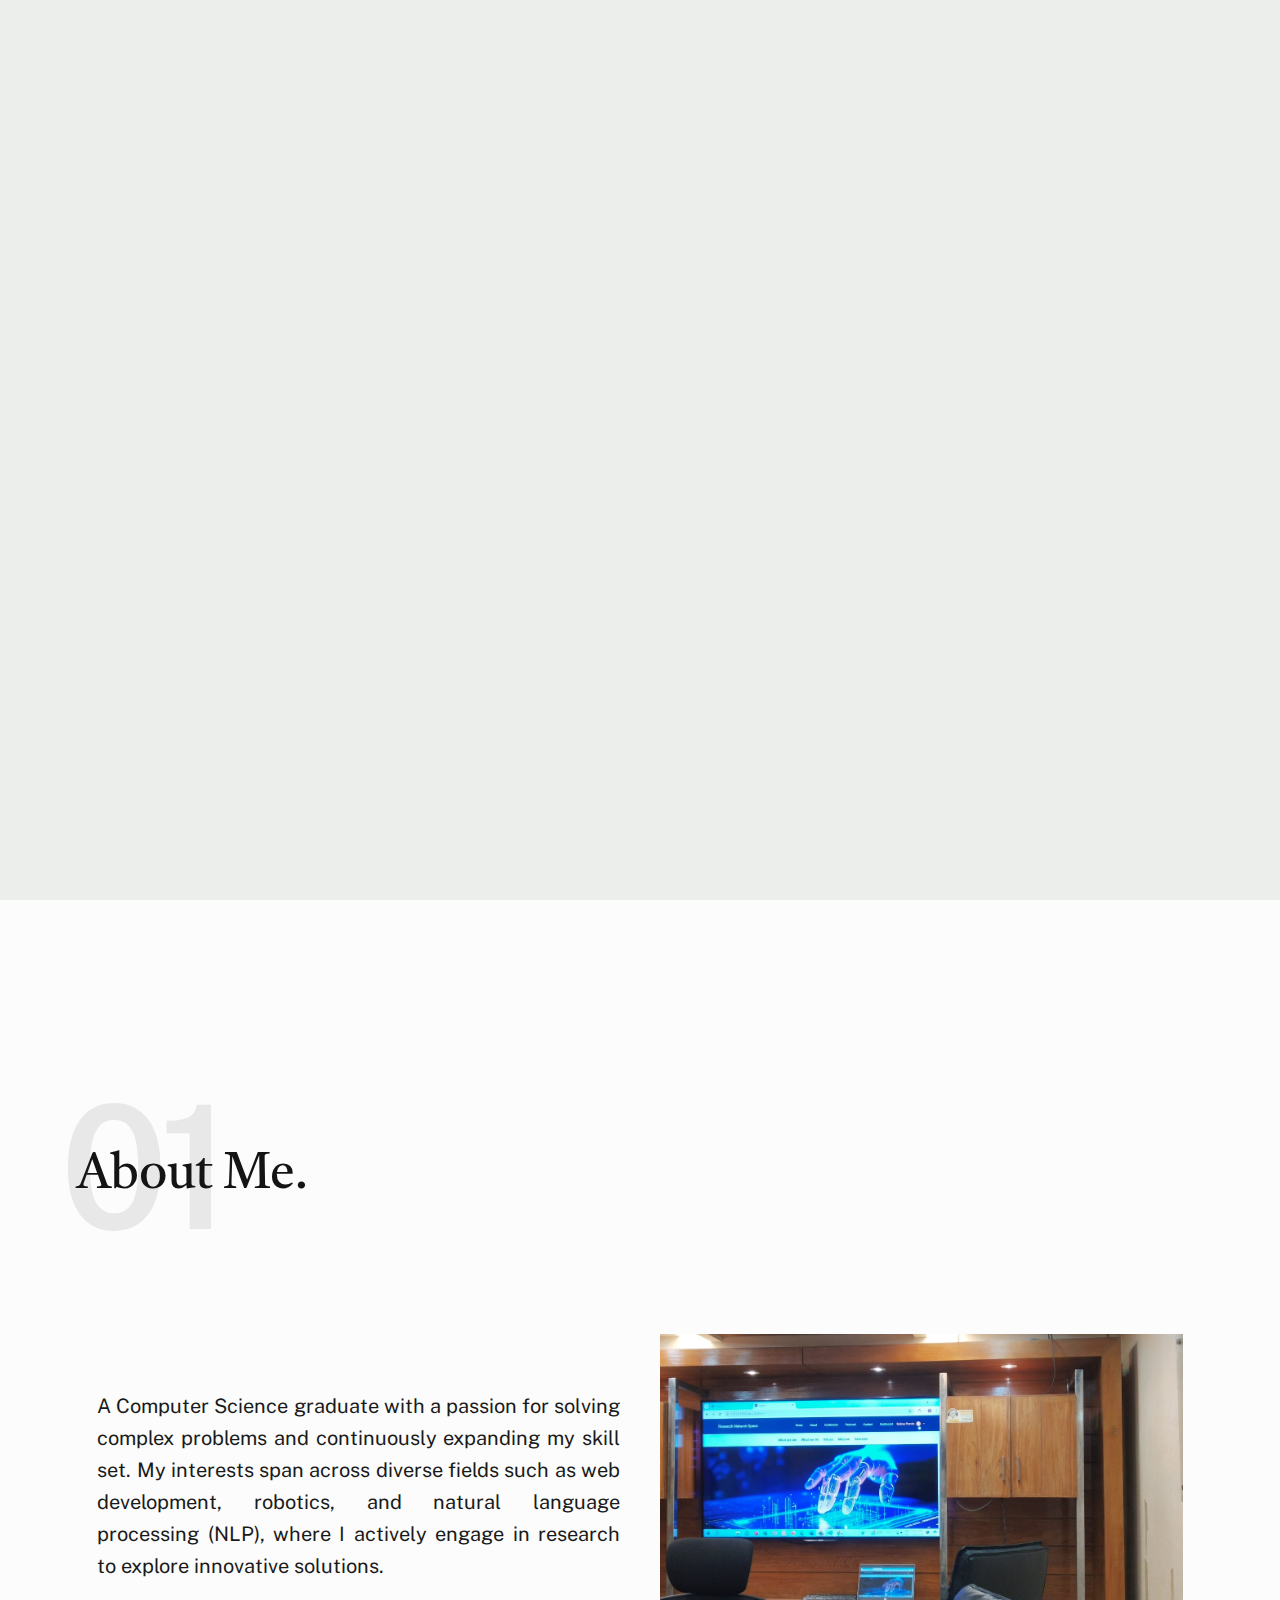
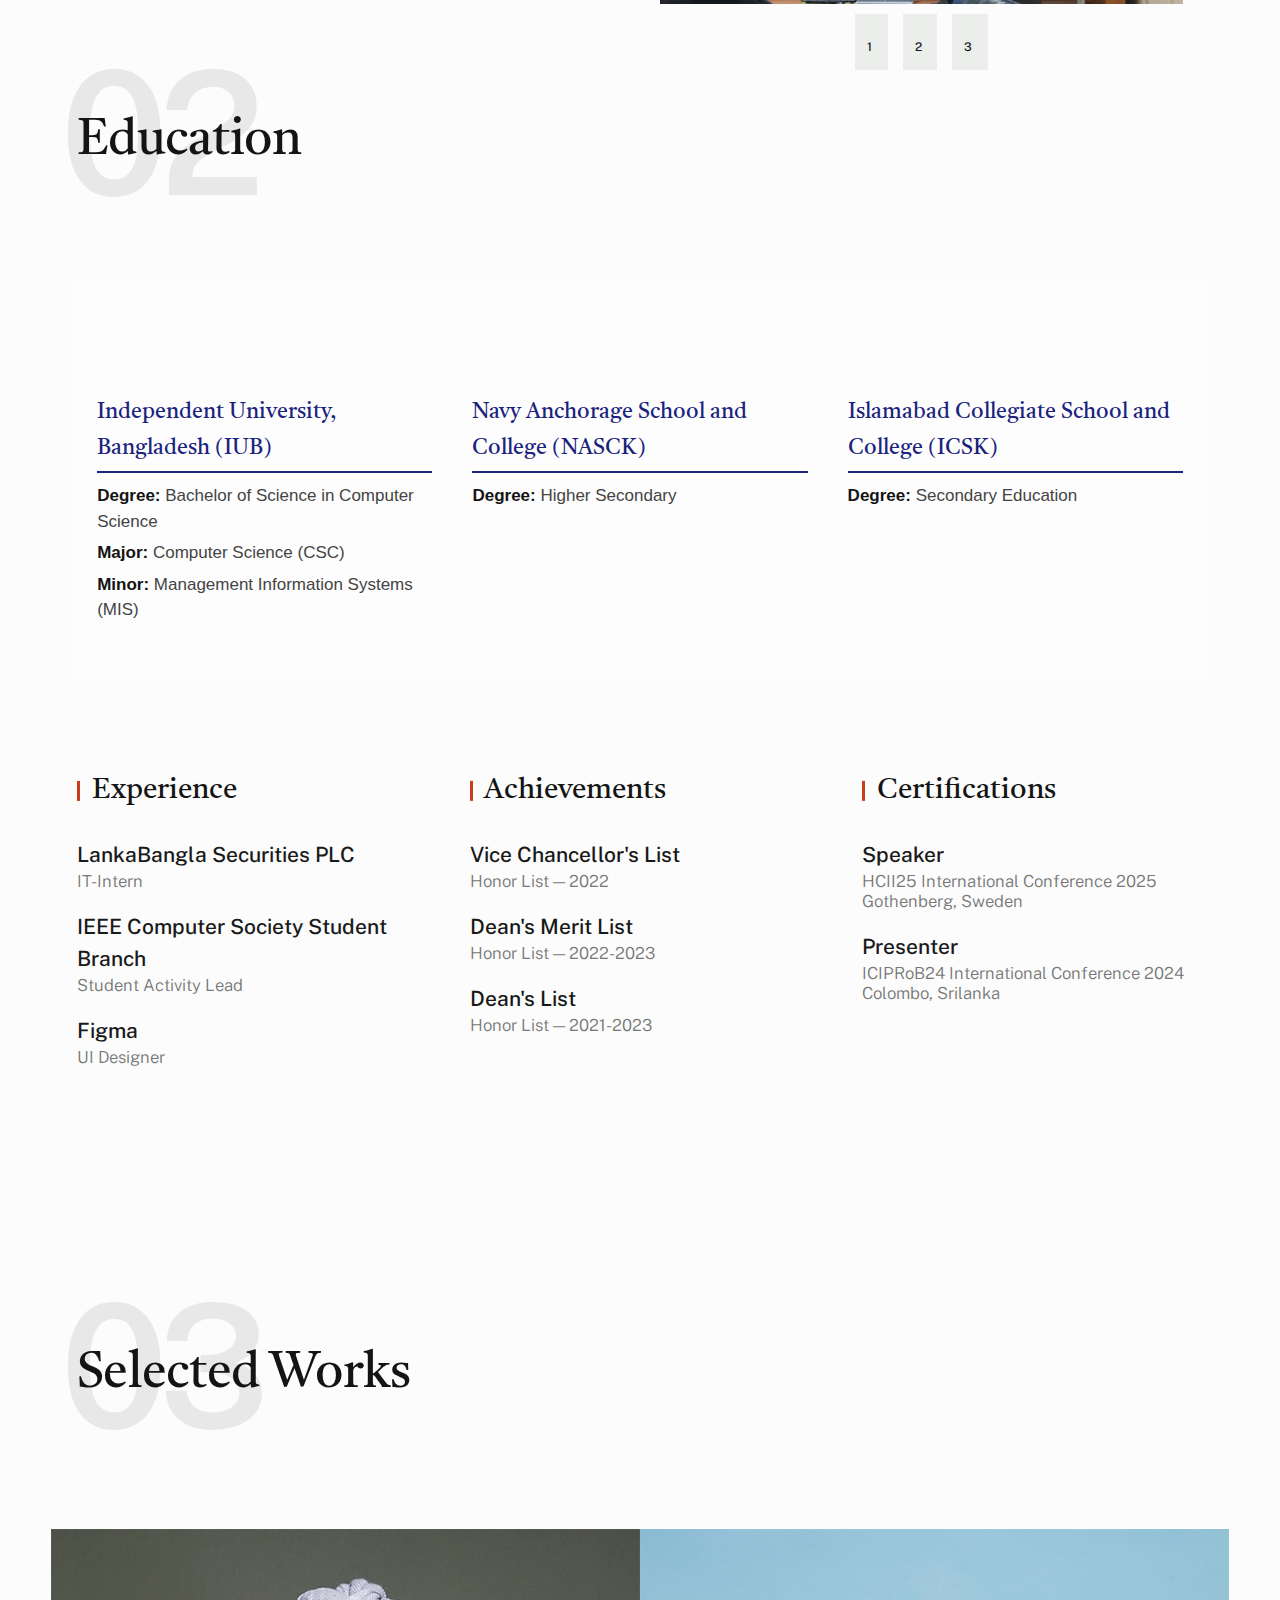
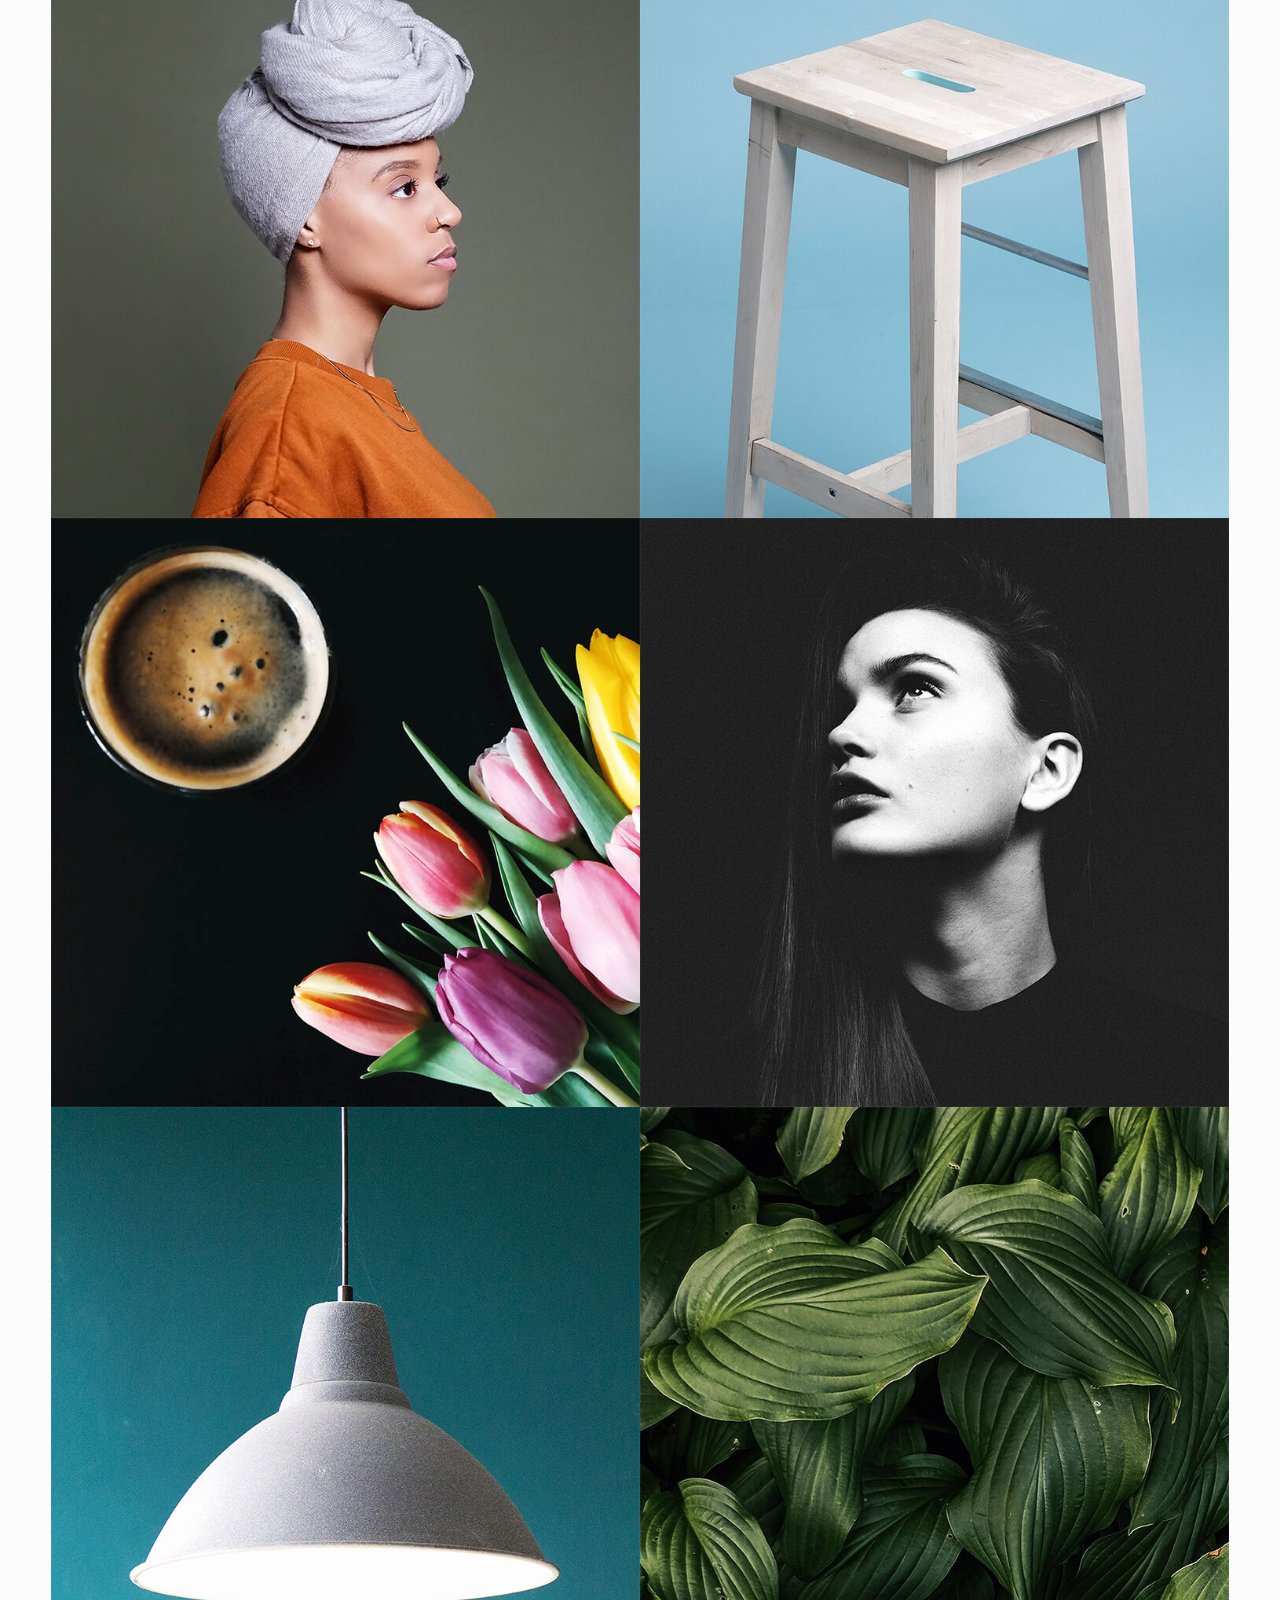
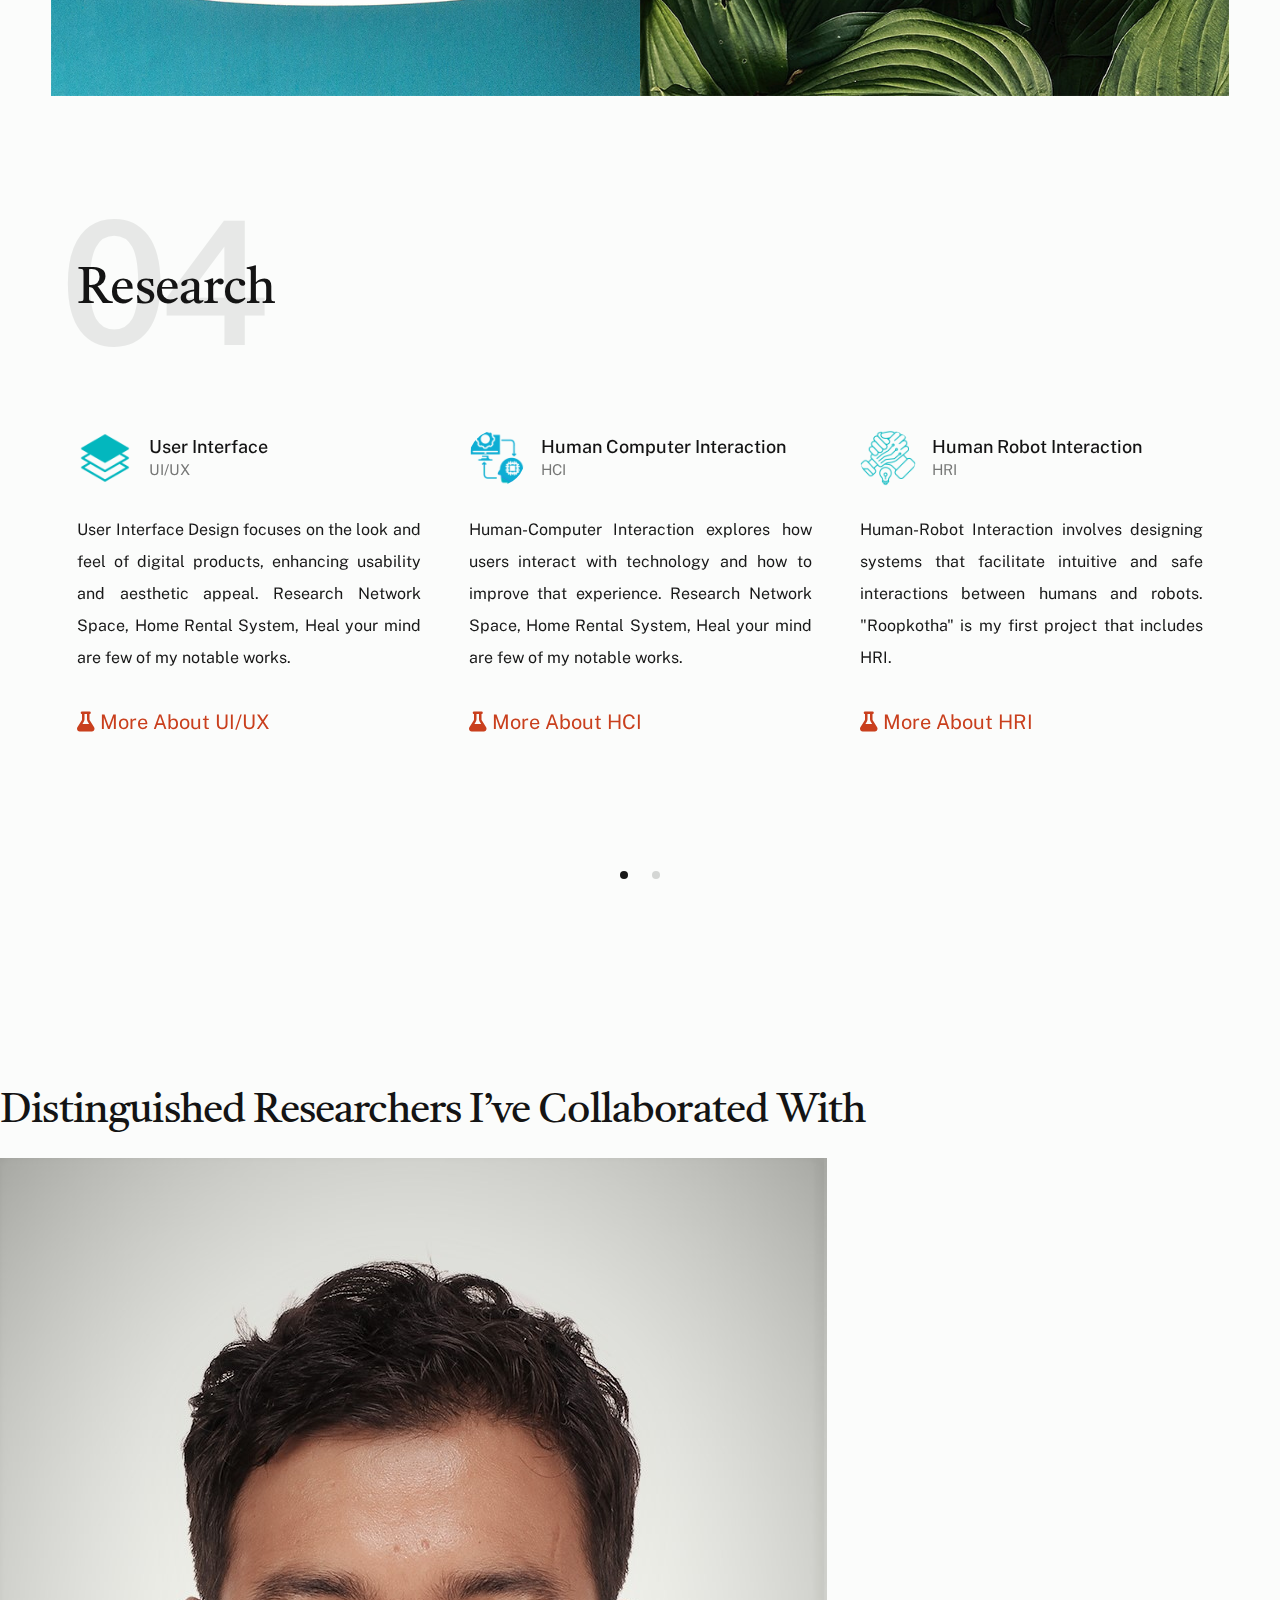
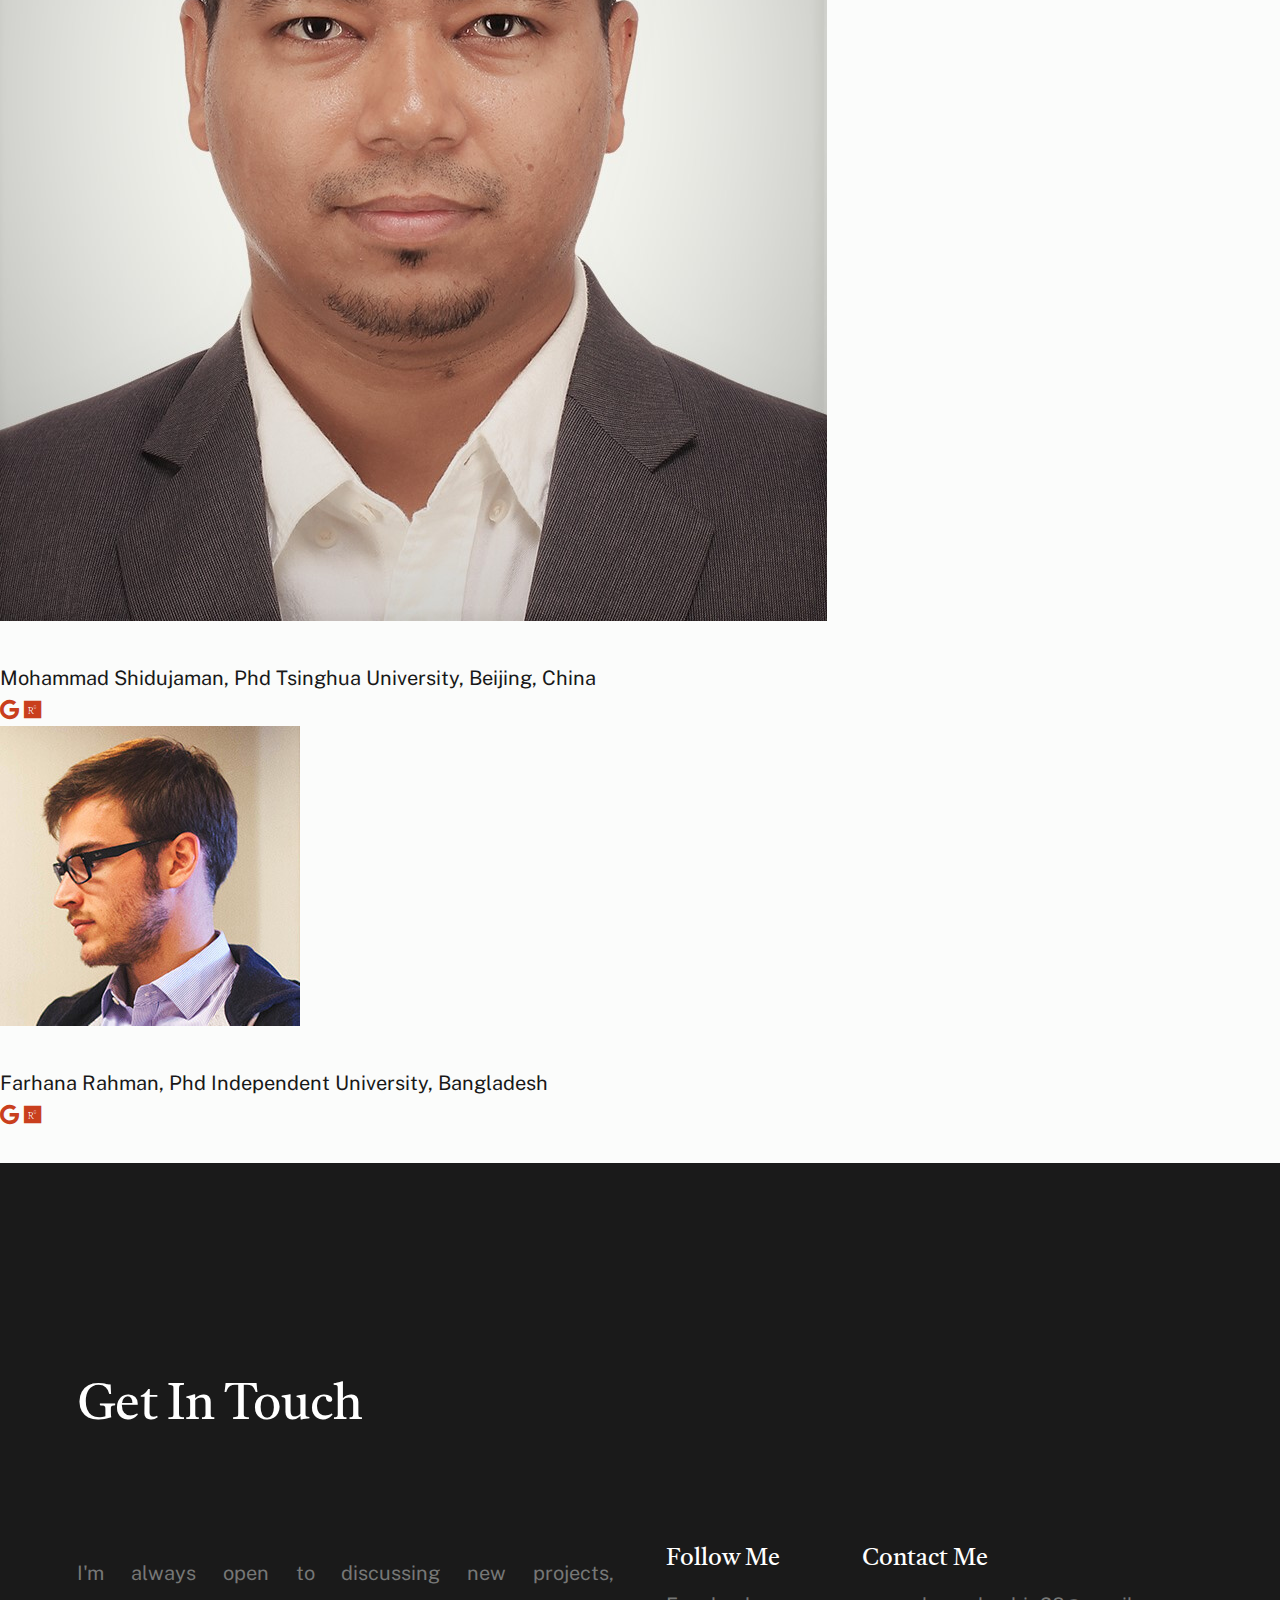
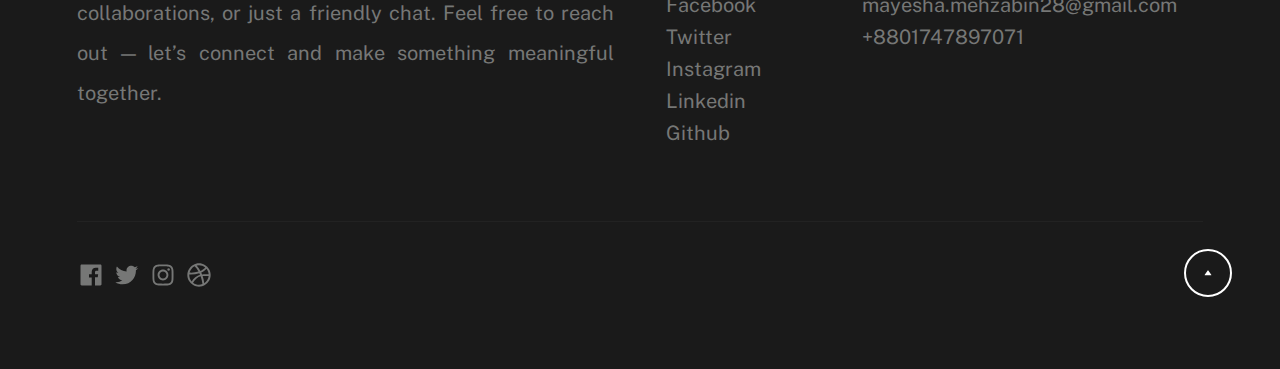
<file: index.html>
<!DOCTYPE html>
<html lang="en" class="no-js" >
<head>

    <!--- basic page needs
    ================================================== -->
    <meta charset="utf-8">
    <meta name="viewport" content="width=device-width, initial-scale=1">
    <title>KM Mayesha</title>

    <script>
        document.documentElement.classList.remove('no-js');
        document.documentElement.classList.add('js');
    </script>

    <!-- CSS
    ================================================== -->
    <link rel="stylesheet" href="css/vendor.css">
    <link rel="stylesheet" href="css/styles.css">
     <link rel="stylesheet" href="css/index.css">


    <!-- favicons
    ================================================== -->
    <link rel="apple-touch-icon" sizes="180x180" href="apple-touch-icon.png">
    <link rel="icon" type="image/png" sizes="32x32" href="favicon-32x32.png">
    <link rel="icon" type="image/png" sizes="16x16" href="favicon-16x16.png">
    <link rel="manifest" href="site.webmanifest">
     <link rel="stylesheet" href="https://cdnjs.cloudflare.com/ajax/libs/font-awesome/6.5.0/css/all.min.css"/>

</head>


<body id="top">

    
    <!-- preloader
    ================================================== -->
    <div id="preloader">
        <div id="loader" class="dots-fade">
            <div></div>
            <div></div>
            <div></div>
        </div>
    </div>


    <!-- page wrap
    ================================================== -->
    <div id="page" class="s-pagewrap">


        <!-- # site header 
        ================================================== -->
        <header class="s-header">
            <div class="row s-header__inner">

                <div class="s-header__block">
                    <div class="s-header__logo">
                        <a style=" color:white;"class="logo" href="index.html">
                          KM MAYESHA
                        </a>
                    </div>

                    <a class="s-header__menu-toggle" href="#0"><span>Menu</span></a>
                </div> <!-- end s-header__block -->

                <nav class="s-header__nav">    
                    <ul class="s-header__menu-links">
                        <li class="current"><a class="smoothscroll" href="#intro">Home</a></li>
                         <li><a class="smoothscroll" href="#footer">Works</a></li>
                          <li><a class="smoothscroll" href="#footer">Research</a></li>
                        <li><a  href="blogs.html">Blogs</a></li>
                        <li><a  href="interests.html">Interests</a></li>
                      

                    </ul> <!-- s-header__menu-links -->    
                </nav> <!-- end s-header__nav -->

            </div> <!-- end s-header__inner -->
        </header> <!-- end s-header -->


        <!-- # intro
        ================================================== -->
        <section id="intro" class="s-intro target-section">

            <div class="row s-intro__content width-sixteen-col">
                <div class="column lg-12 s-intro__content-inner grid-block grid-16">
                    
                    <div class="s-intro__content-text">

                        <div class="s-intro__content-pretitle text-pretitle">KM Mayesha</div>
                        <h1 class="s-intro__content-title">
                        Software Developer <br>
                       Researcher<br>
                        Blogger.
                        </h1>                            

                        <div class="s-intro__content-btns">
                            <a class="smoothscroll btn" href="#about">More About Me</a>
                            <a class="smoothscroll btn btn--stroke" href="#footer">Get In Touch</a>
                        </div> <!-- s-intro__content-btns -->   

                    </div> <!-- s-intro__content-text -->                     
                    
                </div> <!-- s-intro__content-inner -->  
            </div> <!-- s-intro__content -->

            <ul class="s-intro__social social-list">
                <li>
                    <a href="#0">
                        <svg xmlns="http://www.w3.org/2000/svg" width="24" height="24" viewBox="0 0 24 24" style="fill:rgba(0, 0, 0, 1);transform:;-ms-filter:"><path d="M20,3H4C3.447,3,3,3.448,3,4v16c0,0.552,0.447,1,1,1h8.615v-6.96h-2.338v-2.725h2.338v-2c0-2.325,1.42-3.592,3.5-3.592 c0.699-0.002,1.399,0.034,2.095,0.107v2.42h-1.435c-1.128,0-1.348,0.538-1.348,1.325v1.735h2.697l-0.35,2.725h-2.348V21H20 c0.553,0,1-0.448,1-1V4C21,3.448,20.553,3,20,3z"></path></svg>
                        <span class="u-screen-reader-text">Facebook</span>
                    </a>
                </li>
                <li>
                    <a href="#0">
                        <svg xmlns="http://www.w3.org/2000/svg" width="24" height="24" viewBox="0 0 24 24" style="fill:rgba(0, 0, 0, 1);transform:;-ms-filter:"><path d="M19.633,7.997c0.013,0.175,0.013,0.349,0.013,0.523c0,5.325-4.053,11.461-11.46,11.461c-2.282,0-4.402-0.661-6.186-1.809 c0.324,0.037,0.636,0.05,0.973,0.05c1.883,0,3.616-0.636,5.001-1.721c-1.771-0.037-3.255-1.197-3.767-2.793 c0.249,0.037,0.499,0.062,0.761,0.062c0.361,0,0.724-0.05,1.061-0.137c-1.847-0.374-3.23-1.995-3.23-3.953v-0.05 c0.537,0.299,1.16,0.486,1.82,0.511C3.534,9.419,2.823,8.184,2.823,6.787c0-0.748,0.199-1.434,0.548-2.032 c1.983,2.443,4.964,4.04,8.306,4.215c-0.062-0.3-0.1-0.611-0.1-0.923c0-2.22,1.796-4.028,4.028-4.028 c1.16,0,2.207,0.486,2.943,1.272c0.91-0.175,1.782-0.512,2.556-0.973c-0.299,0.935-0.936,1.721-1.771,2.22 c0.811-0.088,1.597-0.312,2.319-0.624C21.104,6.712,20.419,7.423,19.633,7.997z"></path></svg>
                        <span class="u-screen-reader-text">Twitter</span>
                    </a>
                </li>
                <li>
                    <a href="#0">
                        <svg xmlns="http://www.w3.org/2000/svg" width="24" height="24" viewBox="0 0 24 24" style="fill:rgba(0, 0, 0, 1);transform:;-ms-filter:"><path d="M11.999,7.377c-2.554,0-4.623,2.07-4.623,4.623c0,2.554,2.069,4.624,4.623,4.624c2.552,0,4.623-2.07,4.623-4.624 C16.622,9.447,14.551,7.377,11.999,7.377L11.999,7.377z M11.999,15.004c-1.659,0-3.004-1.345-3.004-3.003 c0-1.659,1.345-3.003,3.004-3.003s3.002,1.344,3.002,3.003C15.001,13.659,13.658,15.004,11.999,15.004L11.999,15.004z"></path><circle cx="16.806" cy="7.207" r="1.078"></circle><path d="M20.533,6.111c-0.469-1.209-1.424-2.165-2.633-2.632c-0.699-0.263-1.438-0.404-2.186-0.42 c-0.963-0.042-1.268-0.054-3.71-0.054s-2.755,0-3.71,0.054C7.548,3.074,6.809,3.215,6.11,3.479C4.9,3.946,3.945,4.902,3.477,6.111 c-0.263,0.7-0.404,1.438-0.419,2.186c-0.043,0.962-0.056,1.267-0.056,3.71c0,2.442,0,2.753,0.056,3.71 c0.015,0.748,0.156,1.486,0.419,2.187c0.469,1.208,1.424,2.164,2.634,2.632c0.696,0.272,1.435,0.426,2.185,0.45 c0.963,0.042,1.268,0.055,3.71,0.055s2.755,0,3.71-0.055c0.747-0.015,1.486-0.157,2.186-0.419c1.209-0.469,2.164-1.424,2.633-2.633 c0.263-0.7,0.404-1.438,0.419-2.186c0.043-0.962,0.056-1.267,0.056-3.71s0-2.753-0.056-3.71C20.941,7.57,20.801,6.819,20.533,6.111z M19.315,15.643c-0.007,0.576-0.111,1.147-0.311,1.688c-0.305,0.787-0.926,1.409-1.712,1.711c-0.535,0.199-1.099,0.303-1.67,0.311 c-0.95,0.044-1.218,0.055-3.654,0.055c-2.438,0-2.687,0-3.655-0.055c-0.569-0.007-1.135-0.112-1.669-0.311 c-0.789-0.301-1.414-0.923-1.719-1.711c-0.196-0.534-0.302-1.099-0.311-1.669c-0.043-0.95-0.053-1.218-0.053-3.654 c0-2.437,0-2.686,0.053-3.655c0.007-0.576,0.111-1.146,0.311-1.687c0.305-0.789,0.93-1.41,1.719-1.712 c0.534-0.198,1.1-0.303,1.669-0.311c0.951-0.043,1.218-0.055,3.655-0.055c2.437,0,2.687,0,3.654,0.055 c0.571,0.007,1.135,0.112,1.67,0.311c0.786,0.303,1.407,0.925,1.712,1.712c0.196,0.534,0.302,1.099,0.311,1.669 c0.043,0.951,0.054,1.218,0.054,3.655c0,2.436,0,2.698-0.043,3.654H19.315z"></path></svg>
                        <span class="u-screen-reader-text">Instagram</span>
                    </a>
                </li>
                <li>
                    <a href="#0">
                        <svg xmlns="http://www.w3.org/2000/svg" width="24" height="24" viewBox="0 0 24 24" style="fill: rgba(0, 0, 0, 1);transform: ;msFilter:;"><path d="M20.66 6.98a9.932 9.932 0 0 0-3.641-3.64C15.486 2.447 13.813 2 12 2s-3.486.447-5.02 1.34c-1.533.893-2.747 2.107-3.64 3.64S2 10.187 2 12s.446 3.487 1.34 5.02a9.924 9.924 0 0 0 3.641 3.64C8.514 21.553 10.187 22 12 22s3.486-.447 5.02-1.34a9.932 9.932 0 0 0 3.641-3.64C21.554 15.487 22 13.813 22 12s-.446-3.487-1.34-5.02zM12 3.66c2 0 3.772.64 5.32 1.919-.92 1.174-2.286 2.14-4.1 2.9-1.002-1.813-2.088-3.327-3.261-4.54A7.715 7.715 0 0 1 12 3.66zM5.51 6.8a8.116 8.116 0 0 1 2.711-2.22c1.212 1.201 2.325 2.7 3.34 4.5-2 .6-4.114.9-6.341.9-.573 0-1.006-.013-1.3-.04A8.549 8.549 0 0 1 5.51 6.8zM3.66 12c0-.054.003-.12.01-.2.007-.08.01-.146.01-.2.254.014.641.02 1.161.02 2.666 0 5.146-.367 7.439-1.1.187.373.381.793.58 1.26-1.32.293-2.674 1.006-4.061 2.14S6.4 16.247 5.76 17.5c-1.4-1.587-2.1-3.42-2.1-5.5zM12 20.34c-1.894 0-3.594-.587-5.101-1.759.601-1.187 1.524-2.322 2.771-3.401 1.246-1.08 2.483-1.753 3.71-2.02a29.441 29.441 0 0 1 1.56 6.62 8.166 8.166 0 0 1-2.94.56zm7.08-3.96a8.351 8.351 0 0 1-2.58 2.621c-.24-2.08-.7-4.107-1.379-6.081.932-.066 1.765-.1 2.5-.1.799 0 1.686.034 2.659.1a8.098 8.098 0 0 1-1.2 3.46zm-1.24-5c-1.16 0-2.233.047-3.22.14a27.053 27.053 0 0 0-.68-1.62c2.066-.906 3.532-2.006 4.399-3.3 1.2 1.414 1.854 3.027 1.96 4.84-.812-.04-1.632-.06-2.459-.06z"></path></svg>
                        <span class="u-screen-reader-text">Dribbble</span>
                    </a>
                </li>
                <li>
                    <a href="#0">
                        <svg xmlns="http://www.w3.org/2000/svg" width="24" height="24" viewBox="0 0 24 24" style="fill: rgba(0, 0, 0, 1);transform: ;msFilter:;"><path d="M11.99 2C6.472 2 2 6.473 2 11.99c0 4.232 2.633 7.85 6.35 9.306-.088-.79-.166-2.006.034-2.868.182-.78 1.172-4.966 1.172-4.966s-.299-.599-.299-1.484c0-1.388.805-2.425 1.808-2.425.853 0 1.264.64 1.264 1.407 0 .858-.546 2.139-.827 3.327-.235.994.499 1.805 1.479 1.805 1.775 0 3.141-1.872 3.141-4.575 0-2.392-1.719-4.064-4.173-4.064-2.843 0-4.512 2.132-4.512 4.335 0 .858.331 1.779.744 2.28a.3.3 0 0 1 .069.286c-.076.315-.245.994-.277 1.133-.044.183-.145.222-.335.134-1.247-.581-2.027-2.405-2.027-3.871 0-3.151 2.289-6.045 6.601-6.045 3.466 0 6.159 2.469 6.159 5.77 0 3.444-2.171 6.213-5.184 6.213-1.013 0-1.964-.525-2.29-1.146l-.623 2.374c-.225.868-.834 1.956-1.241 2.62a10 10 0 0 0 2.958.445c5.517 0 9.99-4.473 9.99-9.99S17.507 2 11.99 2"></path></svg>
                        <span class="u-screen-reader-text">Pinterest</span>
                    </a>
                </li>
            </ul> <!-- end s-intro__social -->

            <div class="s-intro__content-media">                               
                <img src="images/myim.jpeg" srcset="images/myim.jpeg 1x, images/myim.jpeg 2x" alt="">
            </div> <!-- s-intro__content-media -->                

            <div class="s-intro__btn-download">
               <a class="btn btn--stroke" href="cv/Kazi_Mayesha_CV.pdf" target="_blank">Get My CV</a>

            </div> <!-- end s-intro__btn-download -->
            
            <div class="s-intro__scroll-down">
                <a href="#about" class="smoothscroll">
                    <div class="scroll-icon">
                        <svg xmlns="http://www.w3.org/2000/svg" width="24" height="24" viewBox="0 0 24 24" style="fill: rgba(0, 0, 0, 1);transform: ;msFilter:;"><path d="M11.178 19.569a.998.998 0 0 0 1.644 0l9-13A.999.999 0 0 0 21 5H3a1.002 1.002 0 0 0-.822 1.569l9 13z"></path></svg>
                    </div>
                    <span class="scroll-text u-screen-reader-text">Scroll Down</span>
                </a>
            </div> <!-- s-intro__scroll-down -->

        </section> <!-- end s-intro -->


        <!-- # about
        ================================================== -->
        <section id="about" class="s-about target-section">

            <div class="row s-about__content">
                <div class="column xl-12">    
                    
                    <div class="section-header" data-num="01">
                        <h2 class="text-display-title">About Me.</h2>
                    </div> <!-- end section-header -->
                    <div class="about-me-container">
    <div class="about-text">
        <p>A Computer Science graduate with a passion for solving 
            complex problems and continuously expanding my skill set. My interests span 
            across diverse fields such as web development, robotics, and natural language processing (NLP), where I actively engage
             in research to explore innovative solutions. </p>
    </div>

    <div class="carousel">
        <div class="carousel-images">
            <img src="images/offi.jpeg" class="carousel-img active" alt="Photo 1">
            <img src="images/hcii.jpeg" class="carousel-img" alt="Photo 2">
            <img src="images/club.jpeg" class="carousel-img" alt="Photo 3">
        </div>
        <div class="carousel-buttons">
            <button onclick="showSlide(0)">1</button>
            <button onclick="showSlide(1)">2</button>
            <button onclick="showSlide(2)">3</button>
        </div>
    </div>
</div>

 <div class="section-header" data-num="02">
                        <h2 class="text-display-title">Education</h2>
                    </div> <!-- end section-header -->

<section class="education-clean">
  <div class="education-row">
    
    <div class="edu-block">
      <h3>Independent University, Bangladesh (IUB)</h3>
      <p><strong>Degree:</strong> Bachelor of Science in Computer Science</p>
      <p><strong>Major:</strong> Computer Science (CSC)</p>
      <p><strong>Minor:</strong> Management Information Systems (MIS)</p>
    </div>
    
    <div class="edu-block">
      <h3>Navy Anchorage School and College (NASCK)</h3>
      <p><strong>Degree:</strong> Higher Secondary</p>
    </div>
    
    <div class="edu-block">
      <h3>Islamabad Collegiate School and College (ICSK)</h3>
      <p><strong>Degree:</strong> Secondary Education</p>
    </div>

  </div>
</section>





                    




                    <div class="grid-list-items s-about__blocks">

                        <div class="grid-list-items__item s-about__block">
                            <h4 class="s-about__block-title">Experience</h4>
                            <ul class="s-about__list">
                                <li>
                                    LankaBangla Securities PLC
                                    <span>IT-Intern</span>
                                </li>
                                <li>
                                   IEEE Computer Society Student Branch
                                    <span>Student Activity Lead</span>
                                </li>
                               
                                <li>
                                    Figma
                                    <span>UI Designer</span>
                                </li>

                            </ul>
                        </div> <!--end s-about__block -->

                        <div class="grid-list-items__item s-about__block">
                            <h4 class="s-about__block-title">Achievements</h4>

                            <ul class="s-about__list">
                                <li>
                                    <a href="#0">
                                        Vice Chancellor's List
                                        <span>Honor List — 2022</span>
                                    </a>                                        
                                </li>
                                <li>
                                    <a href="#0">
                                      Dean's Merit List
                                        <span>Honor List — 2022-2023</span>
                                    </a>
                                </li>
                                <li>
                                    <a href="#0">
                                        Dean's List
                                        <span>Honor List — 2021-2023</span>
                                    </a>
                                </li>
                                
                            </ul>
                        </div> <!--end s-about__block -->
                        
                        <div class="grid-list-items__item s-about__block">
                            <h4 class="s-about__block-title">Certifications</h4>

                            <ul class="s-about__list">
                                <li>
                                   Speaker
                                    <span>HCII25 International Conference 2025</span>
                                     <span>Gothenberg, Sweden</span>
                                </li>
                                <li>
                                   Presenter
                                   <span>  ICIPRoB24 International Conference 2024</span>
                                   <span>Colombo, Srilanka</span>
                                </li>
                               
                               
                            </ul>
                        </div> <!--end s-about__block -->

                    </div> <!-- grid-list-items -->

                </div> <!--end column -->
            </div> <!--end s-about__content -->
            
        </section> <!-- end s-about -->   



        <!-- # works
        ================================================== -->
        <section id="works" class="s-works target-section">

            <div class="row">
                <div class="column xl-12">
                    <div class="section-header" data-num="03">
                        <h2 class="text-display-title">Selected Works</h2>
                    </div> <!-- end section-header -->
                </div>
            </div>

            <div class="row folio-entries">

                <div class="column entry">
                    <a href="images/bg1About.avif" class="entry__link glightbox" data-glightbox="title: Research Network Space; description: .entry__desc-01">
                        <div class="entry__thumb">
                            <img src="images/bg1About.avif" srcset="images/folio/white_turban.jpg 1x, images/folio/white_turban@2x.jpg 2x" alt="">
                        </div>
                        <div class="entry__info">
                            <h4 class="entry__title">Research Network Space(RNS)</h4>
                            <div class="entry__cat">Frontend Design</div>
                        </div>
                    </a>

                    <div class="glightbox-desc entry__desc-01">
                        <p>
                        Lorem ipsum dolor sit amet consectetur, adipisicing elit. 
                        Inventore ipsum iste soluta fugiat, impedit illum ducimus 
                        deleniti facilis ab, tempora non! Nisi, tempora provident.
                        <a href="https://www.behance.net/">Project Link</a>.
                        </p>
                    </div>
                </div> <!-- entry -->

                <div class="column entry">
                    <a href="images/folio/gallery/g-woodcraft.jpg" class="entry__link glightbox" data-glightbox="title: WoodCraft; description: .entry__desc-02">
                        <div class="entry__thumb">
                            <img src="images/folio/woodcraft.jpg" srcset="images/folio/woodcraft.jpg 1x, images/folio/woodcraft@2x.jpg 2x" alt="">
                        </div>
                        <div class="entry__info">
                            <h4 class="entry__title">WoodCraft</h4>
                            <div class="entry__cat">Product Design</div>
                        </div>
                    </a>

                    <div class="glightbox-desc entry__desc-02">
                        <p>
                        Lorem ipsum dolor sit amet consectetur, adipisicing elit. 
                        Inventore ipsum iste soluta fugiat, impedit illum ducimus 
                        deleniti facilis ab, tempora non! Nisi, tempora provident.
                        <a href="https://www.behance.net/">Project Link</a>.
                        </p>
                    </div>
                </div> <!-- entry -->

                <div class="column entry">
                    <a href="images/folio/gallery/g-tulips.jpg" class="entry__link glightbox" data-glightbox="title: Caffeine & Tulips; description: .entry__desc-03">
                        <div class="entry__thumb">
                            <img src="images/folio/caffeine_and_tulips.jpg" srcset="images/folio/caffeine_and_tulips.jpg 1x, images/folio/caffeine_and_tulips@2x.jpg 2x" alt="">
                        </div>
                        <div class="entry__info">
                            <h4 class="entry__title">Caffeine & Tulips</h4>
                            <div class="entry__cat">Brand Identity</div>
                        </div>
                    </a>

                    <div class="glightbox-desc entry__desc-03">
                        <p>
                        Lorem ipsum dolor sit amet consectetur, adipisicing elit. 
                        Inventore ipsum iste soluta fugiat, impedit illum ducimus 
                        deleniti facilis ab, tempora non! Nisi, tempora provident.
                        <a href="https://www.behance.net/">Project Link</a>.
                        </p>
                    </div>
                </div> <!-- entry -->

                <div class="column entry">
                    <a href="images/folio/gallery/g-grayscale.jpg" class="entry__link glightbox" data-glightbox="title: Grayscale; description: .entry__desc-04">
                        <div class="entry__thumb">
                            <img src="images/folio/grayscale.jpg" srcset="images/folio/grayscale.jpg 1x, images/folio/grayscale@2x.jpg 2x" alt="">
                        </div>
                        <div class="entry__info">
                            <h4 class="entry__title">Grayscale</h4>
                            <div class="entry__cat">Product Design</div>
                        </div>
                    </a>

                    <div class="glightbox-desc entry__desc-04">
                        <p>
                        Lorem ipsum dolor sit amet consectetur, adipisicing elit. 
                        Inventore ipsum iste soluta fugiat, impedit illum ducimus 
                        deleniti facilis ab, tempora non! Nisi, tempora provident.
                        <a href="https://www.behance.net/">Project Link</a>.
                        </p>
                    </div>
                </div> <!-- entry -->

                <div class="column entry">
                    <a href="images/folio/gallery/g-lamp.jpg" class="entry__link glightbox" data-glightbox="title: The Lamp; description: .entry__desc-05">
                        <div class="entry__thumb">
                            <img src="images/folio/lamp.jpg" srcset="images/folio/lamp.jpg 1x, images/folio/lamp@2x.jpg 2x" alt="">
                        </div>
                        <div class="entry__info">
                            <h4 class="entry__title">The Lamp</h4>
                            <div class="entry__cat">Brand Identity</div>
                        </div>
                    </a>

                    <div class="glightbox-desc entry__desc-05">
                        <p>
                        Lorem ipsum dolor sit amet consectetur, adipisicing elit. 
                        Inventore ipsum iste soluta fugiat, impedit illum ducimus 
                        deleniti facilis ab, tempora non! Nisi, tempora provident.
                        <a href="https://www.behance.net/">Project Link</a>.
                        </p>
                    </div>
                </div> <!-- entry -->

                <div class="column entry">
                    <a href="images/folio/gallery/g-tropical.jpg" class="entry__link glightbox" data-glightbox="title: Tropical; description: .entry__desc-06">
                        <div class="entry__thumb">
                            <img src="images/folio/tropical.jpg" srcset="images/folio/tropical.jpg 1x, images/folio/tropical@2x.jpg 2x" alt="">
                        </div>
                        <div class="entry__info">
                            <h4 class="entry__title">Tropical</h4>
                            <div class="entry__cat">Frontend Design</div>
                        </div>
                    </a>

                    <div class="glightbox-desc entry__desc-06">
                        <p>
                        Lorem ipsum dolor sit amet consectetur, adipisicing elit. 
                        Inventore ipsum iste soluta fugiat, impedit illum ducimus 
                        deleniti facilis ab, tempora non! Nisi, tempora provident.
                        <a href="https://www.behance.net/">Project Link</a>.
                        </p>
                    </div>
                </div> <!-- entry --> 

            </div> <!-- folio entries -->


            <div class="row s-testimonials">
                <div class="column xl-12">
                     <div class="section-header" data-num="04">
                        <h2 class="text-display-title">Research</h2>
                    </div>

                   
    
                    <div class="swiper-container s-testimonials__slider">
    
                        <div class="swiper-wrapper">

                            <div class="s-testimonials__slide swiper-slide">
                                <div class="s-testimonials__author">
                                    <img src="images/layer.png" alt="Author image" class="s-testimonials__avatar">
                                    <cite class="s-testimonials__cite">
                                        <strong>User Interface</strong>
                                        <span>UI/UX</span>
                                    </cite>
                                </div>
                                <p style="text-align: justify; font-size: 16px;;">
                                User Interface Design focuses on the look and feel of digital products, 
                                enhancing usability and aesthetic appeal. 
                                Research Network Space, Home Rental System, Heal your mind are few of my notable works.
                                </p>
                                 <div class="research-cta">
                             <a href="#research" class="research-chip">
                                <i class="fas fa-flask"></i>
                                <span>More About UI/UX</span>
                            </a>
                        </div>
                            </div> <!-- end s-testimonials__slide -->
            
                            <div class="s-testimonials__slide swiper-slide">
                                <div class="s-testimonials__author">
                                    <img src="images/hci.png" alt="Author image" class="s-testimonials__avatar">
                                    <cite class="s-testimonials__cite">
                                        <strong>Human Computer Interaction</strong>
                                        <span>HCI</span>
                                    </cite>
                                </div>
                                <p style="text-align: justify; font-size: 16px;;">
                               Human-Computer Interaction explores how users interact with technology and how to 
                               improve that experience. Research Network Space, 
                               Home Rental System, Heal your mind are few of my notable works.
                                </p>
                                 <div class="research-cta">
                             <a href="#research" class="research-chip">
                                <i class="fas fa-flask"></i>
                                <span>More About HCI</span>
                            </a>
                        </div>
                            </div> <!-- end s-testimonials__slide -->
            
                            <div class="s-testimonials__slide swiper-slide">
                                <div class="s-testimonials__author">
                                    <img src="images/hri.png" alt="Author image" class="s-testimonials__avatar">
                                    <cite class="s-testimonials__cite">
                                        <strong>Human Robot Interaction</strong>
                                        <span>HRI</span>
                                    </cite>
                                </div>
                                <p style="text-align: justify; font-size: 16px;;">
                                Human-Robot Interaction involves designing systems that facilitate 
                                intuitive and safe interactions between humans and robots. 
                                "Roopkotha" is my first project that includes HRI.
                                </p>
                                 <div class="research-cta">
                             <a href="#research" class="research-chip">
                                <i class="fas fa-flask"></i>
                                <span>More About HRI</span>
                            </a>
                        </div>
                            </div> <!-- end s-testimonials__slide -->
    
                            <div class="s-testimonials__slide swiper-slide">
                                <div class="s-testimonials__author">
                                    <img src="images/mind.png" alt="Author image" class="s-testimonials__avatar">
                                    <cite class="s-testimonials__cite">
                                        <strong>Mental Health and well-being</strong>
                                        <span>Heal Your Mind</span>
                                    </cite>
                                </div>
                                <p style="text-align: justify; font-size: 16px;;">
                                HealYourMind is a digital platform designed to connect 
                                individuals seeking mental health support with professionals in a secure, inclusive,
                                 and user-friendly environment. It offers features like anonymous sharing, virtual consultations, fundraising, and emotional wellness tools to make mental health care more 
                                accessible for all, including students.
                                </p>

                            </div> <!-- end s-testimonials__slide -->
                           
        
                        </div> <!-- end swiper-wrapper -->
                        
    
                        <div class="swiper-pagination"></div>
                        
    
                    </div> <!-- end swiper-container -->
    
                </div> <!-- end column -->
            </div> <!-- end s-testimonials -->
            

    <div class="professors-heading">
  <h2 class="professors-title">Distinguished Researchers I’ve Collaborated With</h2>
</div>

  <section class="professors-section">

  <!-- Professor 1 -->
  <div class="professor-card">
    <img src="images/sir.jpg" alt="Professor 1" class="professor-img" />
    <div class="professor-name">Mohammad Shidujaman, Phd
        <span> Tsinghua University, Beijing, China</span>
    </div>
    <div class="professor-overlay">
      <div class="professor-icons">
        <a href="https://scholar.google.com" target="_blank" title="Google Scholar"><i class="fab fa-google"></i></a>
        <a href="https://www.researchgate.net" target="_blank" title="ResearchGate"><i class="fab fa-researchgate"></i></a>
      </div>
    </div>
  </div>

  <!-- Professor 2 -->
  <div class="professor-card">
    <img src="images/avatars/user-01.jpg" alt="Professor 2" class="professor-img" />
    <div class="professor-name">Farhana Rahman, Phd
        <span>Independent University, Bangladesh</span>
    </div>
   
    <div class="professor-overlay">
      <div class="professor-icons">
        <a href="https://scholar.google.com" target="_blank" title="Google Scholar"><i class="fab fa-google"></i></a>
        <a href="https://www.researchgate.net" target="_blank" title="ResearchGate"><i class="fab fa-researchgate"></i></a>
      </div>
    </div>
  </div>

</section>

        </section> <!-- end s-works --> 

        <!-- researchers --> 
       


       


        <!-- # footer 
        ================================================== -->
        <footer id="footer" class="s-footer target-section">

            <div class="row">
                <div class="column lg-12">
                    <div class="section-header light-on-dark">
                        <h2 class="text-display-title">Get In Touch</h2>
                    </div> <!-- end section-header -->
                </div>
            </div>

            <div class="row s-footer__content">

                <div class="column xl-6 md-12 s-footer__block s-footer__about">                    
                    <p style="text-align: justify; font-size: 20px;"   class="attention-getter">
                   I'm always open to discussing new projects, collaborations, or just a friendly chat.
                     Feel free to reach out — let’s connect and make something meaningful together.
                    </p>               
                </div> <!-- end section-footer__about -->

                <div class="column xl-6 md-12 s-footer__block s-footer__site-links">
                    <div class="row">
                        <div class="column xl-4 lg-5 md-6 tab-12">
                            <h5>Follow Me</h5>
                            <ul class="link-list">
                                <li><a href="#0">Facebook</a></li>
                                <li><a href="#0">Twitter</a></li>
                                <li><a href="#0">Instagram</a></li>
                                 <li><a href="#0">Linkedin</a></li>
                                  <li><a href="#0">Github</a></li>
                               
                            </ul>
                        </div>
                        <div class="column xl-6 md-6 tab-12">
                            <h5>Contact Me</h5>
                            <ul class="link-list">
                                <li><a href="mailto:#0">mayesha.mehzabin28@gmail.com</a></li>
                                <li><a href="tel:+8801747897071">+8801747897071</a></li>
                            </ul> 
                        </div>
                    </div>                    
                </div> <!-- end section-footer__site-links -->

            </div> <!-- end section-footer__content -->


                       
            
            <div class="row s-footer__bottom">
                
                <div class="column xl-6 lg-12">
                    <ul class="s-footer__social social-list">
                        <li>
                            <a href="#0">
                                <svg xmlns="http://www.w3.org/2000/svg" width="24" height="24" viewBox="0 0 24 24" style="fill:rgba(0, 0, 0, 1);transform:;-ms-filter:"><path d="M20,3H4C3.447,3,3,3.448,3,4v16c0,0.552,0.447,1,1,1h8.615v-6.96h-2.338v-2.725h2.338v-2c0-2.325,1.42-3.592,3.5-3.592 c0.699-0.002,1.399,0.034,2.095,0.107v2.42h-1.435c-1.128,0-1.348,0.538-1.348,1.325v1.735h2.697l-0.35,2.725h-2.348V21H20 c0.553,0,1-0.448,1-1V4C21,3.448,20.553,3,20,3z"></path></svg>
                                <span class="u-screen-reader-text">Facebook</span>
                            </a>
                        </li>
                        <li>
                            <a href="#0">
                                <svg xmlns="http://www.w3.org/2000/svg" width="24" height="24" viewBox="0 0 24 24" style="fill:rgba(0, 0, 0, 1);transform:;-ms-filter:"><path d="M19.633,7.997c0.013,0.175,0.013,0.349,0.013,0.523c0,5.325-4.053,11.461-11.46,11.461c-2.282,0-4.402-0.661-6.186-1.809 c0.324,0.037,0.636,0.05,0.973,0.05c1.883,0,3.616-0.636,5.001-1.721c-1.771-0.037-3.255-1.197-3.767-2.793 c0.249,0.037,0.499,0.062,0.761,0.062c0.361,0,0.724-0.05,1.061-0.137c-1.847-0.374-3.23-1.995-3.23-3.953v-0.05 c0.537,0.299,1.16,0.486,1.82,0.511C3.534,9.419,2.823,8.184,2.823,6.787c0-0.748,0.199-1.434,0.548-2.032 c1.983,2.443,4.964,4.04,8.306,4.215c-0.062-0.3-0.1-0.611-0.1-0.923c0-2.22,1.796-4.028,4.028-4.028 c1.16,0,2.207,0.486,2.943,1.272c0.91-0.175,1.782-0.512,2.556-0.973c-0.299,0.935-0.936,1.721-1.771,2.22 c0.811-0.088,1.597-0.312,2.319-0.624C21.104,6.712,20.419,7.423,19.633,7.997z"></path></svg>
                                <span class="u-screen-reader-text">Twitter</span>
                            </a>
                        </li>
                        <li>
                            <a href="#0">
                                <svg xmlns="http://www.w3.org/2000/svg" width="24" height="24" viewBox="0 0 24 24" style="fill:rgba(0, 0, 0, 1);transform:;-ms-filter:"><path d="M11.999,7.377c-2.554,0-4.623,2.07-4.623,4.623c0,2.554,2.069,4.624,4.623,4.624c2.552,0,4.623-2.07,4.623-4.624 C16.622,9.447,14.551,7.377,11.999,7.377L11.999,7.377z M11.999,15.004c-1.659,0-3.004-1.345-3.004-3.003 c0-1.659,1.345-3.003,3.004-3.003s3.002,1.344,3.002,3.003C15.001,13.659,13.658,15.004,11.999,15.004L11.999,15.004z"></path><circle cx="16.806" cy="7.207" r="1.078"></circle><path d="M20.533,6.111c-0.469-1.209-1.424-2.165-2.633-2.632c-0.699-0.263-1.438-0.404-2.186-0.42 c-0.963-0.042-1.268-0.054-3.71-0.054s-2.755,0-3.71,0.054C7.548,3.074,6.809,3.215,6.11,3.479C4.9,3.946,3.945,4.902,3.477,6.111 c-0.263,0.7-0.404,1.438-0.419,2.186c-0.043,0.962-0.056,1.267-0.056,3.71c0,2.442,0,2.753,0.056,3.71 c0.015,0.748,0.156,1.486,0.419,2.187c0.469,1.208,1.424,2.164,2.634,2.632c0.696,0.272,1.435,0.426,2.185,0.45 c0.963,0.042,1.268,0.055,3.71,0.055s2.755,0,3.71-0.055c0.747-0.015,1.486-0.157,2.186-0.419c1.209-0.469,2.164-1.424,2.633-2.633 c0.263-0.7,0.404-1.438,0.419-2.186c0.043-0.962,0.056-1.267,0.056-3.71s0-2.753-0.056-3.71C20.941,7.57,20.801,6.819,20.533,6.111z M19.315,15.643c-0.007,0.576-0.111,1.147-0.311,1.688c-0.305,0.787-0.926,1.409-1.712,1.711c-0.535,0.199-1.099,0.303-1.67,0.311 c-0.95,0.044-1.218,0.055-3.654,0.055c-2.438,0-2.687,0-3.655-0.055c-0.569-0.007-1.135-0.112-1.669-0.311 c-0.789-0.301-1.414-0.923-1.719-1.711c-0.196-0.534-0.302-1.099-0.311-1.669c-0.043-0.95-0.053-1.218-0.053-3.654 c0-2.437,0-2.686,0.053-3.655c0.007-0.576,0.111-1.146,0.311-1.687c0.305-0.789,0.93-1.41,1.719-1.712 c0.534-0.198,1.1-0.303,1.669-0.311c0.951-0.043,1.218-0.055,3.655-0.055c2.437,0,2.687,0,3.654,0.055 c0.571,0.007,1.135,0.112,1.67,0.311c0.786,0.303,1.407,0.925,1.712,1.712c0.196,0.534,0.302,1.099,0.311,1.669 c0.043,0.951,0.054,1.218,0.054,3.655c0,2.436,0,2.698-0.043,3.654H19.315z"></path></svg>
                                <span class="u-screen-reader-text">Instagram</span>
                            </a>
                        </li>
                        <li>
                            <a href="#0">
                                <svg xmlns="http://www.w3.org/2000/svg" width="24" height="24" viewBox="0 0 24 24" style="fill: rgba(0, 0, 0, 1);transform: ;msFilter:;"><path d="M20.66 6.98a9.932 9.932 0 0 0-3.641-3.64C15.486 2.447 13.813 2 12 2s-3.486.447-5.02 1.34c-1.533.893-2.747 2.107-3.64 3.64S2 10.187 2 12s.446 3.487 1.34 5.02a9.924 9.924 0 0 0 3.641 3.64C8.514 21.553 10.187 22 12 22s3.486-.447 5.02-1.34a9.932 9.932 0 0 0 3.641-3.64C21.554 15.487 22 13.813 22 12s-.446-3.487-1.34-5.02zM12 3.66c2 0 3.772.64 5.32 1.919-.92 1.174-2.286 2.14-4.1 2.9-1.002-1.813-2.088-3.327-3.261-4.54A7.715 7.715 0 0 1 12 3.66zM5.51 6.8a8.116 8.116 0 0 1 2.711-2.22c1.212 1.201 2.325 2.7 3.34 4.5-2 .6-4.114.9-6.341.9-.573 0-1.006-.013-1.3-.04A8.549 8.549 0 0 1 5.51 6.8zM3.66 12c0-.054.003-.12.01-.2.007-.08.01-.146.01-.2.254.014.641.02 1.161.02 2.666 0 5.146-.367 7.439-1.1.187.373.381.793.58 1.26-1.32.293-2.674 1.006-4.061 2.14S6.4 16.247 5.76 17.5c-1.4-1.587-2.1-3.42-2.1-5.5zM12 20.34c-1.894 0-3.594-.587-5.101-1.759.601-1.187 1.524-2.322 2.771-3.401 1.246-1.08 2.483-1.753 3.71-2.02a29.441 29.441 0 0 1 1.56 6.62 8.166 8.166 0 0 1-2.94.56zm7.08-3.96a8.351 8.351 0 0 1-2.58 2.621c-.24-2.08-.7-4.107-1.379-6.081.932-.066 1.765-.1 2.5-.1.799 0 1.686.034 2.659.1a8.098 8.098 0 0 1-1.2 3.46zm-1.24-5c-1.16 0-2.233.047-3.22.14a27.053 27.053 0 0 0-.68-1.62c2.066-.906 3.532-2.006 4.399-3.3 1.2 1.414 1.854 3.027 1.96 4.84-.812-.04-1.632-.06-2.459-.06z"></path></svg>
                                <span class="u-screen-reader-text">Dribbble</span>
                            </a>
                        </li>
                    </ul> 
                </div> <!-- end section-footer__social -->



            </div> <!-- end section-footer__bottom -->          

            <div class="ss-go-top">
                <a class="smoothscroll" title="Back to Top" href="#top">                 
                    <svg xmlns="http://www.w3.org/2000/svg" width="24" height="24" viewBox="0 0 24 24" style="fill: rgba(0, 0, 0, 1);transform: ;msFilter:;"><path d="M5.536 21.886a1.004 1.004 0 0 0 1.033-.064l13-9a1 1 0 0 0 0-1.644l-13-9A1 1 0 0 0 5 3v18a1 1 0 0 0 .536.886z"></path></svg>
                </a>                                
                <span>Back To Top</span>   
            </div> <!-- end ss-go-top -->
            
        </footer> <!-- end s-footer -->

    </div> <!-- end page-wrap -->


    <!-- Java Script
    ================================================== -->
    <script src="js/plugins.js"></script>
    <script src="js/main.js"></script>

    <script>
    function showSlide(index) {
        const slides = document.querySelectorAll('.carousel-img');
        slides.forEach((slide, i) => {
            slide.classList.toggle('active', i === index);
        });
    }
</script>

</body>
</html>
</file>
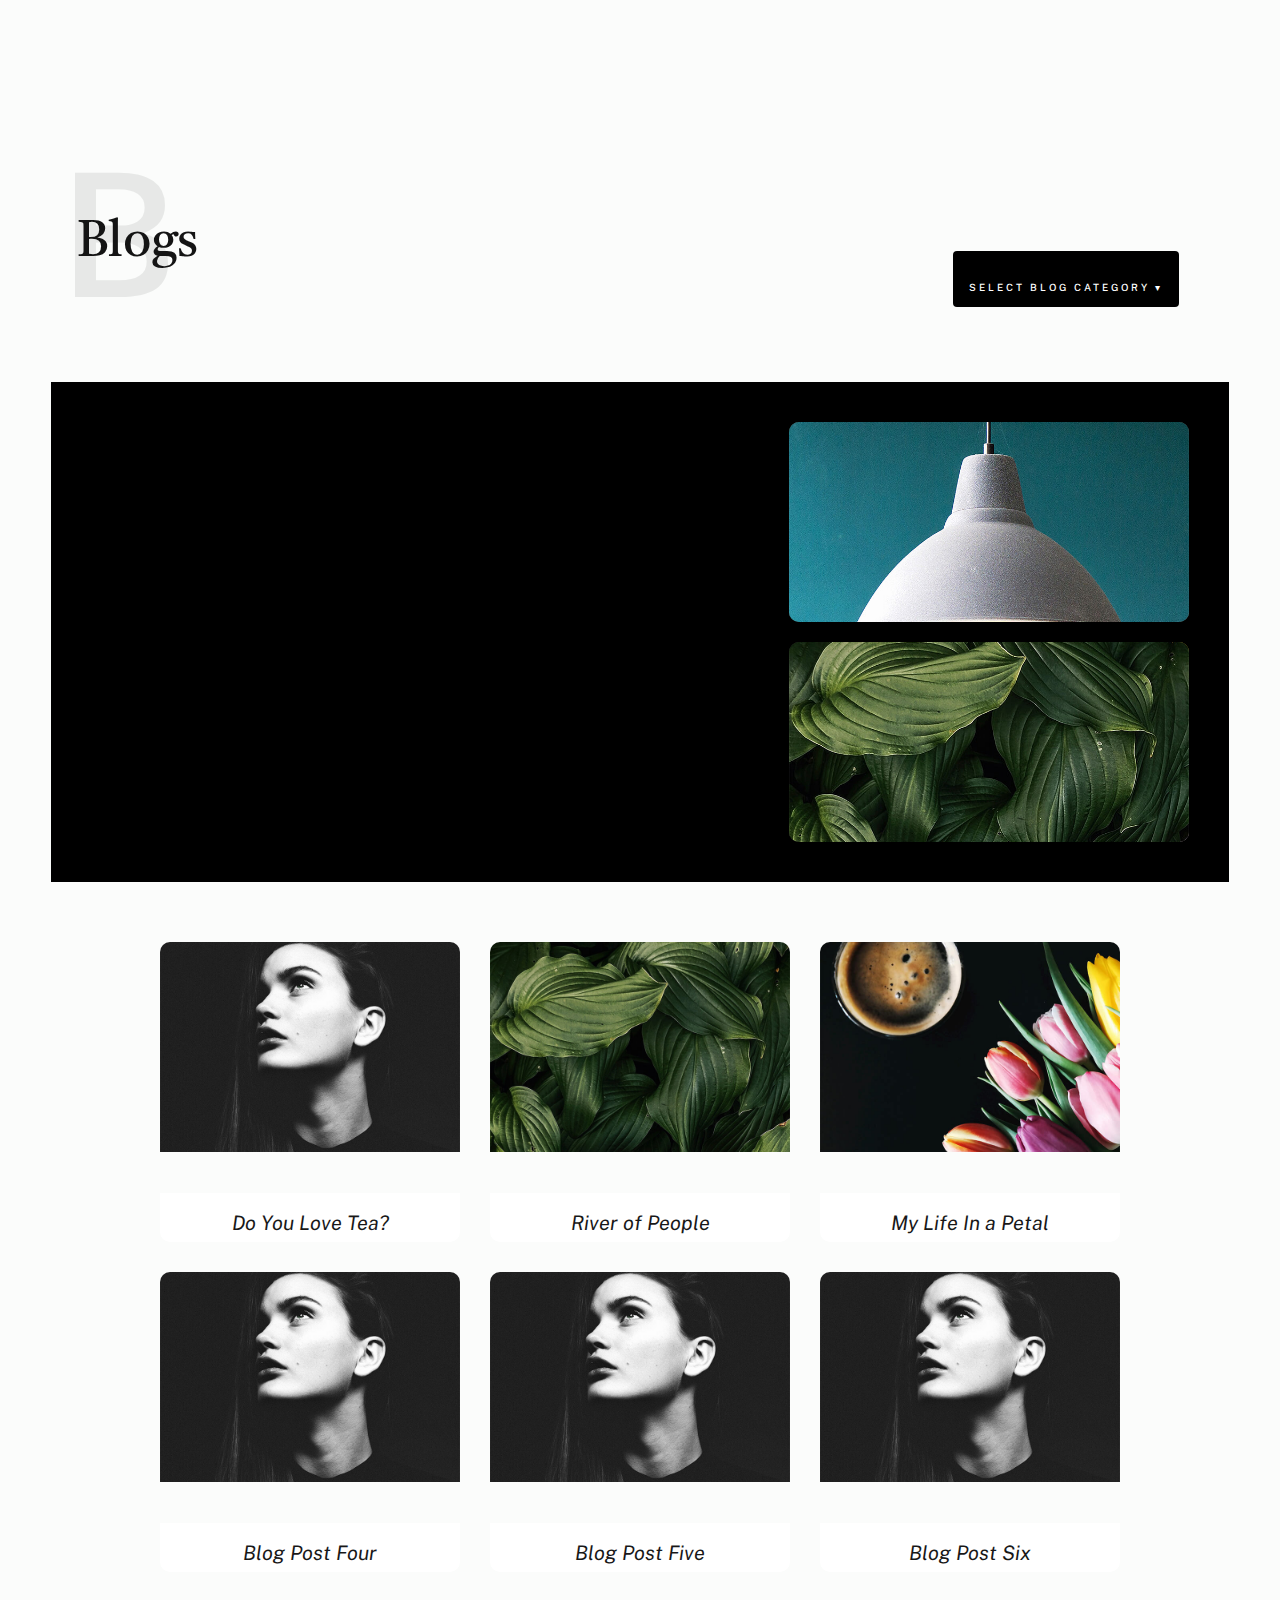
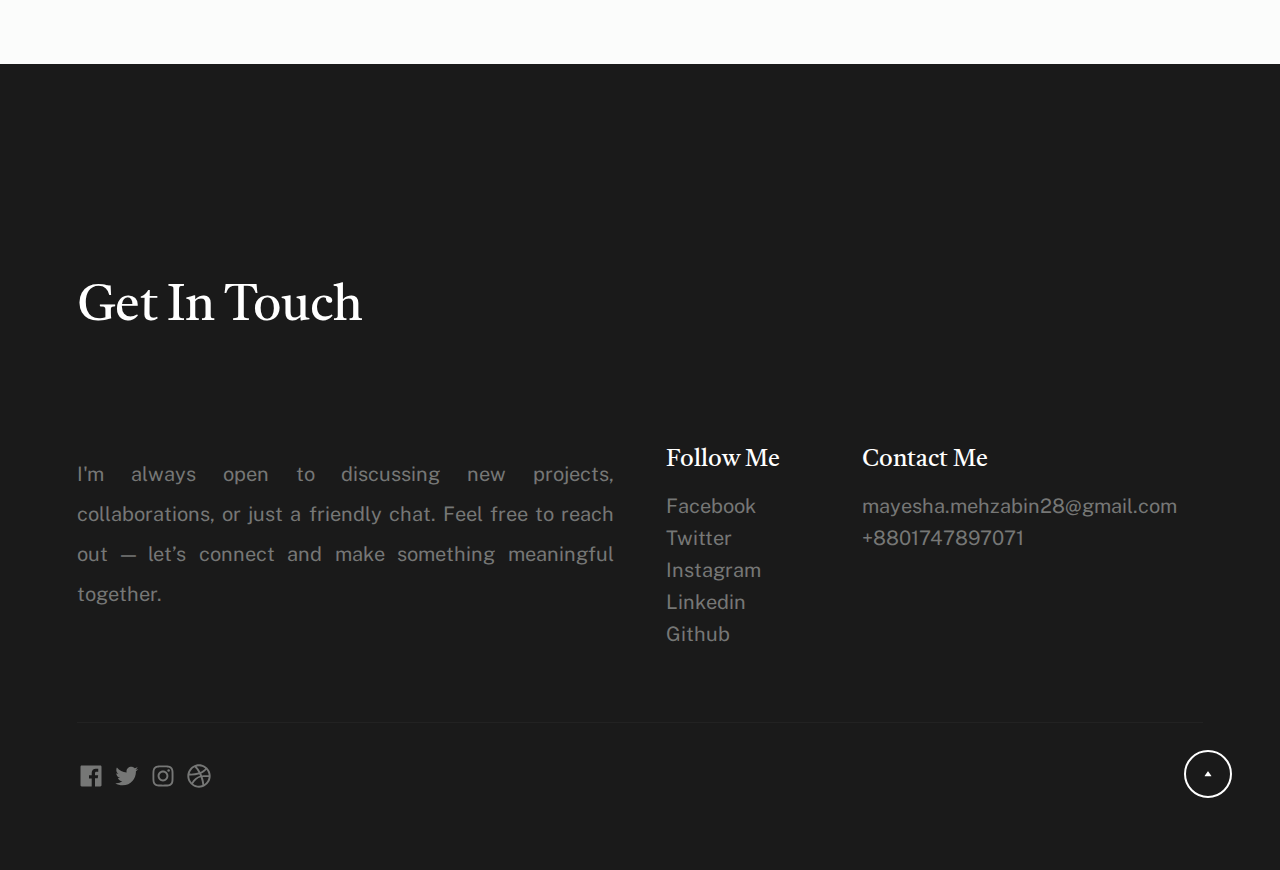
<file: blogs.html>
<!DOCTYPE html>
<html lang="en" class="no-js" >
<head>

    <!--- basic page needs
    ================================================== -->
    <meta charset="utf-8">
    <meta name="viewport" content="width=device-width, initial-scale=1">
    <title>KM Mayesha</title>

    <script>
        document.documentElement.classList.remove('no-js');
        document.documentElement.classList.add('js');
    </script>

    <!-- CSS
    ================================================== -->
    <link rel="stylesheet" href="css/vendor.css">
    <link rel="stylesheet" href="css/styles.css">
     <link rel="stylesheet" href="css/index.css">
     <link rel="stylesheet" href="css/blog.css">


    <!-- favicons
    ================================================== -->
    <link rel="apple-touch-icon" sizes="180x180" href="apple-touch-icon.png">
    <link rel="icon" type="image/png" sizes="32x32" href="favicon-32x32.png">
    <link rel="icon" type="image/png" sizes="16x16" href="favicon-16x16.png">
    <link rel="manifest" href="site.webmanifest">

</head>


<body id="top">

    
    <!-- preloader
    ================================================== -->
    <div id="preloader">
        <div id="loader" class="dots-fade">
            <div></div>
            <div></div>
            <div></div>
        </div>
    </div>


    <!-- page wrap
    ================================================== -->
    <div id="page" class="s-pagewrap">


        <!-- # site header 
        ================================================== -->
        <header class="s-header">
            <div class="row s-header__inner">

                <div class="s-header__block">
                    <div class="s-header__logo">
                        <a style=" color:white;"class="logo" href="index.html">
                          KM MAYESHA
                        </a>
                    </div>

                    <a class="s-header__menu-toggle" href="#0"><span>Menu</span></a>
                </div> <!-- end s-header__block -->

                <nav class="s-header__nav">    
                    <ul class="s-header__menu-links">
                        <li class="current"><a class="smoothscroll" href="#intro">Home</a></li>
                        <li><a class="smoothscroll" href="#about">About</a></li>
                         <li><a class="smoothscroll" href="#footer">Works</a></li>
                      <li class="dropdown">
  <a  href="#">Interests</a>
  <ul class="dropdown-menu">
    <li><a href="#">Research</a></li>
    <li><a href="blogs.html">Blogs</a></li>
    <li><a href="#">TechFest</a></li>
    <li><a href="#">Painting</a></li>
  </ul>


                    </ul> <!-- s-header__menu-links -->    
                </nav> <!-- end s-header__nav -->

            </div> <!-- end s-header__inner -->
        </header> <!-- end s-header -->


    

        <!-- # works
        ================================================== -->
         
        <section id="works" class="s-works target-section">

            <div class="row">
  <div class="column xl-12">
    <div class="blogs-header">
      <div class="section-header" data-num="B">
        <h2 class="text-display-title">Blogs</h2>
      </div>

     <div class="genre-dropdown">
  <button class="genre-toggle">Select Blog Category &#9662;</button>
  <ul class="genre-menu">
    <li><a href="#" data-target="blog-section-1">Lets Go. Shall We?</a></li>
    <li><a href="#" data-target="blog-section-2">Fictional</a></li>
  </ul>
</div>
  </div>

 
</div>

            
           <!--Start of careousol and blog-->

<section class="hero-section">
    
    
    <div class="hero-text">If you truly wish to know someone, read every word they write</div>
    <div class="carousel-column">
      <div class="carousel-box">
        <img src="images/folio/grayscale.jpg" class="carousel1" />
        <img src="images/folio/white_turban.jpg" class="carousel1" />
        <img src="images/folio/lamp.jpg" class="carousel1" />
      </div>
      <div class="carousel-box">
        <img src="images/folio/caffeine_and_tulips.jpg" class="carousel2" />
        <img src="images/folio/grayscale.jpg" class="carousel2" />
        <img src="images/folio/tropical.jpg" class="carousel2" />
      </div>
    </div>
  </section>

  <section id="blog-section-1" class="blog-section">
    <div class="blog-box">
      <img src="images/folio/grayscale.jpg" class="blog-img" />
      <div class="blog-title">Do You Love Tea?</div>
      <div class="read-more">View Blog</div>
    </div>
    <div class="blog-box">
      <img src="images/folio/tropical.jpg" class="blog-img" />
      <div class="blog-title">River of People</div>
      <div class="read-more">Read More</div>
    </div>
    <div class="blog-box">
      <img src="images/folio/caffeine_and_tulips.jpg" class="blog-img" />
      <div class="blog-title">My Life In a Petal</div>
      <div class="read-more">Read More</div>
    </div>
    <div class="blog-box">
      <img src="images/folio/grayscale.jpg" class="blog-img" />
      <div class="blog-title">Blog Post Four</div>
      <div class="read-more">Read More</div>
    </div>
    <div class="blog-box">
      <img src="images/folio/grayscale.jpg" class="blog-img" />
      <div class="blog-title">Blog Post Five</div>
      <div class="read-more">Read More</div>
    </div>
    <div class="blog-box">
      <img src="images/folio/grayscale.jpg" class="blog-img" />
      <div class="blog-title">Blog Post Six</div>
      <div class="read-more">Read More</div>
    </div>
  </section>

   <section  id="blog-section-2" class="custom-blog-wrapper">
    <div class="custom-blog-card">
      <div class="custom-blog-img" style="background-image: url('images/folio/caffeine_and_tulips.jpg');"></div>
      <div class="custom-blog-content">
        <div class="custom-blog-title">The Rise of Visual Web</div>
        <div class="custom-blog-desc">Exploring modern UI/UX trends and how visual storytelling is reshaping content consumption across devices.</div>
        <a href="#" class="custom-read-more">Read More</a>
      </div>
    </div>

    <div class="custom-blog-card custom-reverse">
      <div class="custom-blog-img" style="background-image: url('images/folio/grayscale.jpg');"></div>
      <div class="custom-blog-content">
        <div class="custom-blog-title">Coding Habits for Productivity</div>
        <div class="custom-blog-desc">Discover small daily coding practices that can dramatically improve your workflow and mental clarity as a developer.</div>
        <a href="#" class="custom-read-more">Read More</a>
      </div>
    </div>

    <div class="custom-blog-card">
      <div class="custom-blog-img" style="background-image: url('images/folio/caffeine_and_tulips.jpg');"></div>
      <div class="custom-blog-content">
        <div class="custom-blog-title">Why Dark Mode Matters</div>
        <div class="custom-blog-desc">Uncover the psychological and ergonomic benefits of dark mode, and why it’s more than just a visual preference.</div>
        <a href="#" class="custom-read-more">Read More</a>
      </div>
    </div>
  </section>


  

            


            

        </section> <!-- end s-works --> 


        

      

        <!-- # footer 
        ================================================== -->
         <footer id="footer" class="s-footer target-section">

            <div class="row">
                <div class="column lg-12">
                    <div class="section-header light-on-dark">
                        <h2 class="text-display-title">Get In Touch</h2>
                    </div> <!-- end section-header -->
                </div>
            </div>

            <div class="row s-footer__content">

                <div class="column xl-6 md-12 s-footer__block s-footer__about">                    
                    <p style="text-align: justify; font-size: 20px;"   class="attention-getter">
                   I'm always open to discussing new projects, collaborations, or just a friendly chat.
                     Feel free to reach out — let’s connect and make something meaningful together.
                    </p>               
                </div> <!-- end section-footer__about -->

                <div class="column xl-6 md-12 s-footer__block s-footer__site-links">
                    <div class="row">
                        <div class="column xl-4 lg-5 md-6 tab-12">
                            <h5>Follow Me</h5>
                            <ul class="link-list">
                                <li><a href="#0">Facebook</a></li>
                                <li><a href="#0">Twitter</a></li>
                                <li><a href="#0">Instagram</a></li>
                                 <li><a href="#0">Linkedin</a></li>
                                  <li><a href="#0">Github</a></li>
                               
                            </ul>
                        </div>
                        <div class="column xl-6 md-6 tab-12">
                            <h5>Contact Me</h5>
                            <ul class="link-list">
                                <li><a href="mailto:#0">mayesha.mehzabin28@gmail.com</a></li>
                                <li><a href="tel:+8801747897071">+8801747897071</a></li>
                            </ul> 
                        </div>
                    </div>                    
                </div> <!-- end section-footer__site-links -->

            </div> <!-- end section-footer__content -->


                       
            
            <div class="row s-footer__bottom">
                
                <div class="column xl-6 lg-12">
                    <ul class="s-footer__social social-list">
                        <li>
                            <a href="#0">
                                <svg xmlns="http://www.w3.org/2000/svg" width="24" height="24" viewBox="0 0 24 24" style="fill:rgba(0, 0, 0, 1);transform:;-ms-filter:"><path d="M20,3H4C3.447,3,3,3.448,3,4v16c0,0.552,0.447,1,1,1h8.615v-6.96h-2.338v-2.725h2.338v-2c0-2.325,1.42-3.592,3.5-3.592 c0.699-0.002,1.399,0.034,2.095,0.107v2.42h-1.435c-1.128,0-1.348,0.538-1.348,1.325v1.735h2.697l-0.35,2.725h-2.348V21H20 c0.553,0,1-0.448,1-1V4C21,3.448,20.553,3,20,3z"></path></svg>
                                <span class="u-screen-reader-text">Facebook</span>
                            </a>
                        </li>
                        <li>
                            <a href="#0">
                                <svg xmlns="http://www.w3.org/2000/svg" width="24" height="24" viewBox="0 0 24 24" style="fill:rgba(0, 0, 0, 1);transform:;-ms-filter:"><path d="M19.633,7.997c0.013,0.175,0.013,0.349,0.013,0.523c0,5.325-4.053,11.461-11.46,11.461c-2.282,0-4.402-0.661-6.186-1.809 c0.324,0.037,0.636,0.05,0.973,0.05c1.883,0,3.616-0.636,5.001-1.721c-1.771-0.037-3.255-1.197-3.767-2.793 c0.249,0.037,0.499,0.062,0.761,0.062c0.361,0,0.724-0.05,1.061-0.137c-1.847-0.374-3.23-1.995-3.23-3.953v-0.05 c0.537,0.299,1.16,0.486,1.82,0.511C3.534,9.419,2.823,8.184,2.823,6.787c0-0.748,0.199-1.434,0.548-2.032 c1.983,2.443,4.964,4.04,8.306,4.215c-0.062-0.3-0.1-0.611-0.1-0.923c0-2.22,1.796-4.028,4.028-4.028 c1.16,0,2.207,0.486,2.943,1.272c0.91-0.175,1.782-0.512,2.556-0.973c-0.299,0.935-0.936,1.721-1.771,2.22 c0.811-0.088,1.597-0.312,2.319-0.624C21.104,6.712,20.419,7.423,19.633,7.997z"></path></svg>
                                <span class="u-screen-reader-text">Twitter</span>
                            </a>
                        </li>
                        <li>
                            <a href="#0">
                                <svg xmlns="http://www.w3.org/2000/svg" width="24" height="24" viewBox="0 0 24 24" style="fill:rgba(0, 0, 0, 1);transform:;-ms-filter:"><path d="M11.999,7.377c-2.554,0-4.623,2.07-4.623,4.623c0,2.554,2.069,4.624,4.623,4.624c2.552,0,4.623-2.07,4.623-4.624 C16.622,9.447,14.551,7.377,11.999,7.377L11.999,7.377z M11.999,15.004c-1.659,0-3.004-1.345-3.004-3.003 c0-1.659,1.345-3.003,3.004-3.003s3.002,1.344,3.002,3.003C15.001,13.659,13.658,15.004,11.999,15.004L11.999,15.004z"></path><circle cx="16.806" cy="7.207" r="1.078"></circle><path d="M20.533,6.111c-0.469-1.209-1.424-2.165-2.633-2.632c-0.699-0.263-1.438-0.404-2.186-0.42 c-0.963-0.042-1.268-0.054-3.71-0.054s-2.755,0-3.71,0.054C7.548,3.074,6.809,3.215,6.11,3.479C4.9,3.946,3.945,4.902,3.477,6.111 c-0.263,0.7-0.404,1.438-0.419,2.186c-0.043,0.962-0.056,1.267-0.056,3.71c0,2.442,0,2.753,0.056,3.71 c0.015,0.748,0.156,1.486,0.419,2.187c0.469,1.208,1.424,2.164,2.634,2.632c0.696,0.272,1.435,0.426,2.185,0.45 c0.963,0.042,1.268,0.055,3.71,0.055s2.755,0,3.71-0.055c0.747-0.015,1.486-0.157,2.186-0.419c1.209-0.469,2.164-1.424,2.633-2.633 c0.263-0.7,0.404-1.438,0.419-2.186c0.043-0.962,0.056-1.267,0.056-3.71s0-2.753-0.056-3.71C20.941,7.57,20.801,6.819,20.533,6.111z M19.315,15.643c-0.007,0.576-0.111,1.147-0.311,1.688c-0.305,0.787-0.926,1.409-1.712,1.711c-0.535,0.199-1.099,0.303-1.67,0.311 c-0.95,0.044-1.218,0.055-3.654,0.055c-2.438,0-2.687,0-3.655-0.055c-0.569-0.007-1.135-0.112-1.669-0.311 c-0.789-0.301-1.414-0.923-1.719-1.711c-0.196-0.534-0.302-1.099-0.311-1.669c-0.043-0.95-0.053-1.218-0.053-3.654 c0-2.437,0-2.686,0.053-3.655c0.007-0.576,0.111-1.146,0.311-1.687c0.305-0.789,0.93-1.41,1.719-1.712 c0.534-0.198,1.1-0.303,1.669-0.311c0.951-0.043,1.218-0.055,3.655-0.055c2.437,0,2.687,0,3.654,0.055 c0.571,0.007,1.135,0.112,1.67,0.311c0.786,0.303,1.407,0.925,1.712,1.712c0.196,0.534,0.302,1.099,0.311,1.669 c0.043,0.951,0.054,1.218,0.054,3.655c0,2.436,0,2.698-0.043,3.654H19.315z"></path></svg>
                                <span class="u-screen-reader-text">Instagram</span>
                            </a>
                        </li>
                        <li>
                            <a href="#0">
                                <svg xmlns="http://www.w3.org/2000/svg" width="24" height="24" viewBox="0 0 24 24" style="fill: rgba(0, 0, 0, 1);transform: ;msFilter:;"><path d="M20.66 6.98a9.932 9.932 0 0 0-3.641-3.64C15.486 2.447 13.813 2 12 2s-3.486.447-5.02 1.34c-1.533.893-2.747 2.107-3.64 3.64S2 10.187 2 12s.446 3.487 1.34 5.02a9.924 9.924 0 0 0 3.641 3.64C8.514 21.553 10.187 22 12 22s3.486-.447 5.02-1.34a9.932 9.932 0 0 0 3.641-3.64C21.554 15.487 22 13.813 22 12s-.446-3.487-1.34-5.02zM12 3.66c2 0 3.772.64 5.32 1.919-.92 1.174-2.286 2.14-4.1 2.9-1.002-1.813-2.088-3.327-3.261-4.54A7.715 7.715 0 0 1 12 3.66zM5.51 6.8a8.116 8.116 0 0 1 2.711-2.22c1.212 1.201 2.325 2.7 3.34 4.5-2 .6-4.114.9-6.341.9-.573 0-1.006-.013-1.3-.04A8.549 8.549 0 0 1 5.51 6.8zM3.66 12c0-.054.003-.12.01-.2.007-.08.01-.146.01-.2.254.014.641.02 1.161.02 2.666 0 5.146-.367 7.439-1.1.187.373.381.793.58 1.26-1.32.293-2.674 1.006-4.061 2.14S6.4 16.247 5.76 17.5c-1.4-1.587-2.1-3.42-2.1-5.5zM12 20.34c-1.894 0-3.594-.587-5.101-1.759.601-1.187 1.524-2.322 2.771-3.401 1.246-1.08 2.483-1.753 3.71-2.02a29.441 29.441 0 0 1 1.56 6.62 8.166 8.166 0 0 1-2.94.56zm7.08-3.96a8.351 8.351 0 0 1-2.58 2.621c-.24-2.08-.7-4.107-1.379-6.081.932-.066 1.765-.1 2.5-.1.799 0 1.686.034 2.659.1a8.098 8.098 0 0 1-1.2 3.46zm-1.24-5c-1.16 0-2.233.047-3.22.14a27.053 27.053 0 0 0-.68-1.62c2.066-.906 3.532-2.006 4.399-3.3 1.2 1.414 1.854 3.027 1.96 4.84-.812-.04-1.632-.06-2.459-.06z"></path></svg>
                                <span class="u-screen-reader-text">Dribbble</span>
                            </a>
                        </li>
                    </ul> 
                </div> <!-- end section-footer__social -->



            </div> <!-- end section-footer__bottom -->          

            <div class="ss-go-top">
                <a class="smoothscroll" title="Back to Top" href="#top">                 
                    <svg xmlns="http://www.w3.org/2000/svg" width="24" height="24" viewBox="0 0 24 24" style="fill: rgba(0, 0, 0, 1);transform: ;msFilter:;"><path d="M5.536 21.886a1.004 1.004 0 0 0 1.033-.064l13-9a1 1 0 0 0 0-1.644l-13-9A1 1 0 0 0 5 3v18a1 1 0 0 0 .536.886z"></path></svg>
                </a>                                
                <span>Back To Top</span>   
            </div> <!-- end ss-go-top -->
            
        </footer> <!-- end s-footer -->

    </div> <!-- end page-wrap -->


    <!-- Java Script
    ================================================== -->
    <script src="js/plugins.js"></script>
    <script src="js/main.js"></script>

   <script>
  document.addEventListener("DOMContentLoaded", function () {
    const menuLinks = document.querySelectorAll(".genre-menu a");
    const sections = {
      "blog-section-1": document.getElementById("blog-section-1"),
      "blog-section-2": document.getElementById("blog-section-2")
    };

    // Set default visible section
    for (const id in sections) {
      sections[id].style.display = id === "blog-section-1" ? "flex" : "none";
    }

    menuLinks.forEach(link => {
      link.addEventListener("click", function (e) {
        e.preventDefault();
        const targetId = this.dataset.target;

        for (const id in sections) {
          sections[id].style.display = "none";
        }

        sections[targetId].style.display = (targetId === "blog-section-1") ? "flex" : "block";
      });
    });
  });
</script>



   


<script>
    function carousel(selector, interval = 2000) {
      const slides = document.querySelectorAll(selector);
      let index = 0;
      setInterval(() => {
        slides.forEach((slide, i) => {
          slide.style.opacity = i === index ? '1' : '0';
        });
        index = (index + 1) % slides.length;
      }, interval);
    }

    carousel('.carousel1');
    carousel('.carousel2');
  </script>




   

</body>
</html>
</file>
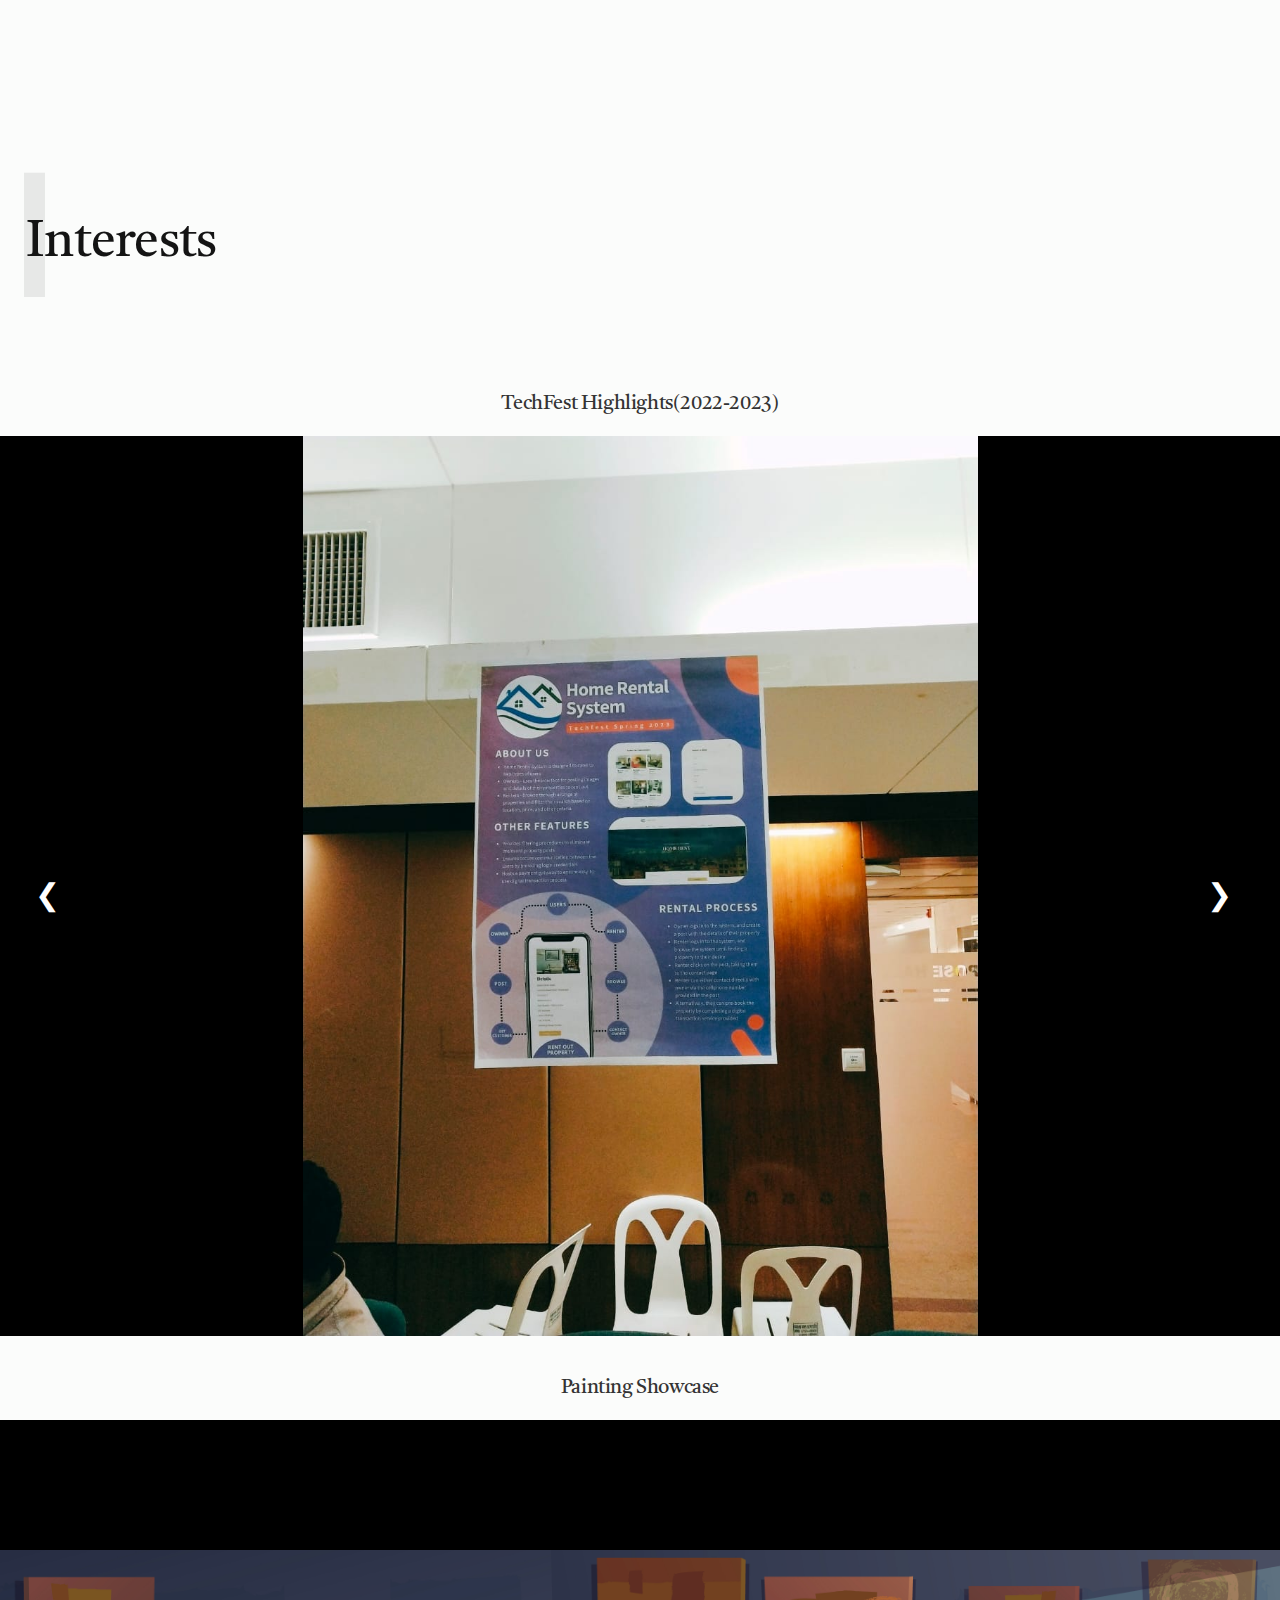
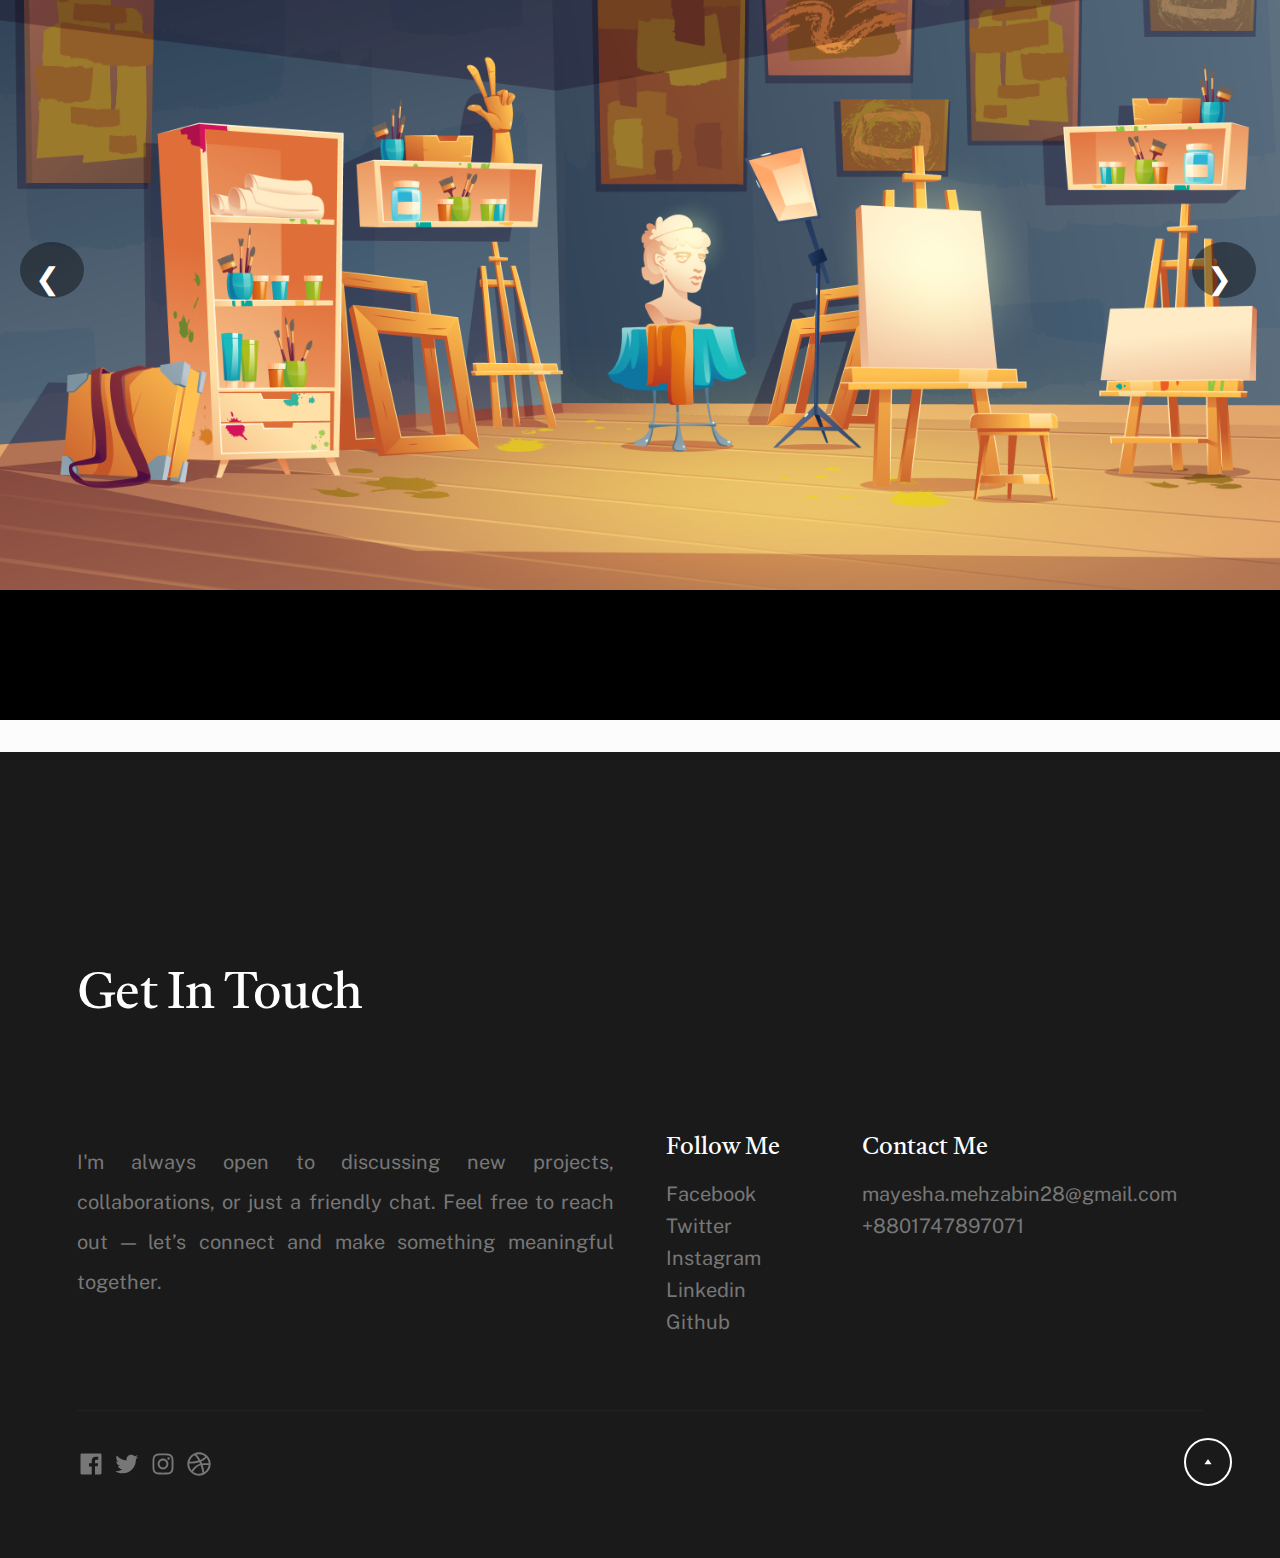
<file: myInterests.html>
<!DOCTYPE html>
<html lang="en" class="no-js" >
<head>

    <!--- basic page needs
    ================================================== -->
    <meta charset="utf-8">
    <meta name="viewport" content="width=device-width, initial-scale=1">
    <title>KM Mayesha</title>

    <script>
        document.documentElement.classList.remove('no-js');
        document.documentElement.classList.add('js');
    </script>
    

    <!-- CSS
    ================================================== -->
    <link rel="stylesheet" href="css/vendor.css">
    <link rel="stylesheet" href="css/styles.css">
     
     <link rel="stylesheet" href="css/interests.css">
     


    <!-- favicons
    ================================================== -->
    <link rel="apple-touch-icon" sizes="180x180" href="apple-touch-icon.png">
    <link rel="icon" type="image/png" sizes="32x32" href="favicon-32x32.png">
    <link rel="icon" type="image/png" sizes="16x16" href="favicon-16x16.png">
    <link rel="manifest" href="site.webmanifest">
    <link rel="stylesheet" href="https://cdnjs.cloudflare.com/ajax/libs/font-awesome/6.5.0/css/all.min.css" integrity="sha512-..." crossorigin="anonymous" referrerpolicy="no-referrer" />


</head>


<body id="top">

    
    <!-- preloader
    ================================================== -->
    <div id="preloader">
        <div id="loader" class="dots-fade">
            <div></div>
            <div></div>
            <div></div>
        </div>
    </div>


    <!-- page wrap
    ================================================== -->
    <div id="page" class="s-pagewrap">


        <!-- # site header 
        ================================================== -->
        <header class="s-header">
            <div class="row s-header__inner">

                <div class="s-header__block">
                    <div class="s-header__logo">
                        <a style=" color:white;"class="logo" href="index.html">
                          KM MAYESHA
                        </a>
                    </div>

                    <a class="s-header__menu-toggle" href="#0"><span>Menu</span></a>
                </div> <!-- end s-header__block -->

                <nav class="s-header__nav">    
                    <ul class="s-header__menu-links">
                        <li class="current"><a class="smoothscroll" href="index.html">Home</a></li>
                         <li><a class="smoothscroll" href="#works">Works</a></li>
                          <li><a  href="research.html">Research</a></li>
                        <li><a  href="blogs.html">Blogs</a></li>
                        <li><a  href="myInterests.html">Interests</a></li>
                     

                    </ul> <!-- s-header__menu-links -->    
                </nav> <!-- end s-header__nav -->

            </div> <!-- end s-header__inner -->
        </header> <!-- end s-header -->


    

        <!-- # works
        ================================================== -->
         
        <section id="works" class="s-works target-section">

           <div class="column xl-12">    
                    
                    <div class="section-header" data-num="I">
                        <h2 class="text-display-title">Interests</h2>
                    </div> <!-- end section-header -->
           </div>

           <section class="showcase-section" id="techfest">
  <h2 class="section-title">TechFest Highlights(2022-2023)</h2>
  <div class="carousel-container">
    <div class="carousel" id="techfest-carousel">
      <img src="images/tech.jpeg" alt="TechFest 1" class="carousel-img active">
      <img src="images/tech2.jpeg" alt="TechFest 2" class="carousel-img">
      <img src="images/tech3.jpeg" alt="TechFest 3" class="carousel-img">
      <img src="images/tech4.jpeg" alt="TechFest 4" class="carousel-img">
      <button class="arrow left" onclick="slideCarousel('techfest-carousel', -1)">&#10094;</button>
      <button class="arrow right" onclick="slideCarousel('techfest-carousel', 1)">&#10095;</button>
    </div>
  </div>
</section>

            
<section class="showcase-section" id="painting">
  <h2 class="section-title">Painting Showcase</h2>
  <div class="carousel-container">
    <div class="carousel" id="painting-carousel">
      <img src="images/p0.jpg" alt="Painting 1" class="carousel-img active">
      <img src="images/p.jpeg" alt="Painting 2" class="carousel-img">
      <img src="images/p2.jpeg" alt="Painting 3" class="carousel-img">
      <img src="images/p3.jpeg" alt="Painting 4" class="carousel-img">
      <button class="arrow left" onclick="slideCarousel('painting-carousel', -1)">&#10094;</button>
      <button class="arrow right" onclick="slideCarousel('painting-carousel', 1)">&#10095;</button>
    </div>
  </div>
</section>












 


  

            


            

        </section> <!-- end s-works --> 


        

      

        <!-- # footer 
        ================================================== -->
         <footer id="footer" class="s-footer target-section">

            <div class="row">
                <div class="column lg-12">
                    <div class="section-header light-on-dark">
                        <h2 class="text-display-title">Get In Touch</h2>
                    </div> <!-- end section-header -->
                </div>
            </div>

            <div class="row s-footer__content">

                <div class="column xl-6 md-12 s-footer__block s-footer__about">                    
                    <p style="text-align: justify; font-size: 20px;"   class="attention-getter">
                   I'm always open to discussing new projects, collaborations, or just a friendly chat.
                     Feel free to reach out — let’s connect and make something meaningful together.
                    </p>               
                </div> <!-- end section-footer__about -->

                <div class="column xl-6 md-12 s-footer__block s-footer__site-links">
                    <div class="row">
                        <div class="column xl-4 lg-5 md-6 tab-12">
                            <h5>Follow Me</h5>
                            <ul class="link-list">
                                <li><a href="#0">Facebook</a></li>
                                <li><a href="#0">Twitter</a></li>
                                <li><a href="#0">Instagram</a></li>
                                 <li><a href="#0">Linkedin</a></li>
                                  <li><a href="#0">Github</a></li>
                               
                            </ul>
                        </div>
                        <div class="column xl-6 md-6 tab-12">
                            <h5>Contact Me</h5>
                            <ul class="link-list">
                                <li><a href="mailto:#0">mayesha.mehzabin28@gmail.com</a></li>
                                <li><a href="tel:+8801747897071">+8801747897071</a></li>
                            </ul> 
                        </div>
                    </div>                    
                </div> <!-- end section-footer__site-links -->

            </div> <!-- end section-footer__content -->


                       
            
            <div class="row s-footer__bottom">
                
                <div class="column xl-6 lg-12">
                    <ul class="s-footer__social social-list">
                        <li>
                            <a href="#0">
                                <svg xmlns="http://www.w3.org/2000/svg" width="24" height="24" viewBox="0 0 24 24" style="fill:rgba(0, 0, 0, 1);transform:;-ms-filter:"><path d="M20,3H4C3.447,3,3,3.448,3,4v16c0,0.552,0.447,1,1,1h8.615v-6.96h-2.338v-2.725h2.338v-2c0-2.325,1.42-3.592,3.5-3.592 c0.699-0.002,1.399,0.034,2.095,0.107v2.42h-1.435c-1.128,0-1.348,0.538-1.348,1.325v1.735h2.697l-0.35,2.725h-2.348V21H20 c0.553,0,1-0.448,1-1V4C21,3.448,20.553,3,20,3z"></path></svg>
                                <span class="u-screen-reader-text">Facebook</span>
                            </a>
                        </li>
                        <li>
                            <a href="#0">
                                <svg xmlns="http://www.w3.org/2000/svg" width="24" height="24" viewBox="0 0 24 24" style="fill:rgba(0, 0, 0, 1);transform:;-ms-filter:"><path d="M19.633,7.997c0.013,0.175,0.013,0.349,0.013,0.523c0,5.325-4.053,11.461-11.46,11.461c-2.282,0-4.402-0.661-6.186-1.809 c0.324,0.037,0.636,0.05,0.973,0.05c1.883,0,3.616-0.636,5.001-1.721c-1.771-0.037-3.255-1.197-3.767-2.793 c0.249,0.037,0.499,0.062,0.761,0.062c0.361,0,0.724-0.05,1.061-0.137c-1.847-0.374-3.23-1.995-3.23-3.953v-0.05 c0.537,0.299,1.16,0.486,1.82,0.511C3.534,9.419,2.823,8.184,2.823,6.787c0-0.748,0.199-1.434,0.548-2.032 c1.983,2.443,4.964,4.04,8.306,4.215c-0.062-0.3-0.1-0.611-0.1-0.923c0-2.22,1.796-4.028,4.028-4.028 c1.16,0,2.207,0.486,2.943,1.272c0.91-0.175,1.782-0.512,2.556-0.973c-0.299,0.935-0.936,1.721-1.771,2.22 c0.811-0.088,1.597-0.312,2.319-0.624C21.104,6.712,20.419,7.423,19.633,7.997z"></path></svg>
                                <span class="u-screen-reader-text">Twitter</span>
                            </a>
                        </li>
                        <li>
                            <a href="#0">
                                <svg xmlns="http://www.w3.org/2000/svg" width="24" height="24" viewBox="0 0 24 24" style="fill:rgba(0, 0, 0, 1);transform:;-ms-filter:"><path d="M11.999,7.377c-2.554,0-4.623,2.07-4.623,4.623c0,2.554,2.069,4.624,4.623,4.624c2.552,0,4.623-2.07,4.623-4.624 C16.622,9.447,14.551,7.377,11.999,7.377L11.999,7.377z M11.999,15.004c-1.659,0-3.004-1.345-3.004-3.003 c0-1.659,1.345-3.003,3.004-3.003s3.002,1.344,3.002,3.003C15.001,13.659,13.658,15.004,11.999,15.004L11.999,15.004z"></path><circle cx="16.806" cy="7.207" r="1.078"></circle><path d="M20.533,6.111c-0.469-1.209-1.424-2.165-2.633-2.632c-0.699-0.263-1.438-0.404-2.186-0.42 c-0.963-0.042-1.268-0.054-3.71-0.054s-2.755,0-3.71,0.054C7.548,3.074,6.809,3.215,6.11,3.479C4.9,3.946,3.945,4.902,3.477,6.111 c-0.263,0.7-0.404,1.438-0.419,2.186c-0.043,0.962-0.056,1.267-0.056,3.71c0,2.442,0,2.753,0.056,3.71 c0.015,0.748,0.156,1.486,0.419,2.187c0.469,1.208,1.424,2.164,2.634,2.632c0.696,0.272,1.435,0.426,2.185,0.45 c0.963,0.042,1.268,0.055,3.71,0.055s2.755,0,3.71-0.055c0.747-0.015,1.486-0.157,2.186-0.419c1.209-0.469,2.164-1.424,2.633-2.633 c0.263-0.7,0.404-1.438,0.419-2.186c0.043-0.962,0.056-1.267,0.056-3.71s0-2.753-0.056-3.71C20.941,7.57,20.801,6.819,20.533,6.111z M19.315,15.643c-0.007,0.576-0.111,1.147-0.311,1.688c-0.305,0.787-0.926,1.409-1.712,1.711c-0.535,0.199-1.099,0.303-1.67,0.311 c-0.95,0.044-1.218,0.055-3.654,0.055c-2.438,0-2.687,0-3.655-0.055c-0.569-0.007-1.135-0.112-1.669-0.311 c-0.789-0.301-1.414-0.923-1.719-1.711c-0.196-0.534-0.302-1.099-0.311-1.669c-0.043-0.95-0.053-1.218-0.053-3.654 c0-2.437,0-2.686,0.053-3.655c0.007-0.576,0.111-1.146,0.311-1.687c0.305-0.789,0.93-1.41,1.719-1.712 c0.534-0.198,1.1-0.303,1.669-0.311c0.951-0.043,1.218-0.055,3.655-0.055c2.437,0,2.687,0,3.654,0.055 c0.571,0.007,1.135,0.112,1.67,0.311c0.786,0.303,1.407,0.925,1.712,1.712c0.196,0.534,0.302,1.099,0.311,1.669 c0.043,0.951,0.054,1.218,0.054,3.655c0,2.436,0,2.698-0.043,3.654H19.315z"></path></svg>
                                <span class="u-screen-reader-text">Instagram</span>
                            </a>
                        </li>
                        <li>
                            <a href="#0">
                                <svg xmlns="http://www.w3.org/2000/svg" width="24" height="24" viewBox="0 0 24 24" style="fill: rgba(0, 0, 0, 1);transform: ;msFilter:;"><path d="M20.66 6.98a9.932 9.932 0 0 0-3.641-3.64C15.486 2.447 13.813 2 12 2s-3.486.447-5.02 1.34c-1.533.893-2.747 2.107-3.64 3.64S2 10.187 2 12s.446 3.487 1.34 5.02a9.924 9.924 0 0 0 3.641 3.64C8.514 21.553 10.187 22 12 22s3.486-.447 5.02-1.34a9.932 9.932 0 0 0 3.641-3.64C21.554 15.487 22 13.813 22 12s-.446-3.487-1.34-5.02zM12 3.66c2 0 3.772.64 5.32 1.919-.92 1.174-2.286 2.14-4.1 2.9-1.002-1.813-2.088-3.327-3.261-4.54A7.715 7.715 0 0 1 12 3.66zM5.51 6.8a8.116 8.116 0 0 1 2.711-2.22c1.212 1.201 2.325 2.7 3.34 4.5-2 .6-4.114.9-6.341.9-.573 0-1.006-.013-1.3-.04A8.549 8.549 0 0 1 5.51 6.8zM3.66 12c0-.054.003-.12.01-.2.007-.08.01-.146.01-.2.254.014.641.02 1.161.02 2.666 0 5.146-.367 7.439-1.1.187.373.381.793.58 1.26-1.32.293-2.674 1.006-4.061 2.14S6.4 16.247 5.76 17.5c-1.4-1.587-2.1-3.42-2.1-5.5zM12 20.34c-1.894 0-3.594-.587-5.101-1.759.601-1.187 1.524-2.322 2.771-3.401 1.246-1.08 2.483-1.753 3.71-2.02a29.441 29.441 0 0 1 1.56 6.62 8.166 8.166 0 0 1-2.94.56zm7.08-3.96a8.351 8.351 0 0 1-2.58 2.621c-.24-2.08-.7-4.107-1.379-6.081.932-.066 1.765-.1 2.5-.1.799 0 1.686.034 2.659.1a8.098 8.098 0 0 1-1.2 3.46zm-1.24-5c-1.16 0-2.233.047-3.22.14a27.053 27.053 0 0 0-.68-1.62c2.066-.906 3.532-2.006 4.399-3.3 1.2 1.414 1.854 3.027 1.96 4.84-.812-.04-1.632-.06-2.459-.06z"></path></svg>
                                <span class="u-screen-reader-text">Dribbble</span>
                            </a>
                        </li>
                    </ul> 
                </div> <!-- end section-footer__social -->



            </div> <!-- end section-footer__bottom -->          

            <div class="ss-go-top">
                <a class="smoothscroll" title="Back to Top" href="#top">                 
                    <svg xmlns="http://www.w3.org/2000/svg" width="24" height="24" viewBox="0 0 24 24" style="fill: rgba(0, 0, 0, 1);transform: ;msFilter:;"><path d="M5.536 21.886a1.004 1.004 0 0 0 1.033-.064l13-9a1 1 0 0 0 0-1.644l-13-9A1 1 0 0 0 5 3v18a1 1 0 0 0 .536.886z"></path></svg>
                </a>                                
                <span>Back To Top</span>   
            </div> <!-- end ss-go-top -->
            
        </footer> <!-- end s-footer -->

    </div> <!-- end page-wrap -->


    <!-- Java Script
    ================================================== -->
    <script src="js/plugins.js"></script>
    <script src="js/main.js"></script>

<script>
function slideCarousel(id, direction) {
  const container = document.getElementById(id);
  const images = container.querySelectorAll('.carousel-img');
  let currentIndex = [...images].findIndex(img => img.classList.contains('active'));
  images[currentIndex].classList.remove('active');
  let newIndex = (currentIndex + direction + images.length) % images.length;
  images[newIndex].classList.add('active');
}
</script>


  



   







   

</body>
</html>
</file>
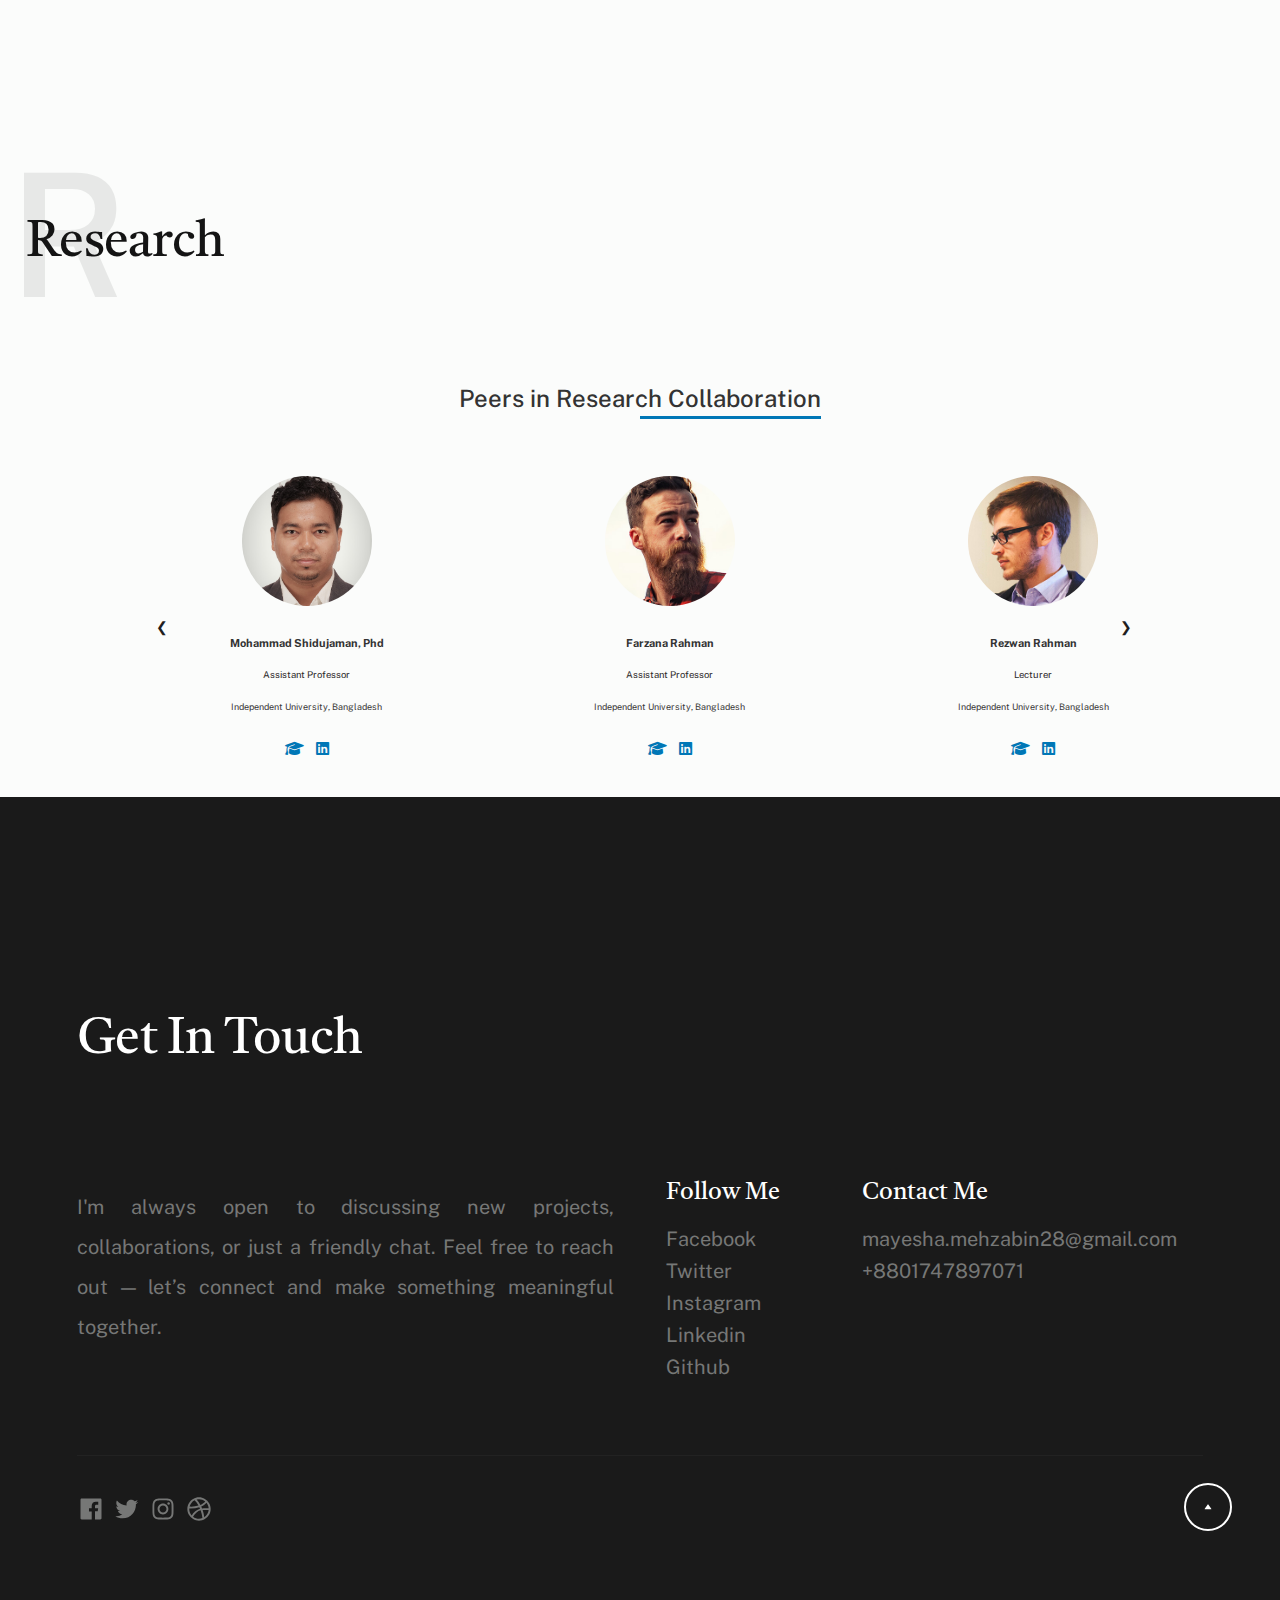
<file: research.html>
<!DOCTYPE html>
<html lang="en" class="no-js" >
<head>

    <!--- basic page needs
    ================================================== -->
    <meta charset="utf-8">
    <meta name="viewport" content="width=device-width, initial-scale=1">
    <title>KM Mayesha</title>

    <script>
        document.documentElement.classList.remove('no-js');
        document.documentElement.classList.add('js');
    </script>
    

    <!-- CSS
    ================================================== -->
    <link rel="stylesheet" href="css/vendor.css">
    <link rel="stylesheet" href="css/styles.css">
     
     <link rel="stylesheet" href="css/research.css">
     


    <!-- favicons
    ================================================== -->
    <link rel="apple-touch-icon" sizes="180x180" href="apple-touch-icon.png">
    <link rel="icon" type="image/png" sizes="32x32" href="favicon-32x32.png">
    <link rel="icon" type="image/png" sizes="16x16" href="favicon-16x16.png">
    <link rel="manifest" href="site.webmanifest">
    <link rel="stylesheet" href="https://cdnjs.cloudflare.com/ajax/libs/font-awesome/6.5.0/css/all.min.css" integrity="sha512-..." crossorigin="anonymous" referrerpolicy="no-referrer" />


</head>


<body id="top">

    
    <!-- preloader
    ================================================== -->
    <div id="preloader">
        <div id="loader" class="dots-fade">
            <div></div>
            <div></div>
            <div></div>
        </div>
    </div>


    <!-- page wrap
    ================================================== -->
    <div id="page" class="s-pagewrap">


        <!-- # site header 
        ================================================== -->
        <header class="s-header">
            <div class="row s-header__inner">

                <div class="s-header__block">
                    <div class="s-header__logo">
                        <a style=" color:white;"class="logo" href="index.html">
                          KM MAYESHA
                        </a>
                    </div>

                    <a class="s-header__menu-toggle" href="#0"><span>Menu</span></a>
                </div> <!-- end s-header__block -->

                <nav class="s-header__nav">    
                    <ul class="s-header__menu-links">
                        <li class="current"><a class="smoothscroll" href="index.html">Home</a></li>
                         <li><a class="smoothscroll" href="#works">Works</a></li>
                          <li><a  href="research.html">Research</a></li>
                        <li><a  href="blogs.html">Blogs</a></li>
                        <li><a  href="interests.html">Interests</a></li>
                     

                    </ul> <!-- s-header__menu-links -->    
                </nav> <!-- end s-header__nav -->

            </div> <!-- end s-header__inner -->
        </header> <!-- end s-header -->


    

        <!-- # works
        ================================================== -->
         
        <section id="works" class="s-works target-section">

           <div class="column xl-12">    
                    
                    <div class="section-header" data-num="R">
                        <h2 class="text-display-title">Research</h2>
                    </div> <!-- end section-header -->
           </div>

            
<div class="research-line-wrapper">
  <p class="research-line">Peers in Research Collaboration</p>
</div>

<div class="carousel-container">
  <button class="carousel-arrow left" onclick="moveSlide(-1)">&#10094;</button>
  <div class="carousel-track" id="carouselTrack">
    <!-- Professor 1 -->
    <div class="carousel-item">
      <img src="images/sir.jpg" alt="Prof 1">
      <div class="professor-name">Mohammad Shidujaman, Phd</div>
      <div class="professor-role">Assistant Professor</div>
      <div class="professor-university">Independent University, Bangladesh</div>
      <div class="social-icons">
        <a href="#"><i class="fas fa-graduation-cap" title="Google Scholar"></i></a>
        <a href="#"><i class="fab fa-linkedin" title="LinkedIn"></i></a>
      </div>
    </div>

    <!-- Professor 2 -->
    <div class="carousel-item">
      <img src="images/avatars/user-02.jpg" alt="Prof 2">
      <div class="professor-name">Farzana Rahman</div>
      <div class="professor-role">Assistant Professor</div>
      <div class="professor-university">Independent University, Bangladesh</div>
      <div class="social-icons">
        <a href="#"><i class="fas fa-graduation-cap"></i></a>
        <a href="#"><i class="fab fa-linkedin"></i></a>
      </div>
    </div>

    <!-- Professor 3 -->
    <div class="carousel-item">
      <img src="images/avatars/user-01.jpg" alt="Prof 3">
      <div class="professor-name">Rezwan Rahman</div>
      <div class="professor-role">Lecturer</div>
      <div class="professor-university">Independent University, Bangladesh</div>
      <div class="social-icons">
        <a href="#"><i class="fas fa-graduation-cap"></i></a>
        <a href="#"><i class="fab fa-linkedin"></i></a>
      </div>
    </div>

    <!-- Professor 4 -->
    <div class="carousel-item">
      <img src="images/mi.jfif" alt="Prof 4">
      <div class="professor-name">Haipeng Mi</div>
      <div class="professor-role">Professor</div>
      <div class="professor-university">Tsinghua University</div>
      <div class="social-icons">
        <a href="#"><i class="fas fa-graduation-cap"></i></a>
        <a href="#"><i class="fab fa-linkedin"></i></a>
      </div>
    </div>
  </div>
  <button class="carousel-arrow right" onclick="moveSlide(1)">&#10095;</button>
</div>


 


  

            


            

        </section> <!-- end s-works --> 


        

      

        <!-- # footer 
        ================================================== -->
         <footer id="footer" class="s-footer target-section">

            <div class="row">
                <div class="column lg-12">
                    <div class="section-header light-on-dark">
                        <h2 class="text-display-title">Get In Touch</h2>
                    </div> <!-- end section-header -->
                </div>
            </div>

            <div class="row s-footer__content">

                <div class="column xl-6 md-12 s-footer__block s-footer__about">                    
                    <p style="text-align: justify; font-size: 20px;"   class="attention-getter">
                   I'm always open to discussing new projects, collaborations, or just a friendly chat.
                     Feel free to reach out — let’s connect and make something meaningful together.
                    </p>               
                </div> <!-- end section-footer__about -->

                <div class="column xl-6 md-12 s-footer__block s-footer__site-links">
                    <div class="row">
                        <div class="column xl-4 lg-5 md-6 tab-12">
                            <h5>Follow Me</h5>
                            <ul class="link-list">
                                <li><a href="#0">Facebook</a></li>
                                <li><a href="#0">Twitter</a></li>
                                <li><a href="#0">Instagram</a></li>
                                 <li><a href="#0">Linkedin</a></li>
                                  <li><a href="#0">Github</a></li>
                               
                            </ul>
                        </div>
                        <div class="column xl-6 md-6 tab-12">
                            <h5>Contact Me</h5>
                            <ul class="link-list">
                                <li><a href="mailto:#0">mayesha.mehzabin28@gmail.com</a></li>
                                <li><a href="tel:+8801747897071">+8801747897071</a></li>
                            </ul> 
                        </div>
                    </div>                    
                </div> <!-- end section-footer__site-links -->

            </div> <!-- end section-footer__content -->


                       
            
            <div class="row s-footer__bottom">
                
                <div class="column xl-6 lg-12">
                    <ul class="s-footer__social social-list">
                        <li>
                            <a href="#0">
                                <svg xmlns="http://www.w3.org/2000/svg" width="24" height="24" viewBox="0 0 24 24" style="fill:rgba(0, 0, 0, 1);transform:;-ms-filter:"><path d="M20,3H4C3.447,3,3,3.448,3,4v16c0,0.552,0.447,1,1,1h8.615v-6.96h-2.338v-2.725h2.338v-2c0-2.325,1.42-3.592,3.5-3.592 c0.699-0.002,1.399,0.034,2.095,0.107v2.42h-1.435c-1.128,0-1.348,0.538-1.348,1.325v1.735h2.697l-0.35,2.725h-2.348V21H20 c0.553,0,1-0.448,1-1V4C21,3.448,20.553,3,20,3z"></path></svg>
                                <span class="u-screen-reader-text">Facebook</span>
                            </a>
                        </li>
                        <li>
                            <a href="#0">
                                <svg xmlns="http://www.w3.org/2000/svg" width="24" height="24" viewBox="0 0 24 24" style="fill:rgba(0, 0, 0, 1);transform:;-ms-filter:"><path d="M19.633,7.997c0.013,0.175,0.013,0.349,0.013,0.523c0,5.325-4.053,11.461-11.46,11.461c-2.282,0-4.402-0.661-6.186-1.809 c0.324,0.037,0.636,0.05,0.973,0.05c1.883,0,3.616-0.636,5.001-1.721c-1.771-0.037-3.255-1.197-3.767-2.793 c0.249,0.037,0.499,0.062,0.761,0.062c0.361,0,0.724-0.05,1.061-0.137c-1.847-0.374-3.23-1.995-3.23-3.953v-0.05 c0.537,0.299,1.16,0.486,1.82,0.511C3.534,9.419,2.823,8.184,2.823,6.787c0-0.748,0.199-1.434,0.548-2.032 c1.983,2.443,4.964,4.04,8.306,4.215c-0.062-0.3-0.1-0.611-0.1-0.923c0-2.22,1.796-4.028,4.028-4.028 c1.16,0,2.207,0.486,2.943,1.272c0.91-0.175,1.782-0.512,2.556-0.973c-0.299,0.935-0.936,1.721-1.771,2.22 c0.811-0.088,1.597-0.312,2.319-0.624C21.104,6.712,20.419,7.423,19.633,7.997z"></path></svg>
                                <span class="u-screen-reader-text">Twitter</span>
                            </a>
                        </li>
                        <li>
                            <a href="#0">
                                <svg xmlns="http://www.w3.org/2000/svg" width="24" height="24" viewBox="0 0 24 24" style="fill:rgba(0, 0, 0, 1);transform:;-ms-filter:"><path d="M11.999,7.377c-2.554,0-4.623,2.07-4.623,4.623c0,2.554,2.069,4.624,4.623,4.624c2.552,0,4.623-2.07,4.623-4.624 C16.622,9.447,14.551,7.377,11.999,7.377L11.999,7.377z M11.999,15.004c-1.659,0-3.004-1.345-3.004-3.003 c0-1.659,1.345-3.003,3.004-3.003s3.002,1.344,3.002,3.003C15.001,13.659,13.658,15.004,11.999,15.004L11.999,15.004z"></path><circle cx="16.806" cy="7.207" r="1.078"></circle><path d="M20.533,6.111c-0.469-1.209-1.424-2.165-2.633-2.632c-0.699-0.263-1.438-0.404-2.186-0.42 c-0.963-0.042-1.268-0.054-3.71-0.054s-2.755,0-3.71,0.054C7.548,3.074,6.809,3.215,6.11,3.479C4.9,3.946,3.945,4.902,3.477,6.111 c-0.263,0.7-0.404,1.438-0.419,2.186c-0.043,0.962-0.056,1.267-0.056,3.71c0,2.442,0,2.753,0.056,3.71 c0.015,0.748,0.156,1.486,0.419,2.187c0.469,1.208,1.424,2.164,2.634,2.632c0.696,0.272,1.435,0.426,2.185,0.45 c0.963,0.042,1.268,0.055,3.71,0.055s2.755,0,3.71-0.055c0.747-0.015,1.486-0.157,2.186-0.419c1.209-0.469,2.164-1.424,2.633-2.633 c0.263-0.7,0.404-1.438,0.419-2.186c0.043-0.962,0.056-1.267,0.056-3.71s0-2.753-0.056-3.71C20.941,7.57,20.801,6.819,20.533,6.111z M19.315,15.643c-0.007,0.576-0.111,1.147-0.311,1.688c-0.305,0.787-0.926,1.409-1.712,1.711c-0.535,0.199-1.099,0.303-1.67,0.311 c-0.95,0.044-1.218,0.055-3.654,0.055c-2.438,0-2.687,0-3.655-0.055c-0.569-0.007-1.135-0.112-1.669-0.311 c-0.789-0.301-1.414-0.923-1.719-1.711c-0.196-0.534-0.302-1.099-0.311-1.669c-0.043-0.95-0.053-1.218-0.053-3.654 c0-2.437,0-2.686,0.053-3.655c0.007-0.576,0.111-1.146,0.311-1.687c0.305-0.789,0.93-1.41,1.719-1.712 c0.534-0.198,1.1-0.303,1.669-0.311c0.951-0.043,1.218-0.055,3.655-0.055c2.437,0,2.687,0,3.654,0.055 c0.571,0.007,1.135,0.112,1.67,0.311c0.786,0.303,1.407,0.925,1.712,1.712c0.196,0.534,0.302,1.099,0.311,1.669 c0.043,0.951,0.054,1.218,0.054,3.655c0,2.436,0,2.698-0.043,3.654H19.315z"></path></svg>
                                <span class="u-screen-reader-text">Instagram</span>
                            </a>
                        </li>
                        <li>
                            <a href="#0">
                                <svg xmlns="http://www.w3.org/2000/svg" width="24" height="24" viewBox="0 0 24 24" style="fill: rgba(0, 0, 0, 1);transform: ;msFilter:;"><path d="M20.66 6.98a9.932 9.932 0 0 0-3.641-3.64C15.486 2.447 13.813 2 12 2s-3.486.447-5.02 1.34c-1.533.893-2.747 2.107-3.64 3.64S2 10.187 2 12s.446 3.487 1.34 5.02a9.924 9.924 0 0 0 3.641 3.64C8.514 21.553 10.187 22 12 22s3.486-.447 5.02-1.34a9.932 9.932 0 0 0 3.641-3.64C21.554 15.487 22 13.813 22 12s-.446-3.487-1.34-5.02zM12 3.66c2 0 3.772.64 5.32 1.919-.92 1.174-2.286 2.14-4.1 2.9-1.002-1.813-2.088-3.327-3.261-4.54A7.715 7.715 0 0 1 12 3.66zM5.51 6.8a8.116 8.116 0 0 1 2.711-2.22c1.212 1.201 2.325 2.7 3.34 4.5-2 .6-4.114.9-6.341.9-.573 0-1.006-.013-1.3-.04A8.549 8.549 0 0 1 5.51 6.8zM3.66 12c0-.054.003-.12.01-.2.007-.08.01-.146.01-.2.254.014.641.02 1.161.02 2.666 0 5.146-.367 7.439-1.1.187.373.381.793.58 1.26-1.32.293-2.674 1.006-4.061 2.14S6.4 16.247 5.76 17.5c-1.4-1.587-2.1-3.42-2.1-5.5zM12 20.34c-1.894 0-3.594-.587-5.101-1.759.601-1.187 1.524-2.322 2.771-3.401 1.246-1.08 2.483-1.753 3.71-2.02a29.441 29.441 0 0 1 1.56 6.62 8.166 8.166 0 0 1-2.94.56zm7.08-3.96a8.351 8.351 0 0 1-2.58 2.621c-.24-2.08-.7-4.107-1.379-6.081.932-.066 1.765-.1 2.5-.1.799 0 1.686.034 2.659.1a8.098 8.098 0 0 1-1.2 3.46zm-1.24-5c-1.16 0-2.233.047-3.22.14a27.053 27.053 0 0 0-.68-1.62c2.066-.906 3.532-2.006 4.399-3.3 1.2 1.414 1.854 3.027 1.96 4.84-.812-.04-1.632-.06-2.459-.06z"></path></svg>
                                <span class="u-screen-reader-text">Dribbble</span>
                            </a>
                        </li>
                    </ul> 
                </div> <!-- end section-footer__social -->



            </div> <!-- end section-footer__bottom -->          

            <div class="ss-go-top">
                <a class="smoothscroll" title="Back to Top" href="#top">                 
                    <svg xmlns="http://www.w3.org/2000/svg" width="24" height="24" viewBox="0 0 24 24" style="fill: rgba(0, 0, 0, 1);transform: ;msFilter:;"><path d="M5.536 21.886a1.004 1.004 0 0 0 1.033-.064l13-9a1 1 0 0 0 0-1.644l-13-9A1 1 0 0 0 5 3v18a1 1 0 0 0 .536.886z"></path></svg>
                </a>                                
                <span>Back To Top</span>   
            </div> <!-- end ss-go-top -->
            
        </footer> <!-- end s-footer -->

    </div> <!-- end page-wrap -->


    <!-- Java Script
    ================================================== -->
    <script src="js/plugins.js"></script>
    <script src="js/main.js"></script>

    <script>
  const track = document.getElementById("carouselTrack");
  let currentSlide = 0;

  function moveSlide(direction) {
    const itemWidth = track.querySelector(".carousel-item").offsetWidth + 30; // 30 = gap
    const totalItems = track.children.length;
    const maxSlide = totalItems - 3;

    currentSlide += direction;
    if (currentSlide < 0) currentSlide = 0;
    if (currentSlide > maxSlide) currentSlide = maxSlide;

    const moveAmount = currentSlide * itemWidth;
    track.style.transform = `translateX(-${moveAmount}px)`;
  }
</script>

  



   







   

</body>
</html>
</file>
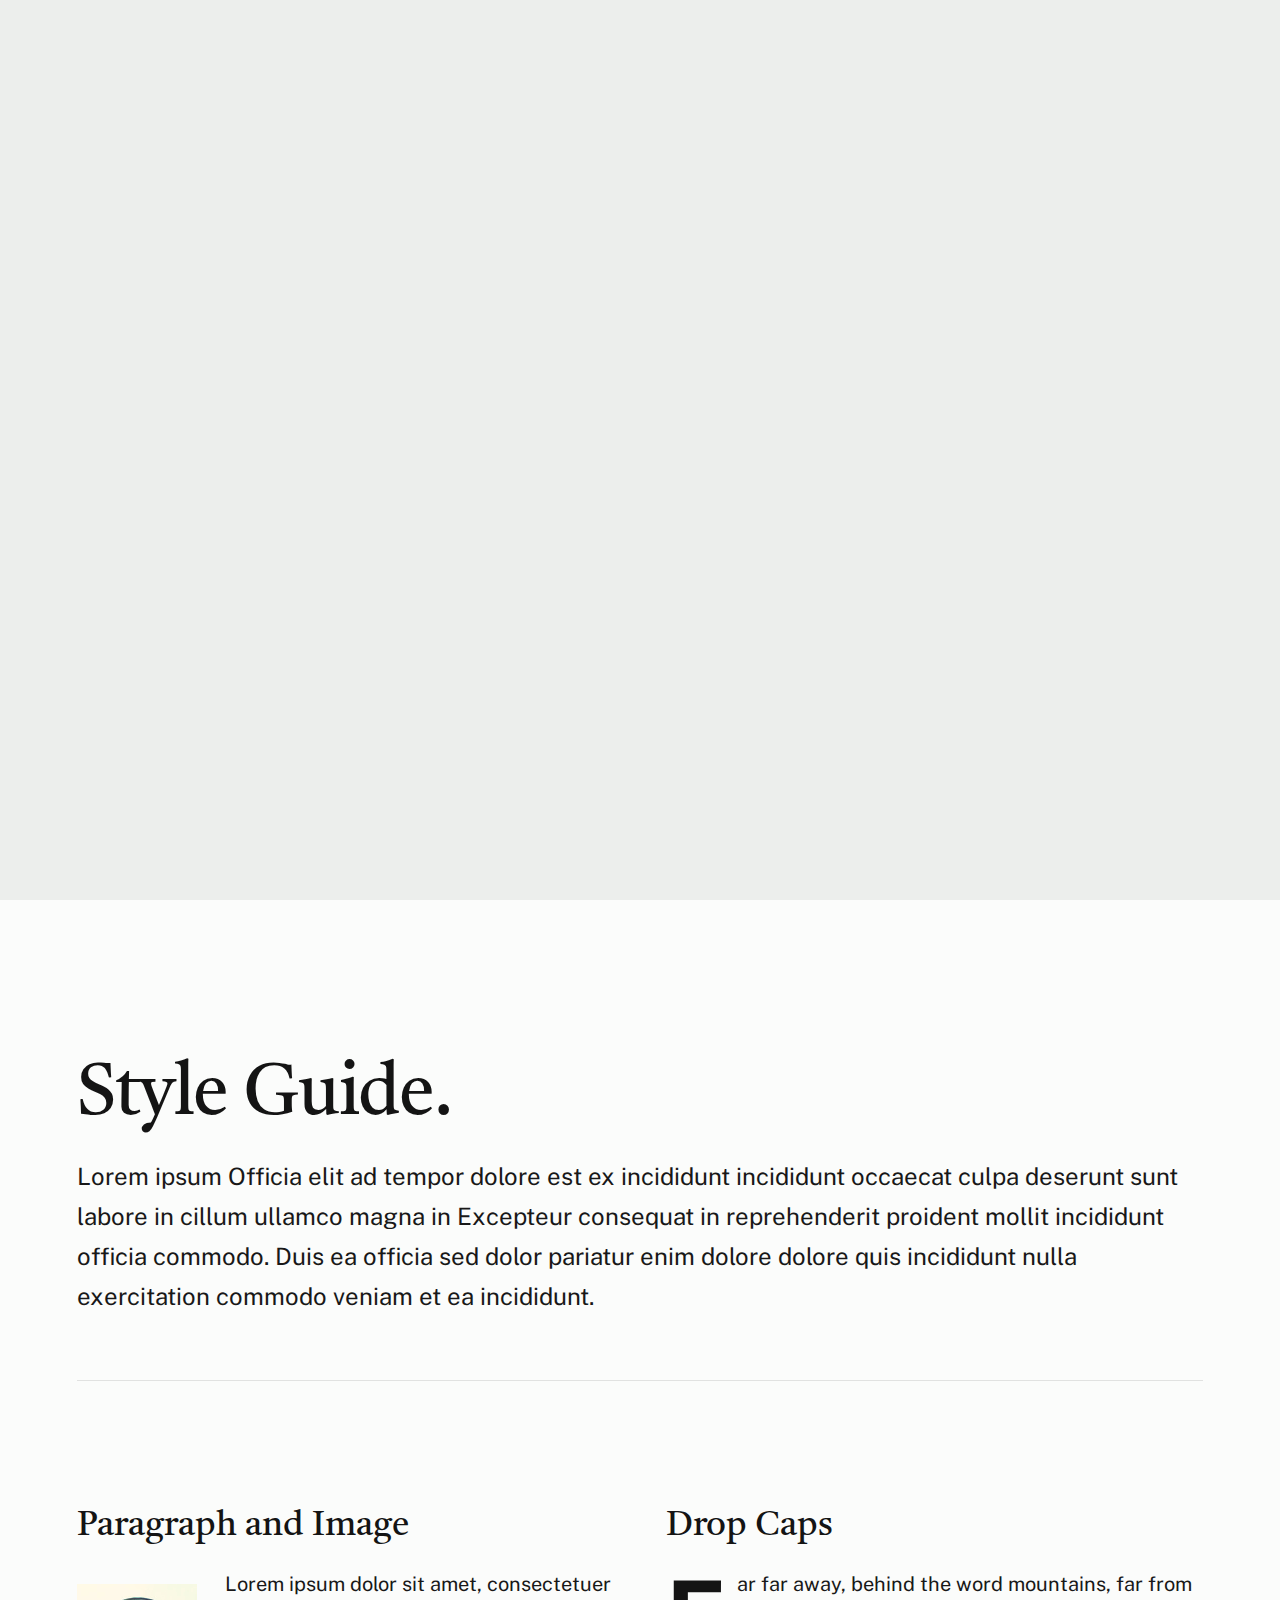
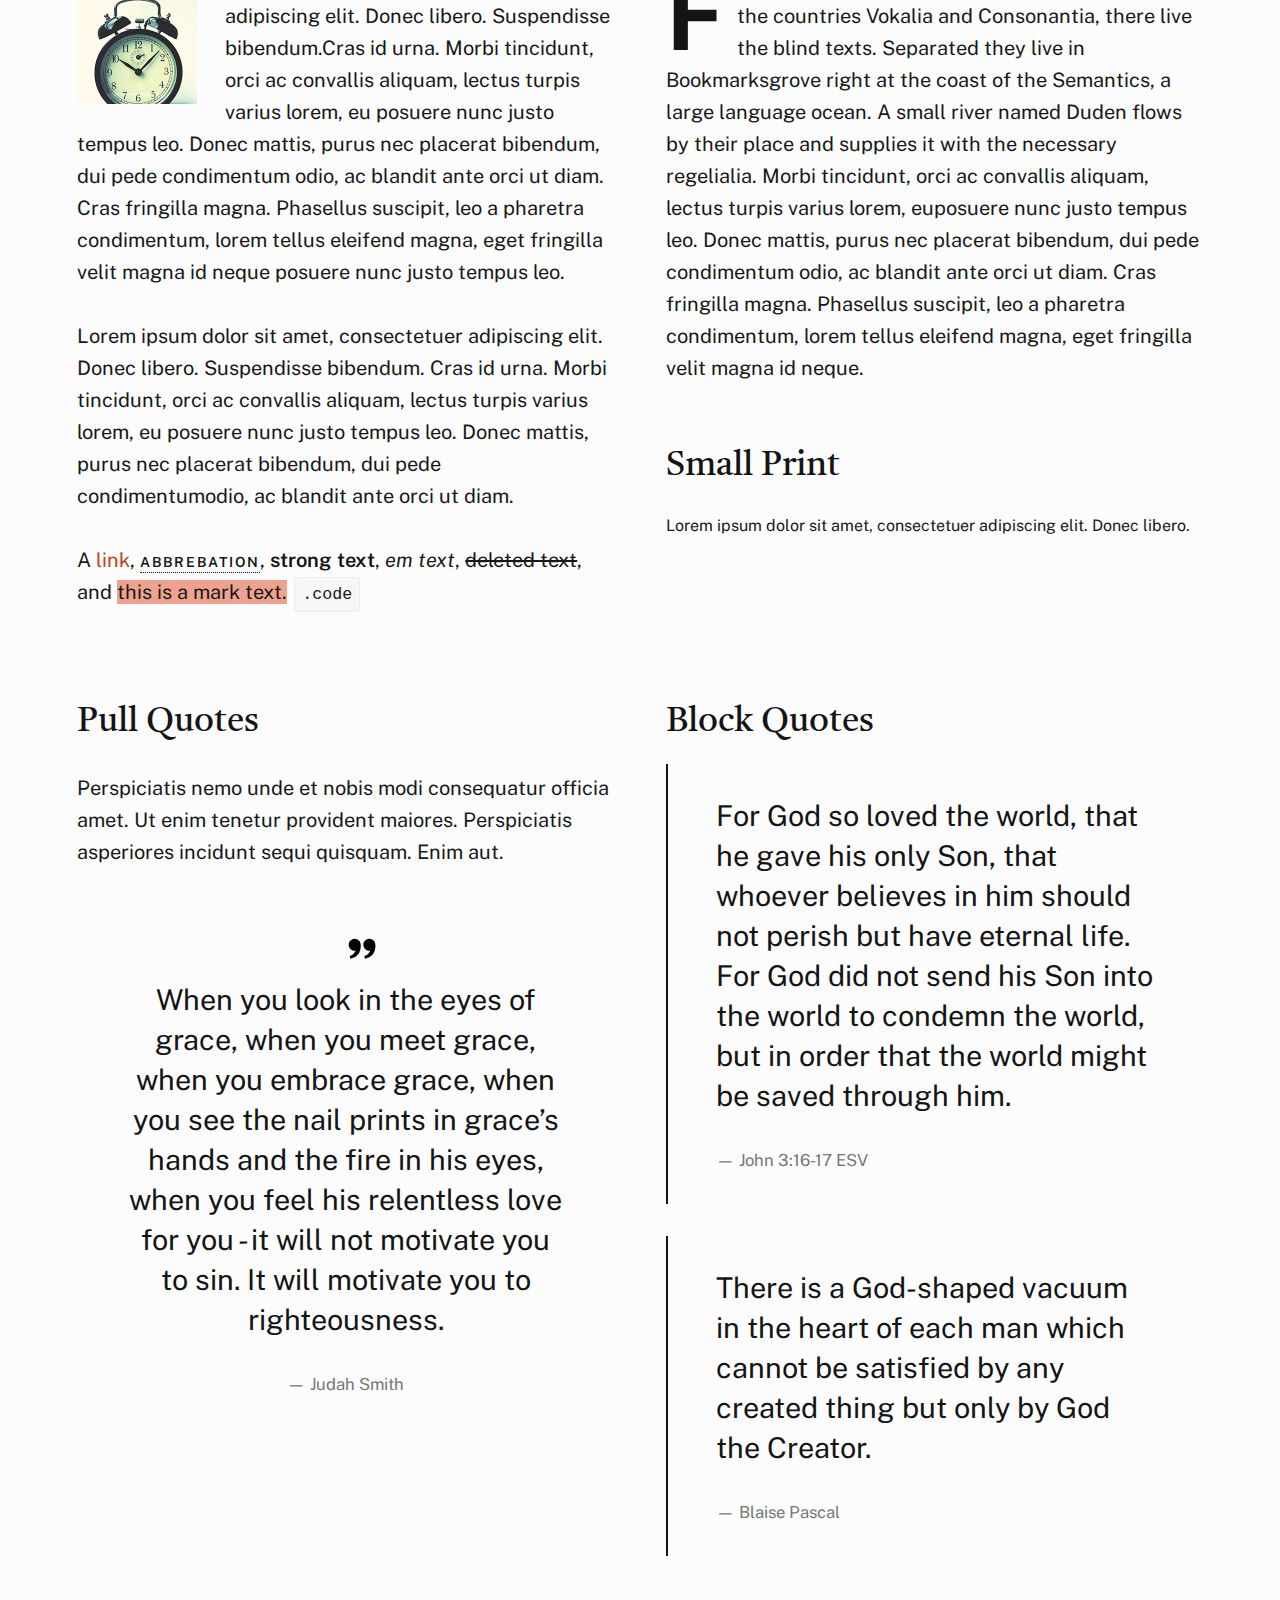
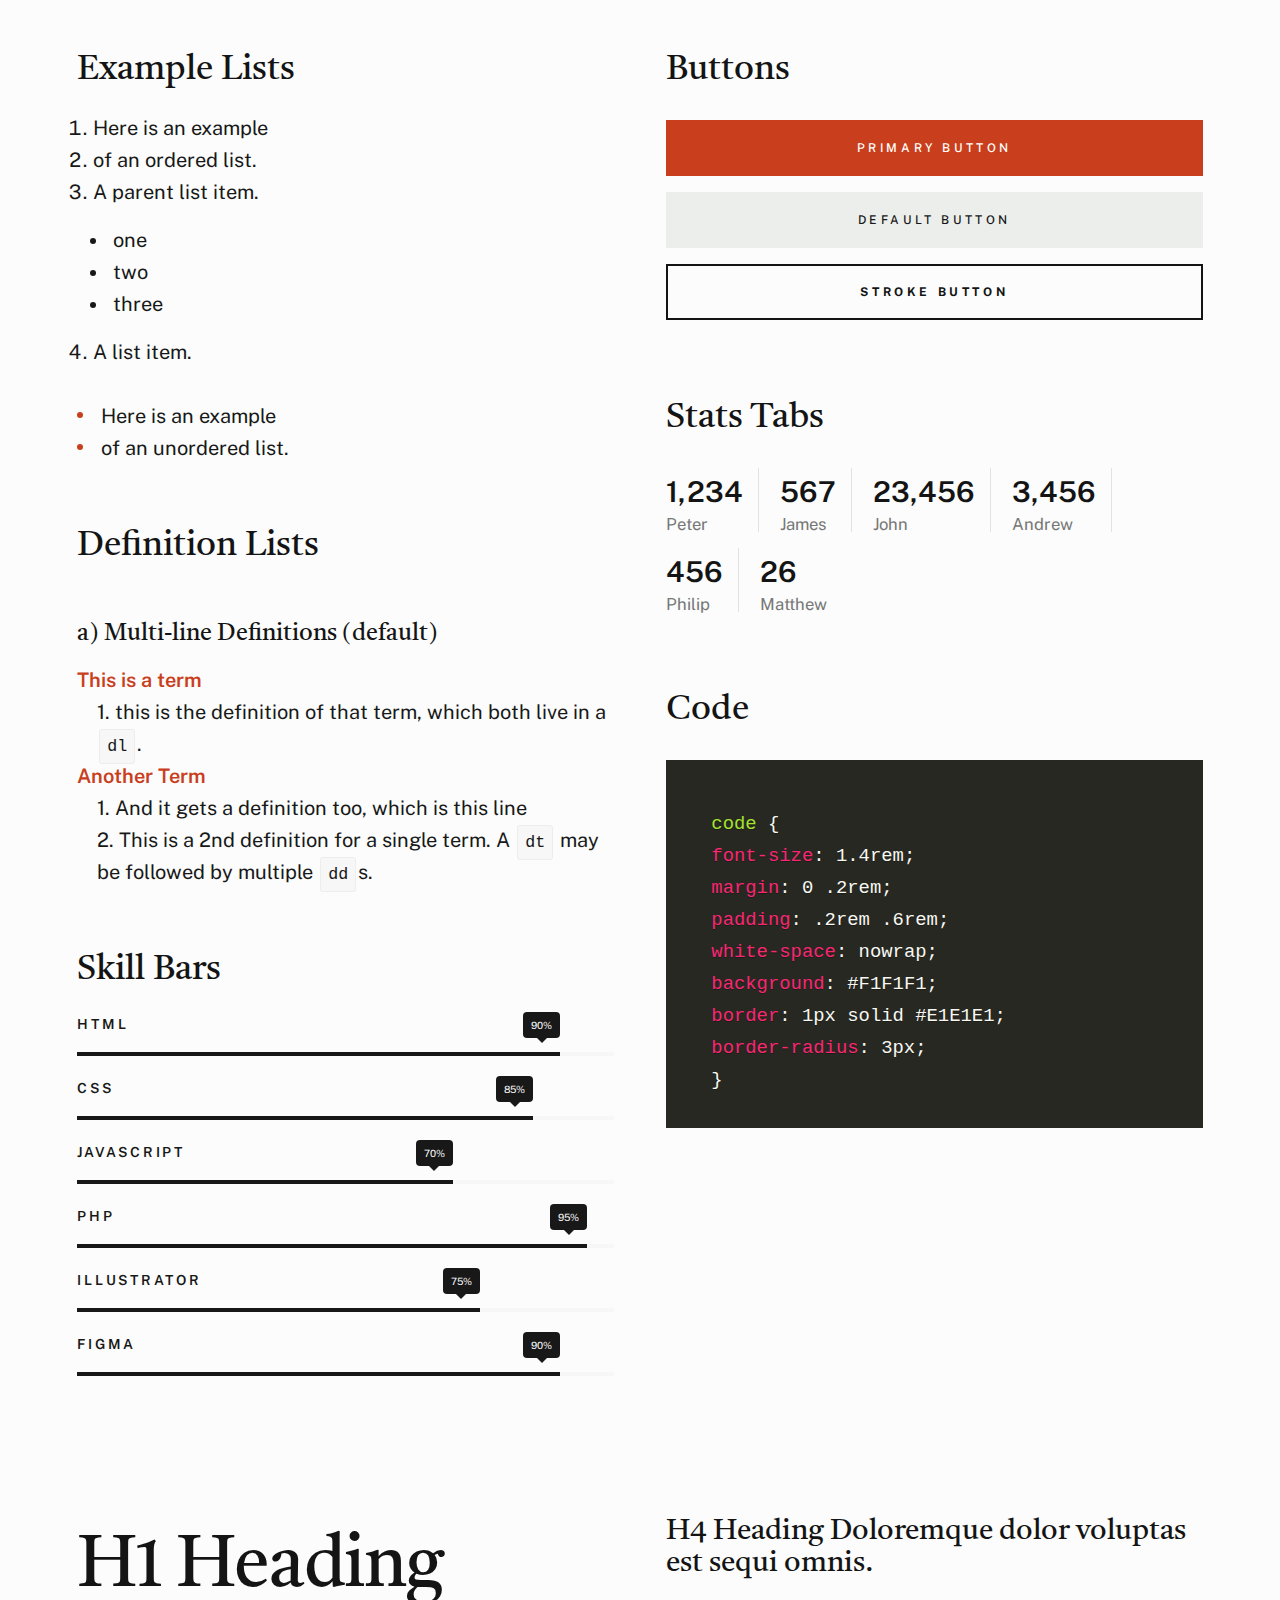
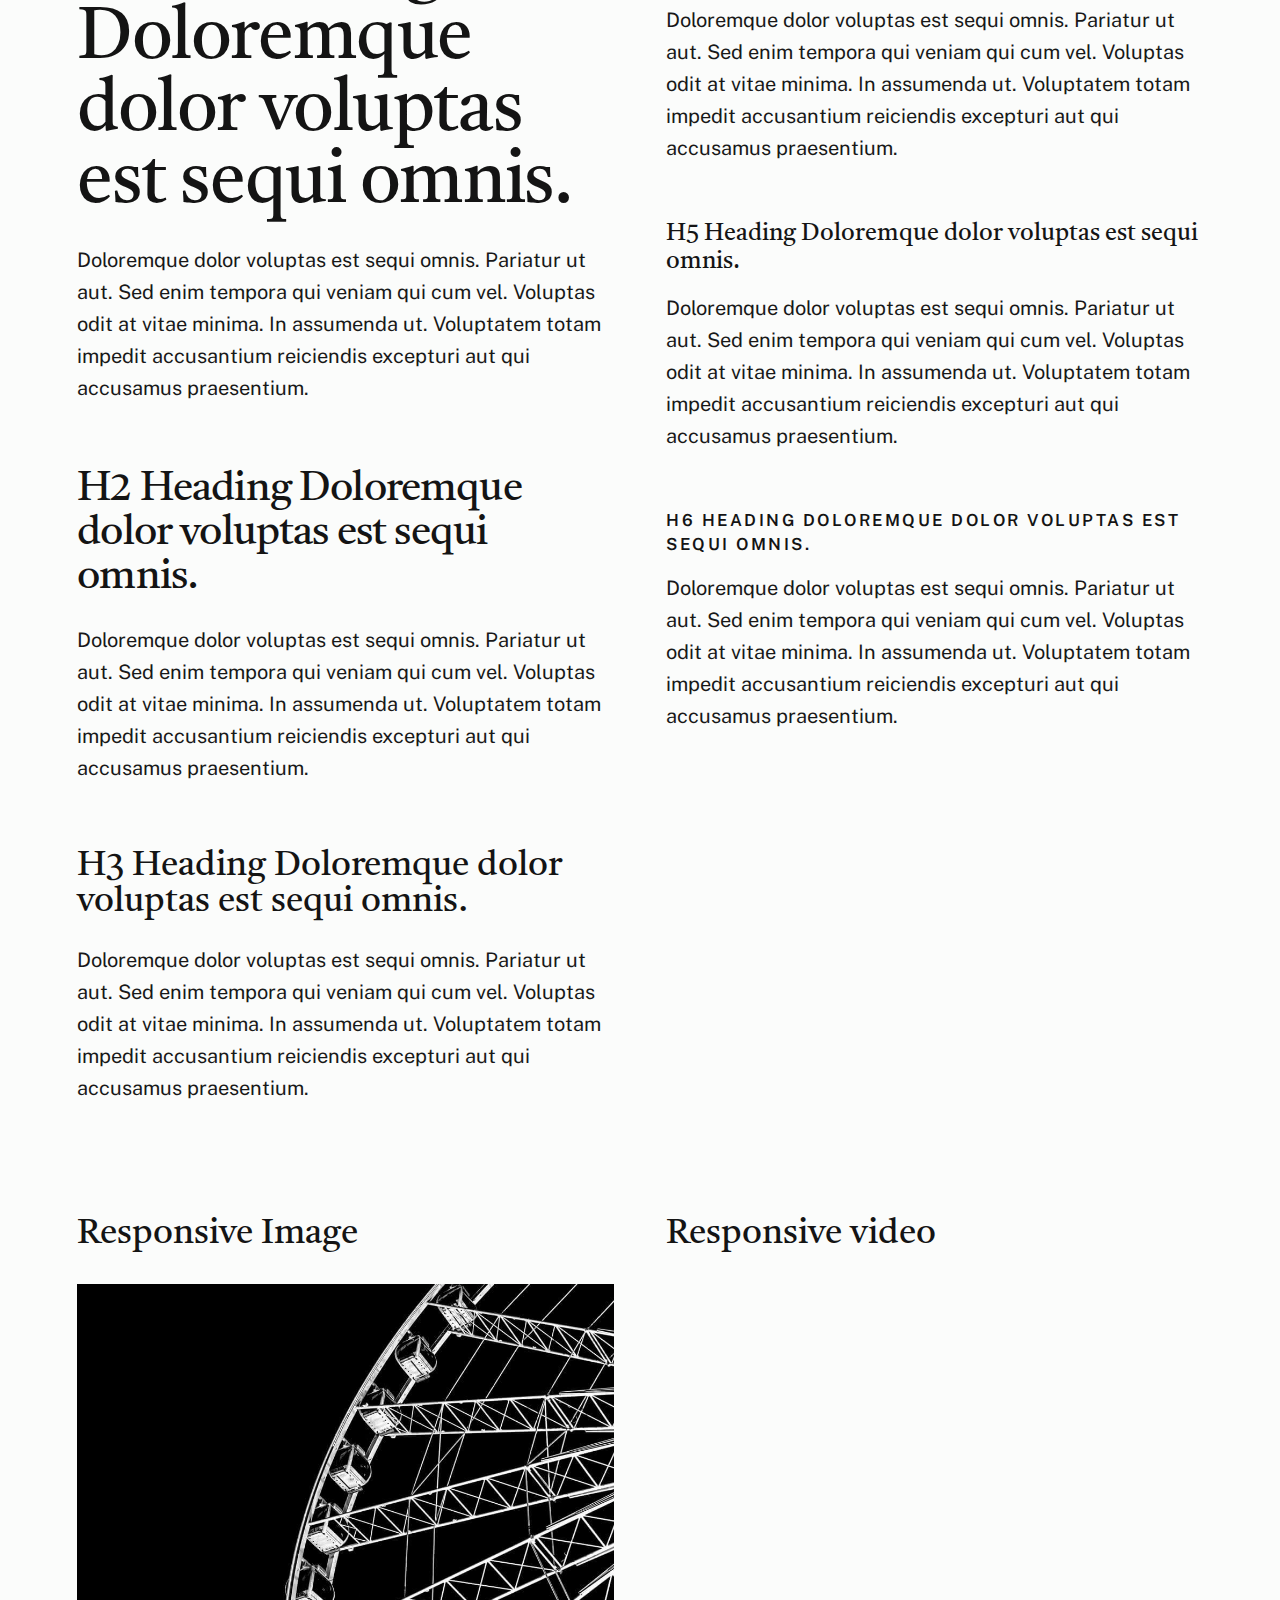
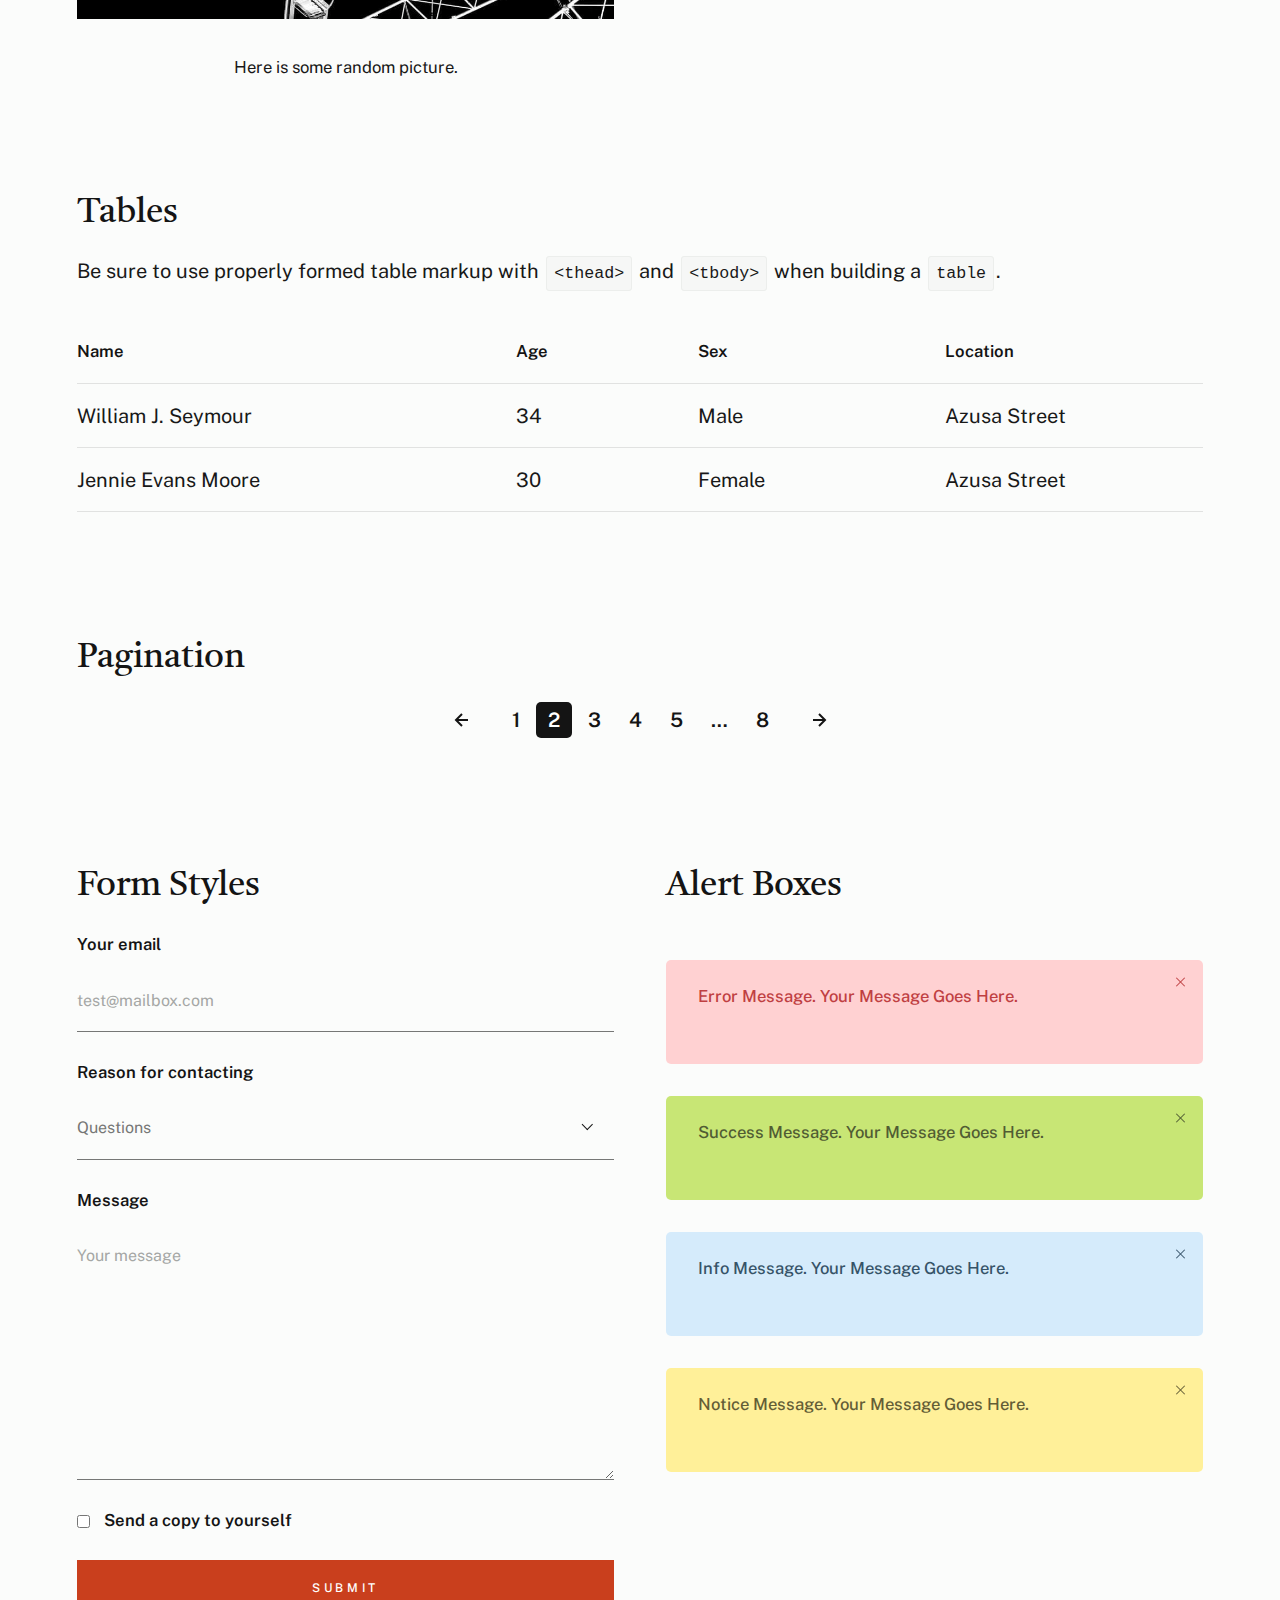
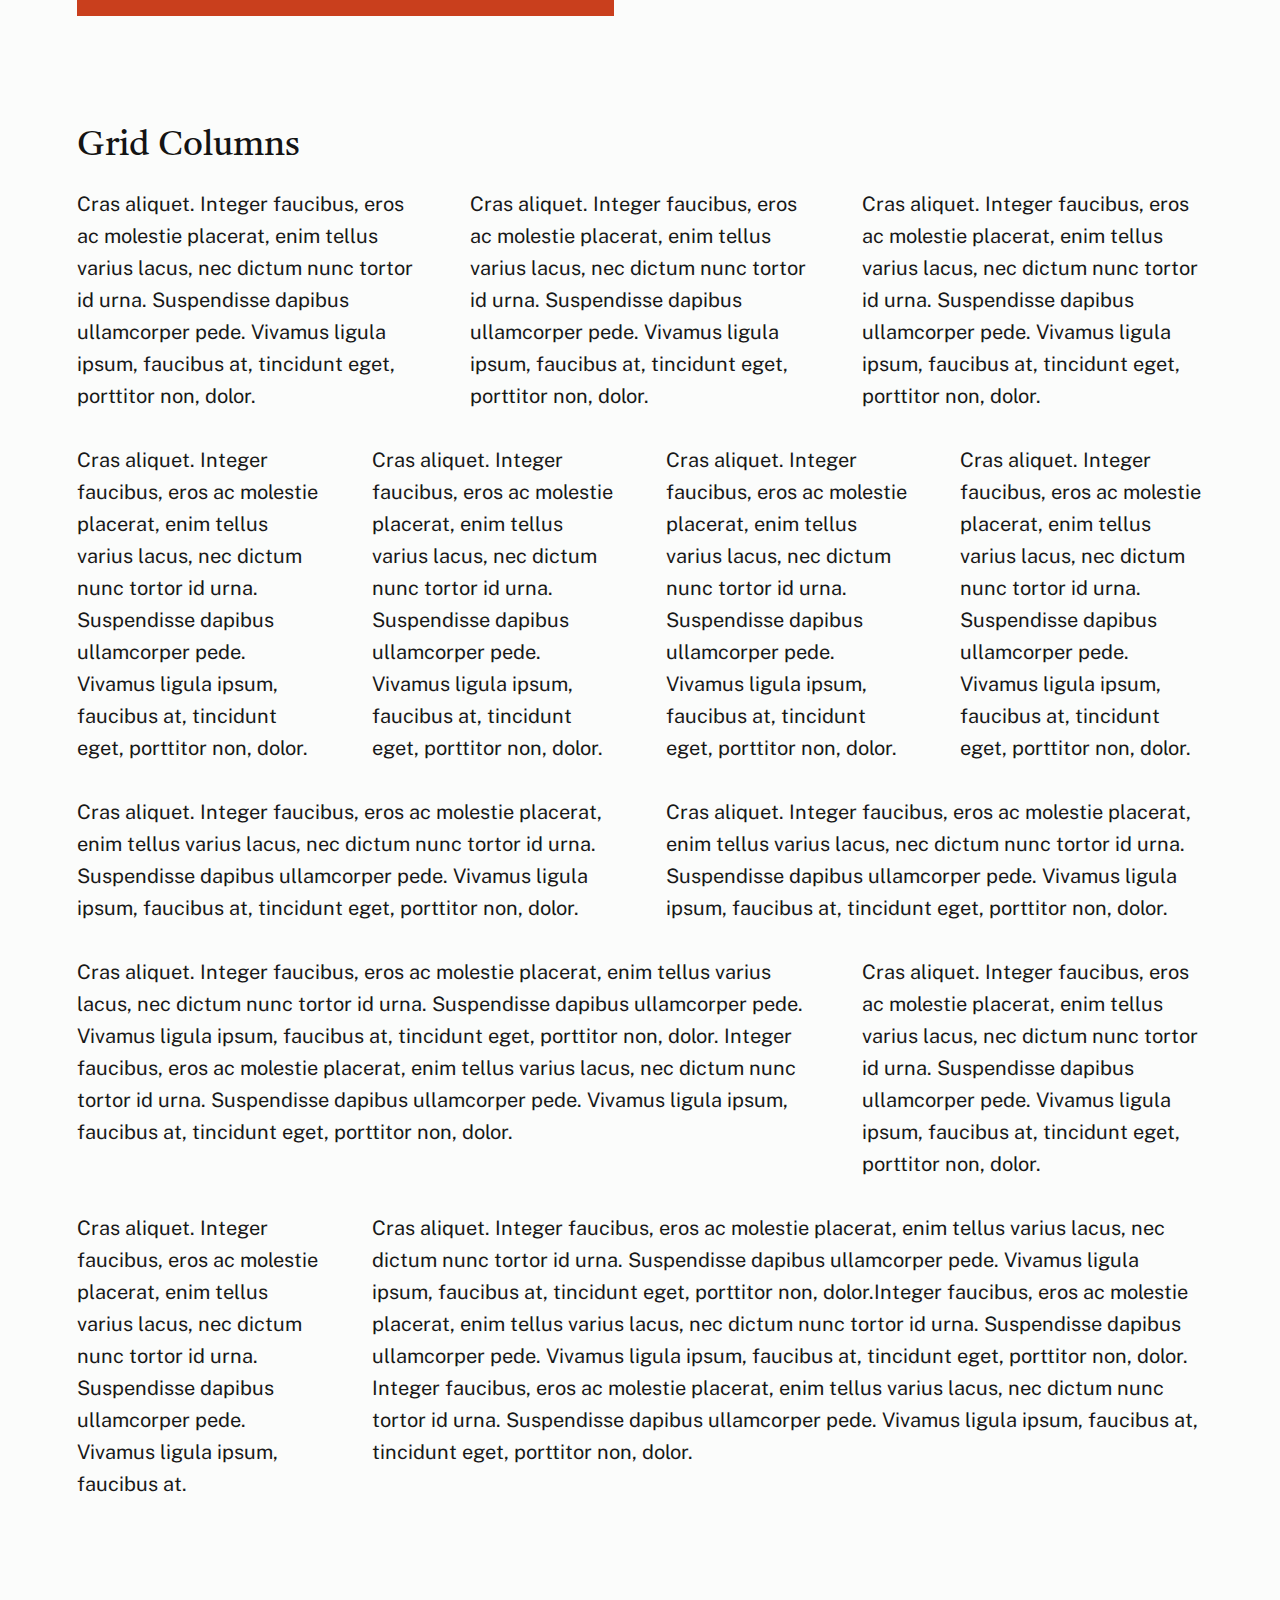
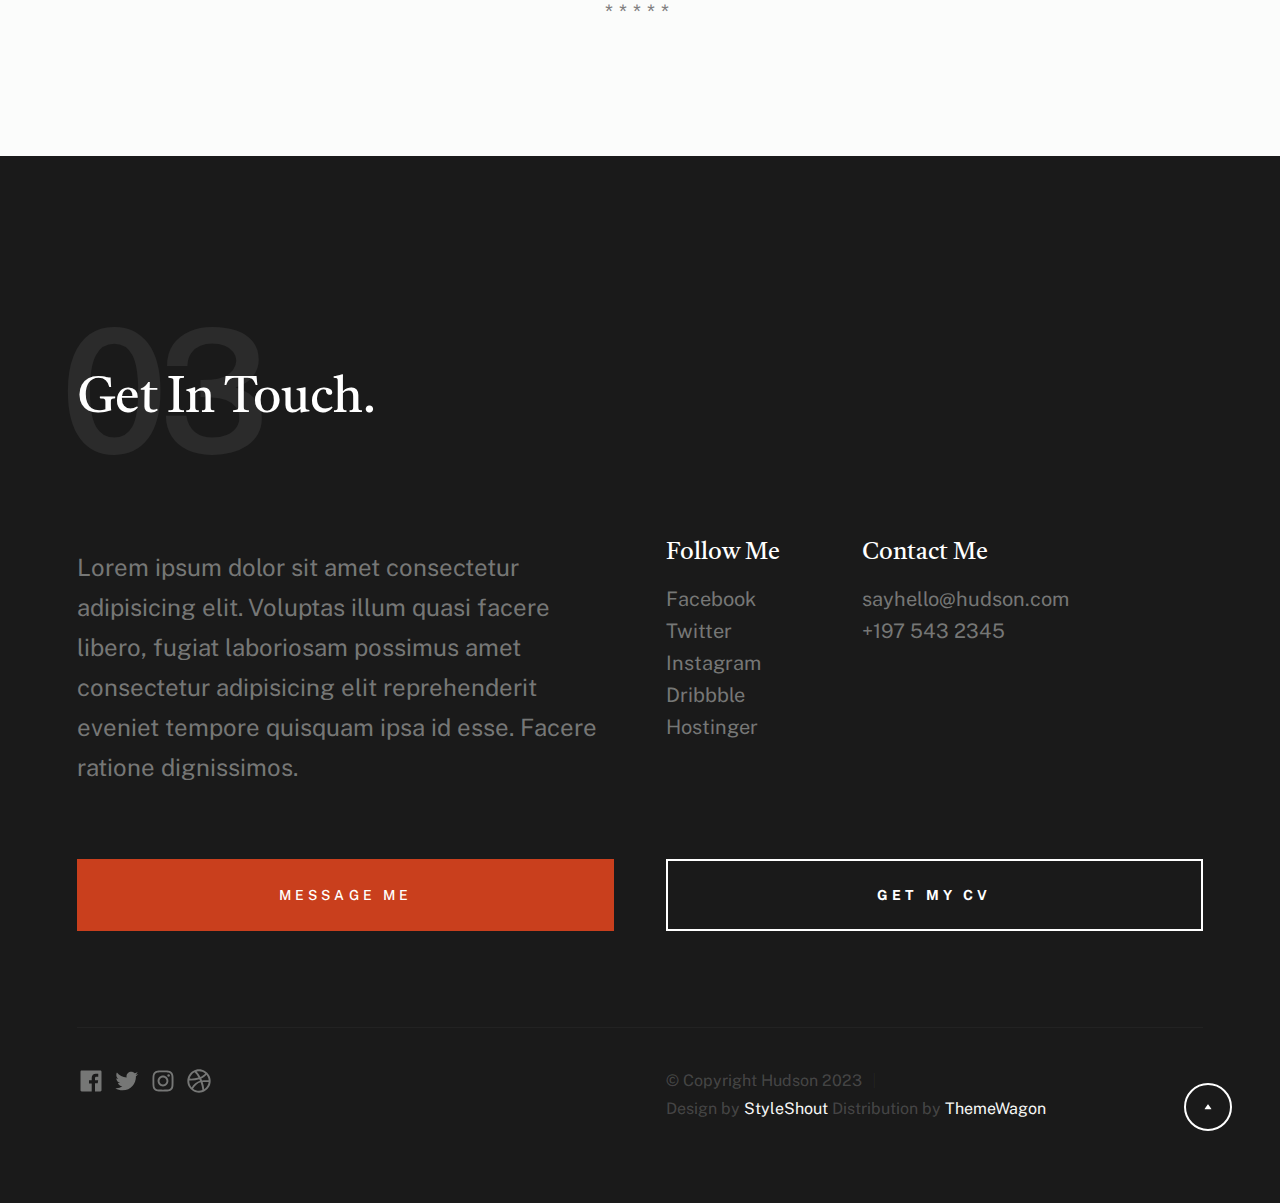
<file: styles.html>
<!DOCTYPE html>
<html lang="en" class="no-js" >
<head>

    <!--- basic page needs
    ================================================== -->
    <meta charset="utf-8">
    <meta name="viewport" content="width=device-width, initial-scale=1">
    <title>Styles - Hudson</title>

    <script>
        document.documentElement.classList.remove('no-js');
        document.documentElement.classList.add('js');
    </script>

    <!-- CSS
    ================================================== -->
    <link rel="stylesheet" href="css/vendor.css">
    <link rel="stylesheet" href="css/styles.css">

    <style type="text/css" media="screen">
        .s-styles {
            padding-top: var(--vspace-5);
            padding-bottom: var(--vspace-2);
            position: relative;
        }
        .s-styles .intro h1 {
            margin-top: 0;
        }
    </style>

    <!-- favicons
    ================================================== -->
    <link rel="apple-touch-icon" sizes="180x180" href="apple-touch-icon.png">
    <link rel="icon" type="image/png" sizes="32x32" href="favicon-32x32.png">
    <link rel="icon" type="image/png" sizes="16x16" href="favicon-16x16.png">
    <link rel="manifest" href="site.webmanifest">

</head>


<body id="top">

    
    <!-- preloader
    ================================================== -->
    <div id="preloader">
        <div id="loader" class="dots-fade">
            <div></div>
            <div></div>
            <div></div>
        </div>
    </div>


    <!-- page wrap
    ================================================== -->
    <div id="page" class="s-pagewrap">


        <!-- # site header 
        ================================================== -->
        <header class="s-header">
            <div class="row s-header__inner">

                <div class="s-header__block">
                    <div class="s-header__logo">
                        <a class="logo" href="index.html">
                            <img src="images/logo.svg" alt="Homepage">
                        </a>
                    </div>

                    <a class="s-header__menu-toggle" href="#0"><span>Menu</span></a>
                </div> <!-- end s-header__block -->

                <nav class="s-header__nav">    
                    <ul class="s-header__menu-links">
                        <li class="current"><a href="index.html">Intro</a></li>
                        <li><a href="index.html">About</a></li>
                        <li><a href="index.html">Works</a></li>
                        <li><a href="index.html">Contact</a></li>
                    </ul> <!-- s-header__menu-links -->    
                </nav> <!-- end s-header__nav -->

            </div> <!-- end s-header__inner -->
        </header> <!-- end s-header -->


        <!-- # intro
        ================================================== -->
        <section id="intro" class="s-intro">

            <div class="row s-intro__content width-sixteen-col">
                <div class="column lg-12 s-intro__content-inner grid-block grid-16">
                    
                    <div class="s-intro__content-text">

                        <div class="s-intro__content-pretitle text-pretitle">Hello</div>
                        <h1 class="s-intro__content-title">
                        I'm Jonathan Doe <br>
                        a product designer <br>
                        base in Somewhere.
                        </h1>                            

                        <div class="s-intro__content-btns">
                            <a class="btn" href="index.html#about">More About Me</a>
                            <a class="btn btn--stroke" href="index.html#footer">Get In Touch</a>
                        </div> <!-- s-intro__content-btns -->   

                    </div> <!-- s-intro__content-text -->                     
                    
                </div> <!-- s-intro__content-inner -->  
            </div> <!-- s-intro__content -->

            <ul class="s-intro__social social-list">
                <li>
                    <a href="#0">
                        <svg xmlns="http://www.w3.org/2000/svg" width="24" height="24" viewBox="0 0 24 24" style="fill:rgba(0, 0, 0, 1);transform:;-ms-filter:"><path d="M20,3H4C3.447,3,3,3.448,3,4v16c0,0.552,0.447,1,1,1h8.615v-6.96h-2.338v-2.725h2.338v-2c0-2.325,1.42-3.592,3.5-3.592 c0.699-0.002,1.399,0.034,2.095,0.107v2.42h-1.435c-1.128,0-1.348,0.538-1.348,1.325v1.735h2.697l-0.35,2.725h-2.348V21H20 c0.553,0,1-0.448,1-1V4C21,3.448,20.553,3,20,3z"></path></svg>
                        <span class="u-screen-reader-text">Facebook</span>
                    </a>
                </li>
                <li>
                    <a href="#0">
                        <svg xmlns="http://www.w3.org/2000/svg" width="24" height="24" viewBox="0 0 24 24" style="fill:rgba(0, 0, 0, 1);transform:;-ms-filter:"><path d="M19.633,7.997c0.013,0.175,0.013,0.349,0.013,0.523c0,5.325-4.053,11.461-11.46,11.461c-2.282,0-4.402-0.661-6.186-1.809 c0.324,0.037,0.636,0.05,0.973,0.05c1.883,0,3.616-0.636,5.001-1.721c-1.771-0.037-3.255-1.197-3.767-2.793 c0.249,0.037,0.499,0.062,0.761,0.062c0.361,0,0.724-0.05,1.061-0.137c-1.847-0.374-3.23-1.995-3.23-3.953v-0.05 c0.537,0.299,1.16,0.486,1.82,0.511C3.534,9.419,2.823,8.184,2.823,6.787c0-0.748,0.199-1.434,0.548-2.032 c1.983,2.443,4.964,4.04,8.306,4.215c-0.062-0.3-0.1-0.611-0.1-0.923c0-2.22,1.796-4.028,4.028-4.028 c1.16,0,2.207,0.486,2.943,1.272c0.91-0.175,1.782-0.512,2.556-0.973c-0.299,0.935-0.936,1.721-1.771,2.22 c0.811-0.088,1.597-0.312,2.319-0.624C21.104,6.712,20.419,7.423,19.633,7.997z"></path></svg>
                        <span class="u-screen-reader-text">Twitter</span>
                    </a>
                </li>
                <li>
                    <a href="#0">
                        <svg xmlns="http://www.w3.org/2000/svg" width="24" height="24" viewBox="0 0 24 24" style="fill:rgba(0, 0, 0, 1);transform:;-ms-filter:"><path d="M11.999,7.377c-2.554,0-4.623,2.07-4.623,4.623c0,2.554,2.069,4.624,4.623,4.624c2.552,0,4.623-2.07,4.623-4.624 C16.622,9.447,14.551,7.377,11.999,7.377L11.999,7.377z M11.999,15.004c-1.659,0-3.004-1.345-3.004-3.003 c0-1.659,1.345-3.003,3.004-3.003s3.002,1.344,3.002,3.003C15.001,13.659,13.658,15.004,11.999,15.004L11.999,15.004z"></path><circle cx="16.806" cy="7.207" r="1.078"></circle><path d="M20.533,6.111c-0.469-1.209-1.424-2.165-2.633-2.632c-0.699-0.263-1.438-0.404-2.186-0.42 c-0.963-0.042-1.268-0.054-3.71-0.054s-2.755,0-3.71,0.054C7.548,3.074,6.809,3.215,6.11,3.479C4.9,3.946,3.945,4.902,3.477,6.111 c-0.263,0.7-0.404,1.438-0.419,2.186c-0.043,0.962-0.056,1.267-0.056,3.71c0,2.442,0,2.753,0.056,3.71 c0.015,0.748,0.156,1.486,0.419,2.187c0.469,1.208,1.424,2.164,2.634,2.632c0.696,0.272,1.435,0.426,2.185,0.45 c0.963,0.042,1.268,0.055,3.71,0.055s2.755,0,3.71-0.055c0.747-0.015,1.486-0.157,2.186-0.419c1.209-0.469,2.164-1.424,2.633-2.633 c0.263-0.7,0.404-1.438,0.419-2.186c0.043-0.962,0.056-1.267,0.056-3.71s0-2.753-0.056-3.71C20.941,7.57,20.801,6.819,20.533,6.111z M19.315,15.643c-0.007,0.576-0.111,1.147-0.311,1.688c-0.305,0.787-0.926,1.409-1.712,1.711c-0.535,0.199-1.099,0.303-1.67,0.311 c-0.95,0.044-1.218,0.055-3.654,0.055c-2.438,0-2.687,0-3.655-0.055c-0.569-0.007-1.135-0.112-1.669-0.311 c-0.789-0.301-1.414-0.923-1.719-1.711c-0.196-0.534-0.302-1.099-0.311-1.669c-0.043-0.95-0.053-1.218-0.053-3.654 c0-2.437,0-2.686,0.053-3.655c0.007-0.576,0.111-1.146,0.311-1.687c0.305-0.789,0.93-1.41,1.719-1.712 c0.534-0.198,1.1-0.303,1.669-0.311c0.951-0.043,1.218-0.055,3.655-0.055c2.437,0,2.687,0,3.654,0.055 c0.571,0.007,1.135,0.112,1.67,0.311c0.786,0.303,1.407,0.925,1.712,1.712c0.196,0.534,0.302,1.099,0.311,1.669 c0.043,0.951,0.054,1.218,0.054,3.655c0,2.436,0,2.698-0.043,3.654H19.315z"></path></svg>
                        <span class="u-screen-reader-text">Instagram</span>
                    </a>
                </li>
                <li>
                    <a href="#0">
                        <svg xmlns="http://www.w3.org/2000/svg" width="24" height="24" viewBox="0 0 24 24" style="fill: rgba(0, 0, 0, 1);transform: ;msFilter:;"><path d="M20.66 6.98a9.932 9.932 0 0 0-3.641-3.64C15.486 2.447 13.813 2 12 2s-3.486.447-5.02 1.34c-1.533.893-2.747 2.107-3.64 3.64S2 10.187 2 12s.446 3.487 1.34 5.02a9.924 9.924 0 0 0 3.641 3.64C8.514 21.553 10.187 22 12 22s3.486-.447 5.02-1.34a9.932 9.932 0 0 0 3.641-3.64C21.554 15.487 22 13.813 22 12s-.446-3.487-1.34-5.02zM12 3.66c2 0 3.772.64 5.32 1.919-.92 1.174-2.286 2.14-4.1 2.9-1.002-1.813-2.088-3.327-3.261-4.54A7.715 7.715 0 0 1 12 3.66zM5.51 6.8a8.116 8.116 0 0 1 2.711-2.22c1.212 1.201 2.325 2.7 3.34 4.5-2 .6-4.114.9-6.341.9-.573 0-1.006-.013-1.3-.04A8.549 8.549 0 0 1 5.51 6.8zM3.66 12c0-.054.003-.12.01-.2.007-.08.01-.146.01-.2.254.014.641.02 1.161.02 2.666 0 5.146-.367 7.439-1.1.187.373.381.793.58 1.26-1.32.293-2.674 1.006-4.061 2.14S6.4 16.247 5.76 17.5c-1.4-1.587-2.1-3.42-2.1-5.5zM12 20.34c-1.894 0-3.594-.587-5.101-1.759.601-1.187 1.524-2.322 2.771-3.401 1.246-1.08 2.483-1.753 3.71-2.02a29.441 29.441 0 0 1 1.56 6.62 8.166 8.166 0 0 1-2.94.56zm7.08-3.96a8.351 8.351 0 0 1-2.58 2.621c-.24-2.08-.7-4.107-1.379-6.081.932-.066 1.765-.1 2.5-.1.799 0 1.686.034 2.659.1a8.098 8.098 0 0 1-1.2 3.46zm-1.24-5c-1.16 0-2.233.047-3.22.14a27.053 27.053 0 0 0-.68-1.62c2.066-.906 3.532-2.006 4.399-3.3 1.2 1.414 1.854 3.027 1.96 4.84-.812-.04-1.632-.06-2.459-.06z"></path></svg>
                        <span class="u-screen-reader-text">Dribbble</span>
                    </a>
                </li>
                <li>
                    <a href="#0">
                        <svg xmlns="http://www.w3.org/2000/svg" width="24" height="24" viewBox="0 0 24 24" style="fill: rgba(0, 0, 0, 1);transform: ;msFilter:;"><path d="M11.99 2C6.472 2 2 6.473 2 11.99c0 4.232 2.633 7.85 6.35 9.306-.088-.79-.166-2.006.034-2.868.182-.78 1.172-4.966 1.172-4.966s-.299-.599-.299-1.484c0-1.388.805-2.425 1.808-2.425.853 0 1.264.64 1.264 1.407 0 .858-.546 2.139-.827 3.327-.235.994.499 1.805 1.479 1.805 1.775 0 3.141-1.872 3.141-4.575 0-2.392-1.719-4.064-4.173-4.064-2.843 0-4.512 2.132-4.512 4.335 0 .858.331 1.779.744 2.28a.3.3 0 0 1 .069.286c-.076.315-.245.994-.277 1.133-.044.183-.145.222-.335.134-1.247-.581-2.027-2.405-2.027-3.871 0-3.151 2.289-6.045 6.601-6.045 3.466 0 6.159 2.469 6.159 5.77 0 3.444-2.171 6.213-5.184 6.213-1.013 0-1.964-.525-2.29-1.146l-.623 2.374c-.225.868-.834 1.956-1.241 2.62a10 10 0 0 0 2.958.445c5.517 0 9.99-4.473 9.99-9.99S17.507 2 11.99 2"></path></svg>
                        <span class="u-screen-reader-text">Pinterest</span>
                    </a>
                </li>
            </ul> <!-- end s-intro__social -->

            <div class="s-intro__content-media">                               
                <img src="images/intro-bg.jpg" srcset="images/intro-bg.jpg 1x, images/intro-bg.jpg 2x" alt="">
            </div> <!-- s-intro__content-media -->                

            <div class="s-intro__btn-download">
                <a class="btn btn--stroke" href="#0">Get My CV</a>
            </div> <!-- end s-intro__btn-download -->
            
            <div class="s-intro__scroll-down">
                <a href="#styles" class="smoothscroll">
                    <div class="scroll-icon">
                        <svg xmlns="http://www.w3.org/2000/svg" width="24" height="24" viewBox="0 0 24 24" style="fill: rgba(0, 0, 0, 1);transform: ;msFilter:;"><path d="M11.178 19.569a.998.998 0 0 0 1.644 0l9-13A.999.999 0 0 0 21 5H3a1.002 1.002 0 0 0-.822 1.569l9 13z"></path></svg>
                    </div>
                    <span class="scroll-text u-screen-reader-text">Scroll Down</span>
                </a>
            </div> <!-- s-intro__scroll-down -->

        </section> <!-- end s-intro -->


        <!-- # styles
        ================================================== -->
        <section id="styles" class="s-styles">

            <div class="row">

                <div class="column xl-12 intro">

                    <h1>Style Guide.</h1>

                    <p class="lead">Lorem ipsum Officia elit ad tempor dolore est ex incididunt incididunt occaecat culpa deserunt 
                    sunt labore in cillum ullamco magna in Excepteur consequat in reprehenderit proident mollit incididunt officia commodo.
                    Duis ea officia sed dolor pariatur enim dolore dolore quis incididunt nulla exercitation commodo veniam et ea incididunt.
                    </p>

                    <hr>
                </div>

            </div> <!-- end row -->
    
            <div class="row">
    
                <div class="column mob-12 md-6 stack-on-900">
    
                    <h3>Paragraph and Image</h3>
    
                    <p><a href="#"><img width="120" height="120" class="u-pull-left" alt="sample-image" src="images/sample-image.jpg"></a>
                    Lorem ipsum dolor sit amet, consectetuer adipiscing elit. Donec libero. Suspendisse bibendum.Cras id urna. Morbi 
                    tincidunt, orci ac convallis aliquam, lectus turpis varius lorem, eu posuere nunc justo tempus leo. Donec mattis, 
                    purus nec placerat bibendum, dui pede condimentum odio, ac blandit ante orci ut diam. Cras fringilla magna. 
                    Phasellus suscipit, leo a pharetra condimentum, lorem tellus eleifend magna, eget fringilla velit magna id 
                    neque posuere nunc justo tempus leo. </p>
    
                    <p>
                    Lorem ipsum dolor sit amet, consectetuer adipiscing elit. Donec libero. Suspendisse bibendum. Cras id urna. 
                    Morbi tincidunt, orci ac convallis aliquam, lectus turpis varius lorem, eu posuere nunc justo tempus leo. 
                    Donec mattis, purus nec placerat bibendum, dui pede condimentumodio, ac blandit ante orci ut diam.	
                    </p>
    
                    <p>A <a href="#">link</a>,
                    <abbr title="this really isn't a very good description">abbrebation</abbr>,
                    <strong>strong text</strong>,
                    <em>em text</em>,
                    <del>deleted text</del>, and
                    <mark>this is a mark text.</mark>
                    <code>.code</code>
                    </p>
    
                </div>
    
                <div class="column mob-12 md-6">
    
                    <h3>Drop Caps</h3>
    
                    <p class="drop-cap">Far far away, behind the word mountains, far from the countries Vokalia and Consonantia,
                    there live the blind texts. Separated they live in Bookmarksgrove right at the coast of the
                    Semantics, a large language ocean. A small river named Duden flows by their place and supplies it with the 
                    necessary regelialia. Morbi tincidunt, orci ac convallis aliquam, lectus turpis varius lorem, 
                    euposuere nunc justo tempus leo. Donec mattis, purus nec placerat bibendum, dui pede condimentum odio, 
                    ac blandit ante orci ut diam. Cras fringilla magna. Phasellus suscipit, leo a pharetra condimentum, 
                    lorem tellus eleifend magna, eget fringilla velit magna id neque.
                    </p>
    
                    <h3>Small Print</h3>
    
                    <p><small>Lorem ipsum dolor sit amet, consectetuer adipiscing elit. Donec libero.</small></p>
                    
            
    
                </div>
    
            </div> <!-- end row -->
    
            <div class="row">
    
                <div class="column xl-6 md-12">
    
                    <h3 class="u-add-bottom">Pull Quotes</h3>
    
                    <p>
                    Perspiciatis nemo unde et nobis modi consequatur officia amet. Ut enim 
                    tenetur provident maiores. Perspiciatis asperiores incidunt sequi 
                    quisquam. Enim aut. 
                    </p>
    
                    <figure class="pull-quote">
                        <blockquote>
                            <p>
                            When you look in the eyes of grace, when you meet grace, 
                            when you embrace grace, when you see the nail prints in 
                            grace’s hands and the fire in his eyes, when you feel his 
                            relentless love for you - it will not motivate you to sin. 
                            It will motivate you to righteousness.
                            </p>
    
                            <footer>
                                <cite>Judah Smith</cite>
                            </footer>
                        </blockquote>
                    </figure>
    
    
                </div>
    
                <div class="column xl-6 md-12">
    
                    <h3 class="h-add-bottom">Block Quotes</h3>
    
                    <blockquote cite="http://where-i-got-my-info-from.com">
                        <p>
                        For God so loved the world, that he gave his only Son, that whoever believes in 
                        him should not perish but have eternal life. For God did not send his Son into 
                        the world to condemn the world, but in order that the world might be 
                        saved through him.
                        </p>
    
                        <footer>
                            <cite>
                                <a href="#0">John 3:16-17 ESV</a>
                            </cite>
                        </footer>
    
                    </blockquote>
    
                    <blockquote>
                        <p>There is a God-shaped vacuum in the heart of each man which cannot be satisfied 
                        by any created thing but only by God the Creator.</p>
    
                        <footer>
                            <cite>Blaise Pascal</cite>
                        </footer>
    
                    </blockquote>
    
                </div>
    
            </div> <!-- end row -->
    
            <div class="row u-add-half-bottom">
    
                <div class="column xl-6 md-12">
    
                    <h3>Example Lists</h3>
    
                    <ol>
                        <li>Here is an example</li>
                        <li>of an ordered list.</li>
                        <li>A parent list item.
                            <ul>
                                <li>one</li>
                                <li>two</li>
                                <li>three</li>
                            </ul>
                            </li>
                            <li>A list item.</li>
                        </ol>
    
                    <ul class="disc">
                        <li>Here is an example</li>
                        <li>of an unordered list.</li>
                    </ul>
    
                    <h3>Definition Lists</h3>
    
                    <h5>a) Multi-line Definitions (default) </h5>
    
                    <dl class="dictionary-style">
                        <dt><strong>This is a term</strong></dt>
                            <dd>this is the definition of that term, which both live in a <code>dl</code>.</dd>
                        <dt><strong>Another Term</strong></dt>
                            <dd>And it gets a definition too, which is this line</dd>
                            <dd>This is a 2<sup>nd</sup> definition for a single term. A <code>dt</code> may be followed by multiple <code>dd</code>s.</dd>
                    </dl>
    
                    <h3 class="u-add-bottom">Skill Bars</h3>
    
                    <ul class="skill-bars">
                        <li>
                        <div class="progress percent90"><span>90%</span></div>
                        <strong>HTML</strong>
                        </li>
                        <li>
                        <div class="progress percent85"><span>85%</span></div>
                        <strong>CSS</strong>
                        </li>
                        <li>
                        <div class="progress percent70"><span>70%</span></div>
                        <strong>Javascript</strong>
                        </li>
                        <li>
                        <div class="progress percent95"><span>95%</span></div>
                        <strong>PHP</strong>
                        </li>
                        <li>
                        <div class="progress percent75"><span>75%</span></div>
                        <strong>Illustrator</strong>
                        </li>
                        <li>
                        <div class="progress percent90"><span>90%</span></div>
                        <strong>Figma</strong>
                        </li>
                    </ul>
    
                </div>
    
                <div class="column xl-6 md-12">
    
                    <h3 class="u-add-bottom">Buttons</h3>
    
                    <p>
                        <a class="btn btn--primary u-fullwidth" href="#0">Primary Button</a>
                        <a class="btn u-fullwidth" href="#0">Default Button</a>
                        <a class="btn btn--stroke u-fullwidth" href="#0">Stroke Button</a>
                    </p>
    
                    <h3>Stats Tabs</h3>
    
                    <ul class="stats-tabs">
                        <li><a href="#0">1,234 <em>Peter</em></a></li>
                        <li><a href="#0">567 <em>James</em></a></li>
                        <li><a href="#0">23,456 <em>John</em></a></li>
                        <li><a href="#0">3,456 <em>Andrew</em></a></li>
                        <li><a href="#0">456 <em>Philip</em></a></li>
                        <li><a href="#0">26 <em>Matthew</em></a></li>
                    </ul>
    
                    <h3 class="u-add-bottom">Code</h3>
    
<pre><code class="language-css">
    code {
    font-size: 1.4rem;
    margin: 0 .2rem;
    padding: .2rem .6rem;
    white-space: nowrap;
    background: #F1F1F1;
    border: 1px solid #E1E1E1;	
    border-radius: 3px;
    }
</code></pre>
    
                </div>
    
            </div> <!-- end row -->
    
            <div class="row u-add-half-bottom">
    
                <div class="column xl-6 md-12">
                        
                    <h1>H1 Heading Doloremque dolor voluptas est sequi omnis.</h1>
                    <p>Doloremque dolor voluptas est sequi omnis. Pariatur ut aut. Sed enim tempora qui veniam qui cum vel. 
                    Voluptas odit at vitae minima. In assumenda ut. Voluptatem totam impedit accusantium reiciendis excepturi aut qui accusamus praesentium.</p>
    
                    <h2>H2 Heading Doloremque dolor voluptas est sequi omnis.</h2>
                    <p>Doloremque dolor voluptas est sequi omnis. Pariatur ut aut. Sed enim tempora qui veniam qui cum vel. 
                    Voluptas odit at vitae minima. In assumenda ut. Voluptatem totam impedit accusantium reiciendis excepturi aut qui accusamus praesentium.</p>
    
                    <h3>H3 Heading Doloremque dolor voluptas est sequi omnis.</h3>
                    <p>Doloremque dolor voluptas est sequi omnis. Pariatur ut aut. Sed enim tempora qui veniam qui cum vel. 
                    Voluptas odit at vitae minima. In assumenda ut. Voluptatem totam impedit accusantium reiciendis excepturi aut qui accusamus praesentium.</p>
    
                    
                </div>
    
                <div class="column xl-6 md-12">
                    <h4>H4 Heading Doloremque dolor voluptas est sequi omnis.</h4>
                    <p>Doloremque dolor voluptas est sequi omnis. Pariatur ut aut. Sed enim tempora qui veniam qui cum vel. 
                    Voluptas odit at vitae minima. In assumenda ut. Voluptatem totam impedit accusantium reiciendis excepturi aut qui accusamus praesentium.</p>
    
                    <h5>H5 Heading Doloremque dolor voluptas est sequi omnis.</h5>
                    <p>Doloremque dolor voluptas est sequi omnis. Pariatur ut aut. Sed enim tempora qui veniam qui cum vel. 
                    Voluptas odit at vitae minima. In assumenda ut. Voluptatem totam impedit accusantium reiciendis excepturi aut qui accusamus praesentium.</p>
    
                    <h6>H6 Heading Doloremque dolor voluptas est sequi omnis.</h6>
                    <p>Doloremque dolor voluptas est sequi omnis. Pariatur ut aut. Sed enim tempora qui veniam qui cum vel. 
                    Voluptas odit at vitae minima. In assumenda ut. Voluptatem totam impedit accusantium reiciendis excepturi aut qui accusamus praesentium.</p>
        
                    
                </div>
    
            </div> <!-- end row -->
    
            <div class="row u-add-half-bottom">
    
                <div class="column xl-6 md-12">
    
                    <h3 class="u-add-bottom">Responsive Image</h3>
    
                    <figure>
                        <img src="images/wheel-500.jpg" 
                        srcset="images/wheel-1000.jpg 1000w, 
                        images/wheel-500.jpg 500w" 
                        sizes="(max-width: 1000px) 100vw, 1000px" alt="">
    
                        <figcaption>
                            Here is some random picture.
                        </figcaption>
                    </figure>
    
                </div>
    
                <div class="column xl-6 md-12">
    
                    <h3 class="u-add-bottom">Responsive video</h3>
    
                    <div class="video-container">
                    <iframe src="https://player.vimeo.com/video/14592941?color=00a650&title=0&byline=0&portrait=0" width="500" height="281" frameborder="0" webkitallowfullscreen mozallowfullscreen allowfullscreen></iframe> 
                    </div>
    
                </div>
                
            </div> <!-- end row -->
    
            <div class="row u-add-bottom">
    
                <div class="column xl-12">
    
                    <h3>Tables</h3>
                    <p>Be sure to use properly formed table markup with <code>&lt;thead&gt;</code> and <code>&lt;tbody&gt;</code> when building a <code>table</code>.</p>
    
                    <div class="table-responsive">
    
                        <table>
                                <thead>
                                <tr>
                                    <th>Name</th>
                                    <th>Age</th>
                                    <th>Sex</th>
                                    <th>Location</th>
                                </tr>
                                </thead>
                                <tbody>
                                <tr>
                                    <td>William J. Seymour</td>
                                    <td>34</td>
                                    <td>Male</td>
                                    <td>Azusa Street</td>
                                </tr>
                                <tr>
                                    <td>Jennie Evans Moore</td>
                                    <td>30</td>
                                    <td>Female</td>
                                    <td>Azusa Street</td>
                                </tr>
                                </tbody>
                        </table>
    
                    </div>
    
                </div>
                
            </div> <!-- end row -->
    
            <div class="row">
    
                <div class="column xl-12">
                    <h3>Pagination</h3>
    
                    <nav class="pgn">
                        <ul>
                            <li>
                                <a class="pgn__prev" href="#0">
                                    <svg xmlns="http://www.w3.org/2000/svg" width="24" height="24" viewBox="0 0 24 24"><path d="M12.707 17.293L8.414 13H18v-2H8.414l4.293-4.293-1.414-1.414L4.586 12l6.707 6.707z"/></svg>
                                </a>
                            </li>
                            <li><a class="pgn__num" href="#0">1</a></li>
                            <li><span class="pgn__num current">2</span></li>
                            <li><a class="pgn__num" href="#0">3</a></li>
                            <li><a class="pgn__num" href="#0">4</a></li>
                            <li><a class="pgn__num" href="#0">5</a></li>
                            <li><span class="pgn__num dots">…</span></li>
                            <li><a class="pgn__num" href="#0">8</a></li>
                            <li>
                                <a class="pgn__next" href="#0">
                                    <svg xmlns="http://www.w3.org/2000/svg" width="24" height="24" viewBox="0 0 24 24"><path d="M11.293 17.293l1.414 1.414L19.414 12l-6.707-6.707-1.414 1.414L15.586 11H6v2h9.586z"/></svg>
                                </a>
                            </li>
                        </ul>
                    </nav>
                </div>
    
            </div> <!-- end row -->
    
            <div class="row">
    
                <div class="column xl-6 md-12">
    
                    <h3 class="u-add-bottom">Form Styles</h3>
    
                    <form>
                        <div>
                            <label for="sampleInput">Your email</label>
                            <input class="u-fullwidth" type="email" placeholder="test@mailbox.com" id="sampleInput">
                        </div>
                        <div>
                            <label for="sampleRecipientInput">Reason for contacting</label>
                            <div class="ss-custom-select">
                                <select class="u-fullwidth" id="sampleRecipientInput">
                                    <option value="Option 1">Questions</option>
                                    <option value="Option 2">Report</option>
                                    <option value="Option 3">Others</option>
                                </select>
                            </div>
                        </div>
                        
                        <label for="exampleMessage">Message</label>
                        <textarea class="u-fullwidth" placeholder="Your message" id="exampleMessage"></textarea>
    
                        <label class="u-add-bottom">
                            <input type="checkbox">
                            <span class="label-text">Send a copy to yourself</span>
                        </label>
                    
                        <input class="btn--primary u-fullwidth" type="submit" value="Submit">
                    </form>
    
                </div>
    
                <div class="column xl-6 md-12">
    
                    <h3>Alert Boxes</h3>
    
                    <br>
                    
                    <div class="alert-box alert-box--error">
                        <p>Error Message. Your Message Goes Here.</p>
                        <span class="alert-box__close"></span>
                    </div><!-- end error -->
                            
                    <div class="alert-box alert-box--success">
                        <p>Success Message. Your Message Goes Here.</p>
                        <span class="alert-box__close"></span>
                    </div><!-- end success -->
                            
                    <div class="alert-box alert-box--info">
                        <p>Info Message. Your Message Goes Here.</p>
                        <span class="alert-box__close"></span>
                    </div><!-- end info -->
                            
                    <div class="alert-box alert-box--notice">
                        <p>Notice Message. Your Message Goes Here.</p>
                        <span class="alert-box__close"></span>
                    </div><!-- end notice -->
                
                </div>
    
            </div> <!-- end row -->

            <div class="row">
            
                <div class="xl-12 column">
                <h3 class="half-bottom">Grid Columns</h3>
                </div>
    
            </div> <!-- Row End-->
    
            <!--<h4>1/3 Columns</h4>  -->
    
            <div class="row">
    
                <div class="xl-4 md-12 column">
                    <p>
                    Cras aliquet. Integer faucibus, eros ac molestie placerat, enim tellus varius lacus,
                    nec dictum nunc tortor id urna. Suspendisse dapibus ullamcorper pede. Vivamus ligula ipsum,
                    faucibus at, tincidunt eget, porttitor non, dolor. 
                    </p>
                </div>
    
                <div class="xl-4 md-12 column">
                    <p>
                    Cras aliquet. Integer faucibus, eros ac molestie placerat, enim tellus varius lacus,
                    nec dictum nunc tortor id urna. Suspendisse dapibus ullamcorper pede. Vivamus ligula ipsum,
                    faucibus at, tincidunt eget, porttitor non, dolor. 
                    </p>
                </div>
    
                <div class="xl-4 md-12 column">
                    <p>
                    Cras aliquet. Integer faucibus, eros ac molestie placerat, enim tellus varius lacus,
                    nec dictum nunc tortor id urna. Suspendisse dapibus ullamcorper pede. Vivamus ligula ipsum,
                    faucibus at, tincidunt eget, porttitor non, dolor. 
                    </p>
                </div>
    
            </div>
    
            <!--<h4>1/4 Columns</h4>  -->
    
            <div class="row">
    
                <div class="xl-3 md-6 tab-12 column">
                    <p>
                    Cras aliquet. Integer faucibus, eros ac molestie placerat, enim tellus varius lacus,
                    nec dictum nunc tortor id urna. Suspendisse dapibus ullamcorper pede. Vivamus ligula ipsum,
                    faucibus at, tincidunt eget, porttitor non, dolor. 
                    </p>
                </div>
    
                <div class="xl-3 md-6 tab-12 column">
                    <p>
                    Cras aliquet. Integer faucibus, eros ac molestie placerat, enim tellus varius lacus,
                    nec dictum nunc tortor id urna. Suspendisse dapibus ullamcorper pede. Vivamus ligula ipsum,
                    faucibus at, tincidunt eget, porttitor non, dolor. 
                    </p>
                </div>
    
                <div class="xl-3 md-6 tab-12 column">
                    <p>
                    Cras aliquet. Integer faucibus, eros ac molestie placerat, enim tellus varius lacus,
                    nec dictum nunc tortor id urna. Suspendisse dapibus ullamcorper pede. Vivamus ligula ipsum,
                    faucibus at, tincidunt eget, porttitor non, dolor. 
                    </p>
                </div>
    
                <div class="xl-3 md-6 tab-12 column">
                    <p>
                    Cras aliquet. Integer faucibus, eros ac molestie placerat, enim tellus varius lacus,
                    nec dictum nunc tortor id urna. Suspendisse dapibus ullamcorper pede. Vivamus ligula ipsum,
                    faucibus at, tincidunt eget, porttitor non, dolor. 
                    </p>
                </div>
    
            </div>
    
            <!--<h4>1/2 Columns</h4>  -->
    
            <div class="row">
    
                <div class="xl-6 tab-12 column">
                    <p>
                    Cras aliquet. Integer faucibus, eros ac molestie placerat, enim tellus varius lacus,
                    nec dictum nunc tortor id urna. Suspendisse dapibus ullamcorper pede. Vivamus ligula ipsum,
                    faucibus at, tincidunt eget, porttitor non, dolor. 
                    </p>
                </div>
    
                <div class="xl-6 tab-12 column">
                    <p>
                    Cras aliquet. Integer faucibus, eros ac molestie placerat, enim tellus varius lacus,
                    nec dictum nunc tortor id urna. Suspendisse dapibus ullamcorper pede. Vivamus ligula ipsum,
                    faucibus at, tincidunt eget, porttitor non, dolor. 
                    </p>
                </div>
    
            </div>
    
            <!--<h4>2/3 Columns</h4>  -->
    
            <div class="row">
    
                <div class="xl-8 md-7 tab-12 column">
                    <p>
                    Cras aliquet. Integer faucibus, eros ac molestie placerat, enim tellus varius lacus,
                    nec dictum nunc tortor id urna. Suspendisse dapibus ullamcorper pede. Vivamus ligula ipsum,
                    faucibus at, tincidunt eget, porttitor non, dolor. Integer faucibus, eros ac molestie placerat, enim tellus varius lacus,
                    nec dictum nunc tortor id urna. Suspendisse dapibus ullamcorper pede. Vivamus ligula ipsum,
                    faucibus at, tincidunt eget, porttitor non, dolor.
                    </p>
                </div>
    
                <div class="xl-4 md-5 tab-12 column">
                    <p>
                    Cras aliquet. Integer faucibus, eros ac molestie placerat, enim tellus varius lacus,
                    nec dictum nunc tortor id urna. Suspendisse dapibus ullamcorper pede. Vivamus ligula ipsum,
                    faucibus at, tincidunt eget, porttitor non, dolor. 
                    </p>
                </div>
    
            </div>
    
            <!--<h4>3/4 Columns</h4>  -->
    
            <div class="row">
    
                <div class="xl-3 md-5 tab-12 column">
                    <p>
                    Cras aliquet. Integer faucibus, eros ac molestie placerat, enim tellus varius lacus,
                    nec dictum nunc tortor id urna. Suspendisse dapibus ullamcorper pede. Vivamus ligula ipsum,
                    faucibus at. 
                    </p>
                </div>
    
                <div class="xl-9 md-7 tab-12 column">
                    <p>
                    Cras aliquet. Integer faucibus, eros ac molestie placerat, enim tellus varius lacus,
                    nec dictum nunc tortor id urna. Suspendisse dapibus ullamcorper pede. Vivamus ligula ipsum,
                    faucibus at, tincidunt eget, porttitor non, dolor.Integer faucibus, eros ac molestie placerat, enim tellus varius lacus,
                    nec dictum nunc tortor id urna. Suspendisse dapibus ullamcorper pede. Vivamus ligula ipsum,
                    faucibus at, tincidunt eget, porttitor non, dolor. Integer faucibus, eros ac molestie placerat, enim tellus varius lacus,
                    nec dictum nunc tortor id urna. Suspendisse dapibus ullamcorper pede. Vivamus ligula ipsum,
                    faucibus at, tincidunt eget, porttitor non, dolor.
                    </p>
                </div>
    
            </div> 
    
            <hr class="fancy">

        </section> <!-- end s-styles -->


        <!-- # footer 
        ================================================== -->
        <footer id="footer" class="s-footer">

            <div class="row">
                <div class="column lg-12">
                    <div class="section-header light-on-dark" data-num="03">
                        <h2 class="text-display-title">Get In Touch.</h2>
                    </div> <!-- end section-header -->
                </div>
            </div>

            <div class="row s-footer__content">

                <div class="column xl-6 md-12 s-footer__block s-footer__about">                    
                    <p class="attention-getter">
                    Lorem ipsum dolor sit amet consectetur adipisicing elit. Voluptas illum quasi facere libero, 
                    fugiat laboriosam possimus amet consectetur adipisicing elit reprehenderit eveniet tempore quisquam ipsa id esse. Facere ratione dignissimos.
                    </p>               
                </div> <!-- end section-footer__about -->

                <div class="column xl-6 md-12 s-footer__block s-footer__site-links">
                    <div class="row">
                        <div class="column xl-4 lg-5 md-6 tab-12">
                            <h5>Follow Me</h5>
                            <ul class="link-list">
                                <li><a href="#0">Facebook</a></li>
                                <li><a href="#0">Twitter</a></li>
                                <li><a href="#0">Instagram</a></li>
                                <li><a href="#0">Dribbble</a></li>
                                <li><a href="https://styleshout.com/go/hostinger/">Hostinger</a></li>
                            </ul>
                        </div>
                        <div class="column xl-6 md-6 tab-12">
                            <h5>Contact Me</h5>
                            <ul class="link-list">
                                <li><a href="mailto:#0">sayhello@hudson.com</a></li>
                                <li><a href="tel:+1975432345">+197 543 2345</a></li>
                            </ul> 
                        </div>
                    </div>                    
                </div> <!-- end section-footer__site-links -->

            </div> <!-- end section-footer__content -->


            <div class="row s-footer__buttons">
               
                <div class="column xl-6 tab-12">
                    <a href="mailto:#0" class="btn btn--primary btn--large u-fullwidth">Message Me</a>
                </div>
          
                <div class="column xl-6 tab-12">                    
                    <a href="#0" class="btn btn--stroke btn--large u-fullwidth">Get My CV</a>
                </div>
            
            </div> <!-- end section-footer__buttons -->              
            
            <div class="row s-footer__bottom">
                
                <div class="column xl-6 lg-12">
                    <ul class="s-footer__social social-list">
                        <li>
                            <a href="#0">
                                <svg xmlns="http://www.w3.org/2000/svg" width="24" height="24" viewBox="0 0 24 24" style="fill:rgba(0, 0, 0, 1);transform:;-ms-filter:"><path d="M20,3H4C3.447,3,3,3.448,3,4v16c0,0.552,0.447,1,1,1h8.615v-6.96h-2.338v-2.725h2.338v-2c0-2.325,1.42-3.592,3.5-3.592 c0.699-0.002,1.399,0.034,2.095,0.107v2.42h-1.435c-1.128,0-1.348,0.538-1.348,1.325v1.735h2.697l-0.35,2.725h-2.348V21H20 c0.553,0,1-0.448,1-1V4C21,3.448,20.553,3,20,3z"></path></svg>
                                <span class="u-screen-reader-text">Facebook</span>
                            </a>
                        </li>
                        <li>
                            <a href="#0">
                                <svg xmlns="http://www.w3.org/2000/svg" width="24" height="24" viewBox="0 0 24 24" style="fill:rgba(0, 0, 0, 1);transform:;-ms-filter:"><path d="M19.633,7.997c0.013,0.175,0.013,0.349,0.013,0.523c0,5.325-4.053,11.461-11.46,11.461c-2.282,0-4.402-0.661-6.186-1.809 c0.324,0.037,0.636,0.05,0.973,0.05c1.883,0,3.616-0.636,5.001-1.721c-1.771-0.037-3.255-1.197-3.767-2.793 c0.249,0.037,0.499,0.062,0.761,0.062c0.361,0,0.724-0.05,1.061-0.137c-1.847-0.374-3.23-1.995-3.23-3.953v-0.05 c0.537,0.299,1.16,0.486,1.82,0.511C3.534,9.419,2.823,8.184,2.823,6.787c0-0.748,0.199-1.434,0.548-2.032 c1.983,2.443,4.964,4.04,8.306,4.215c-0.062-0.3-0.1-0.611-0.1-0.923c0-2.22,1.796-4.028,4.028-4.028 c1.16,0,2.207,0.486,2.943,1.272c0.91-0.175,1.782-0.512,2.556-0.973c-0.299,0.935-0.936,1.721-1.771,2.22 c0.811-0.088,1.597-0.312,2.319-0.624C21.104,6.712,20.419,7.423,19.633,7.997z"></path></svg>
                                <span class="u-screen-reader-text">Twitter</span>
                            </a>
                        </li>
                        <li>
                            <a href="#0">
                                <svg xmlns="http://www.w3.org/2000/svg" width="24" height="24" viewBox="0 0 24 24" style="fill:rgba(0, 0, 0, 1);transform:;-ms-filter:"><path d="M11.999,7.377c-2.554,0-4.623,2.07-4.623,4.623c0,2.554,2.069,4.624,4.623,4.624c2.552,0,4.623-2.07,4.623-4.624 C16.622,9.447,14.551,7.377,11.999,7.377L11.999,7.377z M11.999,15.004c-1.659,0-3.004-1.345-3.004-3.003 c0-1.659,1.345-3.003,3.004-3.003s3.002,1.344,3.002,3.003C15.001,13.659,13.658,15.004,11.999,15.004L11.999,15.004z"></path><circle cx="16.806" cy="7.207" r="1.078"></circle><path d="M20.533,6.111c-0.469-1.209-1.424-2.165-2.633-2.632c-0.699-0.263-1.438-0.404-2.186-0.42 c-0.963-0.042-1.268-0.054-3.71-0.054s-2.755,0-3.71,0.054C7.548,3.074,6.809,3.215,6.11,3.479C4.9,3.946,3.945,4.902,3.477,6.111 c-0.263,0.7-0.404,1.438-0.419,2.186c-0.043,0.962-0.056,1.267-0.056,3.71c0,2.442,0,2.753,0.056,3.71 c0.015,0.748,0.156,1.486,0.419,2.187c0.469,1.208,1.424,2.164,2.634,2.632c0.696,0.272,1.435,0.426,2.185,0.45 c0.963,0.042,1.268,0.055,3.71,0.055s2.755,0,3.71-0.055c0.747-0.015,1.486-0.157,2.186-0.419c1.209-0.469,2.164-1.424,2.633-2.633 c0.263-0.7,0.404-1.438,0.419-2.186c0.043-0.962,0.056-1.267,0.056-3.71s0-2.753-0.056-3.71C20.941,7.57,20.801,6.819,20.533,6.111z M19.315,15.643c-0.007,0.576-0.111,1.147-0.311,1.688c-0.305,0.787-0.926,1.409-1.712,1.711c-0.535,0.199-1.099,0.303-1.67,0.311 c-0.95,0.044-1.218,0.055-3.654,0.055c-2.438,0-2.687,0-3.655-0.055c-0.569-0.007-1.135-0.112-1.669-0.311 c-0.789-0.301-1.414-0.923-1.719-1.711c-0.196-0.534-0.302-1.099-0.311-1.669c-0.043-0.95-0.053-1.218-0.053-3.654 c0-2.437,0-2.686,0.053-3.655c0.007-0.576,0.111-1.146,0.311-1.687c0.305-0.789,0.93-1.41,1.719-1.712 c0.534-0.198,1.1-0.303,1.669-0.311c0.951-0.043,1.218-0.055,3.655-0.055c2.437,0,2.687,0,3.654,0.055 c0.571,0.007,1.135,0.112,1.67,0.311c0.786,0.303,1.407,0.925,1.712,1.712c0.196,0.534,0.302,1.099,0.311,1.669 c0.043,0.951,0.054,1.218,0.054,3.655c0,2.436,0,2.698-0.043,3.654H19.315z"></path></svg>
                                <span class="u-screen-reader-text">Instagram</span>
                            </a>
                        </li>
                        <li>
                            <a href="#0">
                                <svg xmlns="http://www.w3.org/2000/svg" width="24" height="24" viewBox="0 0 24 24" style="fill: rgba(0, 0, 0, 1);transform: ;msFilter:;"><path d="M20.66 6.98a9.932 9.932 0 0 0-3.641-3.64C15.486 2.447 13.813 2 12 2s-3.486.447-5.02 1.34c-1.533.893-2.747 2.107-3.64 3.64S2 10.187 2 12s.446 3.487 1.34 5.02a9.924 9.924 0 0 0 3.641 3.64C8.514 21.553 10.187 22 12 22s3.486-.447 5.02-1.34a9.932 9.932 0 0 0 3.641-3.64C21.554 15.487 22 13.813 22 12s-.446-3.487-1.34-5.02zM12 3.66c2 0 3.772.64 5.32 1.919-.92 1.174-2.286 2.14-4.1 2.9-1.002-1.813-2.088-3.327-3.261-4.54A7.715 7.715 0 0 1 12 3.66zM5.51 6.8a8.116 8.116 0 0 1 2.711-2.22c1.212 1.201 2.325 2.7 3.34 4.5-2 .6-4.114.9-6.341.9-.573 0-1.006-.013-1.3-.04A8.549 8.549 0 0 1 5.51 6.8zM3.66 12c0-.054.003-.12.01-.2.007-.08.01-.146.01-.2.254.014.641.02 1.161.02 2.666 0 5.146-.367 7.439-1.1.187.373.381.793.58 1.26-1.32.293-2.674 1.006-4.061 2.14S6.4 16.247 5.76 17.5c-1.4-1.587-2.1-3.42-2.1-5.5zM12 20.34c-1.894 0-3.594-.587-5.101-1.759.601-1.187 1.524-2.322 2.771-3.401 1.246-1.08 2.483-1.753 3.71-2.02a29.441 29.441 0 0 1 1.56 6.62 8.166 8.166 0 0 1-2.94.56zm7.08-3.96a8.351 8.351 0 0 1-2.58 2.621c-.24-2.08-.7-4.107-1.379-6.081.932-.066 1.765-.1 2.5-.1.799 0 1.686.034 2.659.1a8.098 8.098 0 0 1-1.2 3.46zm-1.24-5c-1.16 0-2.233.047-3.22.14a27.053 27.053 0 0 0-.68-1.62c2.066-.906 3.532-2.006 4.399-3.3 1.2 1.414 1.854 3.027 1.96 4.84-.812-.04-1.632-.06-2.459-.06z"></path></svg>
                                <span class="u-screen-reader-text">Dribbble</span>
                            </a>
                        </li>
                    </ul> 
                </div> <!-- end section-footer__social -->

                <div class="column xl-6 lg-12">
                    <p class="ss-copyright">
                        <span>© Copyright Hudson 2023</span> 
                        <span>Design by <a href="https://styleshout.com/">StyleShout</a> Distribution by <a href="https://themewagon.com">ThemeWagon</a></span>
                    </p>
                </div>

            </div> <!-- end section-footer__bottom -->          

            <div class="ss-go-top">
                <a class="smoothscroll" title="Back to Top" href="#top">                 
                    <svg xmlns="http://www.w3.org/2000/svg" width="24" height="24" viewBox="0 0 24 24" style="fill: rgba(0, 0, 0, 1);transform: ;msFilter:;"><path d="M5.536 21.886a1.004 1.004 0 0 0 1.033-.064l13-9a1 1 0 0 0 0-1.644l-13-9A1 1 0 0 0 5 3v18a1 1 0 0 0 .536.886z"></path></svg>
                </a>                                
                <span>Back To Top</span>   
            </div> <!-- end ss-go-top -->
            
        </footer> <!-- end s-footer -->

    </div> <!-- end page-wrap -->


    <!-- Java Script
    ================================================== -->
    <script src="js/plugins.js"></script>
    <script src="js/main.js"></script>

</body>
</html>
</file>
<file: css/vendor.css>
/* ===================================================================
 * Hudson Third-party Stylesheets
 * Template Ver. 1.0.0
 * 04-03-2023
 * -------------------------------------------------------------------
 *
 * TOC:
 * # PrismJS 
 * # Swiper
 * # GLightbox
 *
 * ------------------------------------------------------------------- */
 

/* ===================================================================
 * # PrismJS 1.20.0
 *   https://prismjs.com/download.html#themes=prism-okaidia&languages=markup+css+clike+javascript+markup-templating+php 
 *   
 *   okaidia theme for JavaScript, CSS and HTML
 *   Loosely based on Monokai textmate theme by http://www.monokai.nl/
 *   @author ocodia
 * ------------------------------------------------------------------- */
code[class*=language-],
pre[class*=language-] {
    color          : #f8f8f2;
    background     : none;
    text-shadow    : 0 1px rgba(0, 0, 0, 0.3);
    font-family    : var(--font-mono);
    font-size      : calc(var(--text-size) * 0.9444);
    text-align     : left;
    white-space    : pre;
    word-spacing   : normal;
    word-break     : normal;
    word-wrap      : normal;
    line-height    : var(--vspace-1);
    -moz-tab-size  : 4;
    -o-tab-size    : 4;
    tab-size       : 4;
    -webkit-hyphens: none;
    hyphens        : none;
}

/* Code blocks */
pre[class*=language-] {
    padding : var(--vspace-0_5) 0 var(--vspace-1);
    margin  : var(--vspace-1) 0;
    overflow: auto;
}

:not(pre)>code[class*=language-],
pre[class*=language-] {
    background: #272822;
}

/* Inline code */
:not(pre)>code[class*=language-] {
    padding    : 0.1em;
    white-space: normal;
}

.token.comment,
.token.prolog,
.token.doctype,
.token.cdata {
    color: slategray;
}

.token.punctuation {
    color: #f8f8f2;
}

.token.namespace {
    opacity: 0.7;
}

.token.property,
.token.tag,
.token.constant,
.token.symbol,
.token.deleted {
    color: #f92672;
}

.token.boolean,
.token.number {
    color: #ae81ff;
}

.token.selector,
.token.attr-name,
.token.string,
.token.char,
.token.builtin,
.token.inserted {
    color: #a6e22e;
}

.token.operator,
.token.entity,
.token.url,
.language-css .token.string,
.style .token.string,
.token.variable {
    color: #f8f8f2;
}

.token.atrule,
.token.attr-value,
.token.function,
.token.class-name {
    color: #e6db74;
}

.token.keyword {
    color: #66d9ef;
}

.token.regex,
.token.important {
    color: #fd971f;
}

.token.important,
.token.bold {
    font-weight: bold;
}

.token.italic {
    font-style: italic;
}

.token.entity {
    cursor: help;
}


/* ===================================================================
 * # Swiper 6.4.5
 *   Most modern mobile touch slider and framework with hardware accelerated transitions
 *   https://swiperjs.com
 *
 *   Copyright 2014-2020 Vladimir Kharlampidi
 *
 *   Released under the MIT License
 *
 *   Released on: December 18, 2020
 * ------------------------------------------------------------------- */
@font-face {
    font-family: "swiper-icons";
    src        : url("data:application/font-woff;charset=utf-8;base64, [base64]//wADZ2x5ZgAAAywAAADMAAAD2MHtryVoZWFkAAABbAAAADAAAAA2E2+eoWhoZWEAAAGcAAAAHwAAACQC9gDzaG10eAAAAigAAAAZAAAArgJkABFsb2NhAAAC0AAAAFoAAABaFQAUGG1heHAAAAG8AAAAHwAAACAAcABAbmFtZQAAA/gAAAE5AAACXvFdBwlwb3N0AAAFNAAAAGIAAACE5s74hXjaY2BkYGAAYpf5Hu/j+W2+MnAzMYDAzaX6QjD6/4//Bxj5GA8AuRwMYGkAPywL13jaY2BkYGA88P8Agx4j+/8fQDYfA1AEBWgDAIB2BOoAeNpjYGRgYNBh4GdgYgABEMnIABJzYNADCQAACWgAsQB42mNgYfzCOIGBlYGB0YcxjYGBwR1Kf2WQZGhhYGBiYGVmgAFGBiQQkOaawtDAoMBQxXjg/wEGPcYDDA4wNUA2CCgwsAAAO4EL6gAAeNpj2M0gyAACqxgGNWBkZ2D4/wMA+xkDdgAAAHjaY2BgYGaAYBkGRgYQiAHyGMF8FgYHIM3DwMHABGQrMOgyWDLEM1T9/w8UBfEMgLzE////P/5//f/V/xv+r4eaAAeMbAxwIUYmIMHEgKYAYjUcsDAwsLKxc3BycfPw8jEQA/[base64]/uznmfPFBNODM2K7MTQ45YEAZqGP81AmGGcF3iPqOop0r1SPTaTbVkfUe4HXj97wYE+yNwWYxwWu4v1ugWHgo3S1XdZEVqWM7ET0cfnLGxWfkgR42o2PvWrDMBSFj/IHLaF0zKjRgdiVMwScNRAoWUoH78Y2icB/yIY09An6AH2Bdu/UB+yxopYshQiEvnvu0dURgDt8QeC8PDw7Fpji3fEA4z/PEJ6YOB5hKh4dj3EvXhxPqH/SKUY3rJ7srZ4FZnh1PMAtPhwP6fl2PMJMPDgeQ4rY8YT6Gzao0eAEA409DuggmTnFnOcSCiEiLMgxCiTI6Cq5DZUd3Qmp10vO0LaLTd2cjN4fOumlc7lUYbSQcZFkutRG7g6JKZKy0RmdLY680CDnEJ+UMkpFFe1RN7nxdVpXrC4aTtnaurOnYercZg2YVmLN/d/gczfEimrE/fs/bOuq29Zmn8tloORaXgZgGa78yO9/cnXm2BpaGvq25Dv9S4E9+5SIc9PqupJKhYFSSl47+Qcr1mYNAAAAeNptw0cKwkAAAMDZJA8Q7OUJvkLsPfZ6zFVERPy8qHh2YER+3i/BP83vIBLLySsoKimrqKqpa2hp6+jq6RsYGhmbmJqZSy0sraxtbO3sHRydnEMU4uR6yx7JJXveP7WrDycAAAAAAAH//wACeNpjYGRgYOABYhkgZgJCZgZNBkYGLQZtIJsFLMYAAAw3ALgAeNolizEKgDAQBCchRbC2sFER0YD6qVQiBCv/H9ezGI6Z5XBAw8CBK/m5iQQVauVbXLnOrMZv2oLdKFa8Pjuru2hJzGabmOSLzNMzvutpB3N42mNgZGBg4GKQYzBhYMxJLMlj4GBgAYow/P/PAJJhLM6sSoWKfWCAAwDAjgbRAAB42mNgYGBkAIIbCZo5IPrmUn0hGA0AO8EFTQAA") format("woff");
    font-weight: 400;
    font-style : normal;
}

:root {
    --swiper-theme-color: #007aff;
}

.swiper-container {
    margin-left : auto;
    margin-right: auto;
    position    : relative;
    overflow    : hidden;
    list-style  : none;
    padding     : 0;
    /* Fix of Webkit flickering */
    z-index     : 1;
}

.swiper-container-vertical>.swiper-wrapper {
    flex-direction: column;
}

.swiper-wrapper {
    position           : relative;
    width              : 100%;
    height             : 100%;
    z-index            : 1;
    display            : flex;
    transition-property: transform;
    box-sizing         : content-box;
}

.swiper-container-android .swiper-slide,
.swiper-wrapper {
    transform: translate3d(0px, 0, 0);
}

.swiper-container-multirow>.swiper-wrapper {
    flex-wrap: wrap;
}

.swiper-container-multirow-column>.swiper-wrapper {
    flex-wrap     : wrap;
    flex-direction: column;
}

.swiper-container-free-mode>.swiper-wrapper {
    transition-timing-function: ease-out;
    margin                    : 0 auto;
}

.swiper-slide {
    flex-shrink        : 0;
    width              : 100%;
    height             : 100%;
    position           : relative;
    transition-property: transform;
}

.swiper-slide-invisible-blank {
    visibility: hidden;
}

/* Auto Height */
.swiper-container-autoheight,
.swiper-container-autoheight .swiper-slide {
    height: auto;
}

.swiper-container-autoheight .swiper-wrapper {
    align-items        : flex-start;
    transition-property: transform, height;
}

/* 3D Effects */
.swiper-container-3d {
    perspective: 1200px;
}

.swiper-container-3d .swiper-wrapper,
.swiper-container-3d .swiper-slide,
.swiper-container-3d .swiper-slide-shadow-left,
.swiper-container-3d .swiper-slide-shadow-right,
.swiper-container-3d .swiper-slide-shadow-top,
.swiper-container-3d .swiper-slide-shadow-bottom,
.swiper-container-3d .swiper-cube-shadow {
    transform-style: preserve-3d;
}

.swiper-container-3d .swiper-slide-shadow-left,
.swiper-container-3d .swiper-slide-shadow-right,
.swiper-container-3d .swiper-slide-shadow-top,
.swiper-container-3d .swiper-slide-shadow-bottom {
    position      : absolute;
    left          : 0;
    top           : 0;
    width         : 100%;
    height        : 100%;
    pointer-events: none;
    z-index       : 10;
}

.swiper-container-3d .swiper-slide-shadow-left {
    background-image: linear-gradient(to left, rgba(0, 0, 0, 0.5), rgba(0, 0, 0, 0));
}

.swiper-container-3d .swiper-slide-shadow-right {
    background-image: linear-gradient(to right, rgba(0, 0, 0, 0.5), rgba(0, 0, 0, 0));
}

.swiper-container-3d .swiper-slide-shadow-top {
    background-image: linear-gradient(to top, rgba(0, 0, 0, 0.5), rgba(0, 0, 0, 0));
}

.swiper-container-3d .swiper-slide-shadow-bottom {
    background-image: linear-gradient(to bottom, rgba(0, 0, 0, 0.5), rgba(0, 0, 0, 0));
}

/* CSS Mode */
.swiper-container-css-mode>.swiper-wrapper {
    overflow          : auto;
    scrollbar-width   : none;
    /* For Firefox */
    -ms-overflow-style: none;
    /* For Internet Explorer and Edge */
}

.swiper-container-css-mode>.swiper-wrapper::-webkit-scrollbar {
    display: none;
}

.swiper-container-css-mode>.swiper-wrapper>.swiper-slide {
    scroll-snap-align: start start;
}

.swiper-container-horizontal.swiper-container-css-mode>.swiper-wrapper {
    scroll-snap-type: x mandatory;
}

.swiper-container-vertical.swiper-container-css-mode>.swiper-wrapper {
    scroll-snap-type: y mandatory;
}

:root {
    --swiper-navigation-size : 44px;
    /*
    --swiper-navigation-color: var(--swiper-theme-color);
    */
}

.swiper-button-prev,
.swiper-button-next {
    position       : absolute;
    top            : 50%;
    width          : calc(var(--swiper-navigation-size) / 44 * 27);
    height         : var(--swiper-navigation-size);
    margin-top     : calc(-1 * var(--swiper-navigation-size) / 2);
    z-index        : 10;
    cursor         : pointer;
    display        : flex;
    align-items    : center;
    justify-content: center;
    color          : var(--swiper-navigation-color, var(--swiper-theme-color));
}

.swiper-button-prev.swiper-button-disabled,
.swiper-button-next.swiper-button-disabled {
    opacity       : 0.35;
    cursor        : auto;
    pointer-events: none;
}

.swiper-button-prev:after,
.swiper-button-next:after {
    font-family   : swiper-icons;
    font-size     : var(--swiper-navigation-size);
    text-transform: none !important;
    letter-spacing: 0;
    text-transform: none;
    font-variant  : initial;
    line-height   : 1;
}

.swiper-button-prev,
.swiper-container-rtl .swiper-button-next {
    left : 10px;
    right: auto;
}

.swiper-button-prev:after,
.swiper-container-rtl .swiper-button-next:after {
    content: "prev";
}

.swiper-button-next,
.swiper-container-rtl .swiper-button-prev {
    right: 10px;
    left : auto;
}

.swiper-button-next:after,
.swiper-container-rtl .swiper-button-prev:after {
    content: "next";
}

.swiper-button-prev.swiper-button-white,
.swiper-button-next.swiper-button-white {
    --swiper-navigation-color: #ffffff;
}

.swiper-button-prev.swiper-button-black,
.swiper-button-next.swiper-button-black {
    --swiper-navigation-color: #000000;
}

.swiper-button-lock {
    display: none;
}

:root {
    /*
    --swiper-pagination-color: var(--swiper-theme-color);
    */
}

.swiper-pagination {
    position  : absolute;
    text-align: center;
    transition: 300ms opacity;
    transform : translate3d(0, 0, 0);
    z-index   : 10;
}

.swiper-pagination.swiper-pagination-hidden {
    opacity: 0;
}

/* Common Styles */
.swiper-pagination-fraction,
.swiper-pagination-custom,
.swiper-container-horizontal>.swiper-pagination-bullets {
    bottom: 10px;
    left  : 0;
    width : 100%;
}

/* Bullets */
.swiper-pagination-bullets-dynamic {
    overflow : hidden;
    font-size: 0;
}

.swiper-pagination-bullets-dynamic .swiper-pagination-bullet {
    transform: scale(0.33);
    position : relative;
}

.swiper-pagination-bullets-dynamic .swiper-pagination-bullet-active {
    transform: scale(1);
}

.swiper-pagination-bullets-dynamic .swiper-pagination-bullet-active-main {
    transform: scale(1);
}

.swiper-pagination-bullets-dynamic .swiper-pagination-bullet-active-prev {
    transform: scale(0.66);
}

.swiper-pagination-bullets-dynamic .swiper-pagination-bullet-active-prev-prev {
    transform: scale(0.33);
}

.swiper-pagination-bullets-dynamic .swiper-pagination-bullet-active-next {
    transform: scale(0.66);
}

.swiper-pagination-bullets-dynamic .swiper-pagination-bullet-active-next-next {
    transform: scale(0.33);
}

.swiper-pagination-bullet {
    width        : 8px;
    height       : 8px;
    display      : inline-block;
    border-radius: 100%;
    background   : #000;
    opacity      : 0.2;
}

button.swiper-pagination-bullet {
    border            : none;
    margin            : 0;
    padding           : 0;
    box-shadow        : none;
    -webkit-appearance: none;
    -moz-appearance   : none;
    appearance        : none;
}

.swiper-pagination-clickable .swiper-pagination-bullet {
    cursor: pointer;
}

.swiper-pagination-bullet-active {
    opacity   : 1;
    background: var(--swiper-pagination-color, var(--swiper-theme-color));
}

.swiper-container-vertical>.swiper-pagination-bullets {
    right    : 10px;
    top      : 50%;
    transform: translate3d(0px, -50%, 0);
}

.swiper-container-vertical>.swiper-pagination-bullets .swiper-pagination-bullet {
    margin : 6px 0;
    display: block;
}

.swiper-container-vertical>.swiper-pagination-bullets.swiper-pagination-bullets-dynamic {
    top      : 50%;
    transform: translateY(-50%);
    width    : 8px;
}

.swiper-container-vertical>.swiper-pagination-bullets.swiper-pagination-bullets-dynamic .swiper-pagination-bullet {
    display   : inline-block;
    transition: 200ms transform, 200ms top;
}

.swiper-container-horizontal>.swiper-pagination-bullets .swiper-pagination-bullet {
    margin: 0 4px;
}

.swiper-container-horizontal>.swiper-pagination-bullets.swiper-pagination-bullets-dynamic {
    left       : 50%;
    transform  : translateX(-50%);
    white-space: nowrap;
}

.swiper-container-horizontal>.swiper-pagination-bullets.swiper-pagination-bullets-dynamic .swiper-pagination-bullet {
    transition: 200ms transform, 200ms left;
}

.swiper-container-horizontal.swiper-container-rtl>.swiper-pagination-bullets-dynamic .swiper-pagination-bullet {
    transition: 200ms transform, 200ms right;
}

/* Progress */
.swiper-pagination-progressbar {
    background: rgba(0, 0, 0, 0.25);
    position  : absolute;
}

.swiper-pagination-progressbar .swiper-pagination-progressbar-fill {
    background      : var(--swiper-pagination-color, var(--swiper-theme-color));
    position        : absolute;
    left            : 0;
    top             : 0;
    width           : 100%;
    height          : 100%;
    transform       : scale(0);
    transform-origin: left top;
}

.swiper-container-rtl .swiper-pagination-progressbar .swiper-pagination-progressbar-fill {
    transform-origin: right top;
}

.swiper-container-horizontal>.swiper-pagination-progressbar,
.swiper-container-vertical>.swiper-pagination-progressbar.swiper-pagination-progressbar-opposite {
    width : 100%;
    height: 4px;
    left  : 0;
    top   : 0;
}

.swiper-container-vertical>.swiper-pagination-progressbar,
.swiper-container-horizontal>.swiper-pagination-progressbar.swiper-pagination-progressbar-opposite {
    width : 4px;
    height: 100%;
    left  : 0;
    top   : 0;
}

.swiper-pagination-white {
    --swiper-pagination-color: #ffffff;
}

.swiper-pagination-black {
    --swiper-pagination-color: #000000;
}

.swiper-pagination-lock {
    display: none;
}

/* Scrollbar */
.swiper-scrollbar {
    border-radius   : 10px;
    position        : relative;
    -ms-touch-action: none;
    background      : rgba(0, 0, 0, 0.1);
}

.swiper-container-horizontal>.swiper-scrollbar {
    position: absolute;
    left    : 1%;
    bottom  : 3px;
    z-index : 50;
    height  : 5px;
    width   : 98%;
}

.swiper-container-vertical>.swiper-scrollbar {
    position: absolute;
    right   : 3px;
    top     : 1%;
    z-index : 50;
    width   : 5px;
    height  : 98%;
}

.swiper-scrollbar-drag {
    height       : 100%;
    width        : 100%;
    position     : relative;
    background   : rgba(0, 0, 0, 0.5);
    border-radius: 10px;
    left         : 0;
    top          : 0;
}

.swiper-scrollbar-cursor-drag {
    cursor: move;
}

.swiper-scrollbar-lock {
    display: none;
}

.swiper-zoom-container {
    width          : 100%;
    height         : 100%;
    display        : flex;
    justify-content: center;
    align-items    : center;
    text-align     : center;
}

.swiper-zoom-container>img,
.swiper-zoom-container>svg,
.swiper-zoom-container>canvas {
    max-width    : 100%;
    max-height   : 100%;
    -o-object-fit: contain;
    object-fit   : contain;
}

.swiper-slide-zoomed {
    cursor: move;
}

/* Preloader */
:root {
    /*
    --swiper-preloader-color: var(--swiper-theme-color);
    */
}

.swiper-lazy-preloader {
    width           : 42px;
    height          : 42px;
    position        : absolute;
    left            : 50%;
    top             : 50%;
    margin-left     : -21px;
    margin-top      : -21px;
    z-index         : 10;
    transform-origin: 50%;
    animation       : swiper-preloader-spin 1s infinite linear;
    box-sizing      : border-box;
    border          : 4px solid var(--swiper-preloader-color, var(--swiper-theme-color));
    border-radius   : 50%;
    border-top-color: transparent;
}

.swiper-lazy-preloader-white {
    --swiper-preloader-color: #fff;
}

.swiper-lazy-preloader-black {
    --swiper-preloader-color: #000;
}

@keyframes swiper-preloader-spin {
    100% {
        transform: rotate(360deg);
    }
}

/* a11y */
.swiper-container .swiper-notification {
    position      : absolute;
    left          : 0;
    top           : 0;
    pointer-events: none;
    opacity       : 0;
    z-index       : -1000;
}

.swiper-container-fade.swiper-container-free-mode .swiper-slide {
    transition-timing-function: ease-out;
}

.swiper-container-fade .swiper-slide {
    pointer-events     : none;
    transition-property: opacity;
}

.swiper-container-fade .swiper-slide .swiper-slide {
    pointer-events: none;
}

.swiper-container-fade .swiper-slide-active,
.swiper-container-fade .swiper-slide-active .swiper-slide-active {
    pointer-events: auto;
}

.swiper-container-cube {
    overflow: visible;
}

.swiper-container-cube .swiper-slide {
    pointer-events             : none;
    -webkit-backface-visibility: hidden;
    backface-visibility        : hidden;
    z-index                    : 1;
    visibility                 : hidden;
    transform-origin           : 0 0;
    width                      : 100%;
    height                     : 100%;
}

.swiper-container-cube .swiper-slide .swiper-slide {
    pointer-events: none;
}

.swiper-container-cube.swiper-container-rtl .swiper-slide {
    transform-origin: 100% 0;
}

.swiper-container-cube .swiper-slide-active,
.swiper-container-cube .swiper-slide-active .swiper-slide-active {
    pointer-events: auto;
}

.swiper-container-cube .swiper-slide-active,
.swiper-container-cube .swiper-slide-next,
.swiper-container-cube .swiper-slide-prev,
.swiper-container-cube .swiper-slide-next+.swiper-slide {
    pointer-events: auto;
    visibility    : visible;
}

.swiper-container-cube .swiper-slide-shadow-top,
.swiper-container-cube .swiper-slide-shadow-bottom,
.swiper-container-cube .swiper-slide-shadow-left,
.swiper-container-cube .swiper-slide-shadow-right {
    z-index                    : 0;
    -webkit-backface-visibility: hidden;
    backface-visibility        : hidden;
}

.swiper-container-cube .swiper-cube-shadow {
    position  : absolute;
    left      : 0;
    bottom    : 0px;
    width     : 100%;
    height    : 100%;
    background: #000;
    opacity   : 0.6;
    filter    : blur(50px);
    z-index   : 0;
}

.swiper-container-flip {
    overflow: visible;
}

.swiper-container-flip .swiper-slide {
    pointer-events             : none;
    -webkit-backface-visibility: hidden;
    backface-visibility        : hidden;
    z-index                    : 1;
}

.swiper-container-flip .swiper-slide .swiper-slide {
    pointer-events: none;
}

.swiper-container-flip .swiper-slide-active,
.swiper-container-flip .swiper-slide-active .swiper-slide-active {
    pointer-events: auto;
}

.swiper-container-flip .swiper-slide-shadow-top,
.swiper-container-flip .swiper-slide-shadow-bottom,
.swiper-container-flip .swiper-slide-shadow-left,
.swiper-container-flip .swiper-slide-shadow-right {
    z-index                    : 0;
    -webkit-backface-visibility: hidden;
    backface-visibility        : hidden;
}


/* ==========================================================================
 * # GLightbox
 *
 * GLightbox 3.2.0
 * https://biati-digital.github.io/glightbox/
 * -------------------------------------------------------------------------- 
 */
.glightbox-container {
    width                      : 100%;
    height                     : 100%;
    position                   : fixed;
    top                        : 0;
    left                       : 0;
    z-index                    : 999999 !important;
    overflow                   : hidden;
    touch-action               : none;
    -webkit-text-size-adjust   : 100%;
    -moz-text-size-adjust      : 100%;
    text-size-adjust           : 100%;
    -webkit-backface-visibility: hidden;
    backface-visibility        : hidden;
    outline                    : none;
}

.glightbox-container.inactive {
    display: none;
}

.glightbox-container .gcontainer {
    position: relative;
    width   : 100%;
    height  : 100%;
    z-index : 9999;
    overflow: hidden;
}

.glightbox-container .gslider {
    transition     : transform 0.4s ease;
    height         : 100%;
    left           : 0;
    top            : 0;
    width          : 100%;
    position       : relative;
    overflow       : hidden;
    display        : flex !important;
    justify-content: center;
    align-items    : center;
    transform      : translate3d(0, 0, 0);
}

.glightbox-container .gslide {
    width              : 100%;
    position           : absolute;
    -webkit-user-select: none;
    -moz-user-select   : none;
    user-select        : none;
    display            : flex;
    align-items        : center;
    justify-content    : center;
    opacity            : 0;
}

.glightbox-container .gslide.current {
    opacity : 1;
    z-index : 99999;
    position: relative;
}

.glightbox-container .gslide.prev {
    opacity: 1;
    z-index: 9999;
}

.glightbox-container .gslide-inner-content {
    width: 100%;
}

.glightbox-container .ginner-container {
    position       : relative;
    width          : 100%;
    display        : flex;
    justify-content: center;
    flex-direction : column;
    max-width      : 100%;
    margin         : auto;
    height         : 100vh;
}

.glightbox-container .ginner-container.gvideo-container {
    width: 100%;
}

.glightbox-container .ginner-container.desc-bottom,
.glightbox-container .ginner-container.desc-top {
    flex-direction: column;
}

.glightbox-container .ginner-container.desc-left,
.glightbox-container .ginner-container.desc-right {
    max-width: 100% !important;
}

.gslide iframe,
.gslide video {
    outline                   : none !important;
    border                    : none;
    min-height                : 165px;
    -webkit-overflow-scrolling: touch;
    touch-action              : auto;
}

.gslide:not(.current) {
    pointer-events: none;
}

.gslide-image {
    align-items: center;
}

.gslide-image img {
    max-height         : 100vh;
    display            : block;
    padding            : 0;
    float              : none;
    outline            : none;
    border             : none;
    -webkit-user-select: none;
    -moz-user-select   : none;
    user-select        : none;
    max-width          : 100vw;
    width              : auto;
    height             : auto;
    -o-object-fit      : cover;
    object-fit         : cover;
    touch-action       : none;
    margin             : auto;
    min-width          : 200px;
}

.desc-top .gslide-image img,
.desc-bottom .gslide-image img {
    width: auto;
}

.desc-left .gslide-image img,
.desc-right .gslide-image img {
    width    : auto;
    max-width: 100%;
}

.gslide-image img.zoomable {
    position: relative;
}

.gslide-image img.dragging {
    cursor    : grabbing !important;
    transition: none;
}

.gslide-video {
    position : relative;
    max-width: 100vh;
    width    : 100% !important;
}

.gslide-video .plyr__poster-enabled.plyr--loading .plyr__poster {
    display: none;
}

.gslide-video .gvideo-wrapper {
    width       : 100%;
    /* max-width: 160vmin; */
    margin      : auto;
}

.gslide-video::before {
    content   : "";
    position  : absolute;
    width     : 100%;
    height    : 100%;
    background: rgba(255, 0, 0, 0.34);
    display   : none;
}

.gslide-video.playing::before {
    display: none;
}

.gslide-video.fullscreen {
    max-width: 100% !important;
    min-width: 100%;
    height   : 75vh;
}

.gslide-video.fullscreen video {
    max-width: 100% !important;
    width    : 100% !important;
}

.gslide-inline {
    background: #fff;
    text-align: left;
    max-height: calc(100vh - 40px);
    overflow  : auto;
    max-width : 100%;
    margin    : auto;
}

.gslide-inline .ginlined-content {
    padding: 20px;
    width  : 100%;
}

.gslide-inline .dragging {
    cursor    : grabbing !important;
    transition: none;
}

.ginlined-content {
    overflow: auto;
    display : block !important;
    opacity : 1;
}

.gslide-external {
    display   : flex;
    width     : 100%;
    min-width : 100%;
    background: #fff;
    padding   : 0;
    overflow  : auto;
    max-height: 75vh;
    height    : 100%;
}

.gslide-media {
    display: flex;
    width  : auto;
}

.zoomed .gslide-media {
    box-shadow: none !important;
}

.desc-top .gslide-media,
.desc-bottom .gslide-media {
    margin        : 0 auto;
    flex-direction: column;
}

.gslide-description {
    position: relative;
    flex    : 1 0 100%;
}

.gslide-description.description-left,
.gslide-description.description-right {
    max-width: 100%;
}

.gslide-description.description-bottom,
.gslide-description.description-top {
    margin: 0 auto;
    width : 100%;
}

.gslide-description p {
    margin-bottom: 12px;
}

.gslide-description p:last-child {
    margin-bottom: 0;
}

.zoomed .gslide-description {
    display: none;
}

.glightbox-button-hidden {
    display: none;
}

/*
 * Description for mobiles
 * something like facebook does the description
 * for the photos
*/
.glightbox-mobile .glightbox-container .gslide-description {
    height        : auto !important;
    width         : 100%;
    position      : absolute;
    bottom        : 0;
    padding       : 19px 11px;
    max-width     : 100vw !important;
    order         : 2 !important;
    max-height    : 78vh;
    overflow      : auto !important;
    background    : linear-gradient(to bottom, rgba(0, 0, 0, 0) 0%, rgba(0, 0, 0, 0.75) 100%);
    transition    : opacity 0.3s linear;
    padding-bottom: 50px;
}

.glightbox-mobile .glightbox-container .gslide-title {
    color    : #fff;
    font-size: 1em;
}

.glightbox-mobile .glightbox-container .gslide-desc {
    color: #a1a1a1;
}

.glightbox-mobile .glightbox-container .gslide-desc a {
    color      : #fff;
    font-weight: bold;
}

.glightbox-mobile .glightbox-container .gslide-desc * {
    color: inherit;
}

.glightbox-mobile .glightbox-container .gslide-desc .desc-more {
    color  : #fff;
    opacity: 0.4;
}

.gdesc-open .gslide-media {
    transition: opacity 0.5s ease;
    opacity   : 0.4;
}

.gdesc-open .gdesc-inner {
    padding-bottom: 30px;
}

.gdesc-closed .gslide-media {
    transition: opacity 0.5s ease;
    opacity   : 1;
}

.greset {
    transition: all 0.3s ease;
}

.gabsolute {
    position: absolute;
}

.grelative {
    position: relative;
}

.glightbox-desc {
    display: none !important;
}

.glightbox-open {
    overflow: hidden;
}

.gloader {
    height            : 25px;
    width             : 25px;
    animation         : lightboxLoader 0.8s infinite linear;
    border            : 2px solid #fff;
    border-right-color: transparent;
    border-radius     : 50%;
    position          : absolute;
    display           : block;
    z-index           : 9999;
    left              : 0;
    right             : 0;
    margin            : 0 auto;
    top               : 47%;
}

.goverlay {
    width      : 100%;
    height     : calc(100vh + 1px);
    position   : fixed;
    top        : -1px;
    left       : 0;
    background : #000;
    will-change: opacity;
}

.glightbox-mobile .goverlay {
    background: #000;
}

.gprev,
.gnext,
.gclose {
    z-index        : 99999;
    cursor         : pointer;
    width          : 26px;
    height         : 44px;
    border         : none;
    display        : flex;
    justify-content: center;
    align-items    : center;
    flex-direction : column;
}

.gprev svg,
.gnext svg,
.gclose svg {
    display: block;
    width  : 25px;
    height : auto;
    margin : 0;
    padding: 0;
}

.gprev.disabled,
.gnext.disabled,
.gclose.disabled {
    opacity: 0.2;
}

.gprev .garrow,
.gnext .garrow,
.gclose .garrow {
    stroke: #fff;
}

.gbtn.focused {
    outline: 2px solid #0f3d81;
}

iframe.wait-autoplay {
    opacity: 0;
}

.glightbox-closing .gnext,
.glightbox-closing .gprev,
.glightbox-closing .gclose {
    opacity: 0 !important;
}

/*Skin */
.glightbox-clean .gslide-description {
    background: #fff;
}

.glightbox-clean .gdesc-inner {
    padding: 22px 20px;
}

.glightbox-clean .gslide-title {
    font-size    : 1em;
    font-weight  : normal;
    font-family  : arial;
    color        : #000;
    margin-bottom: 19px;
    line-height  : 1.4em;
}

.glightbox-clean .gslide-desc {
    font-size    : 0.86em;
    margin-bottom: 0;
    font-family  : arial;
    line-height  : 1.4em;
}

.glightbox-clean .gslide-video {
    background: #000;
}

.glightbox-clean .gprev,
.glightbox-clean .gnext,
.glightbox-clean .gclose {
    background-color: rgba(0, 0, 0, 0.75);
    border-radius   : 4px;
}

.glightbox-clean .gprev path,
.glightbox-clean .gnext path,
.glightbox-clean .gclose path {
    fill: #fff;
}

.glightbox-clean .gprev {
    position: absolute;
    top     : -100%;
    left    : 30px;
    width   : 40px;
    height  : 50px;
}

.glightbox-clean .gnext {
    position: absolute;
    top     : -100%;
    right   : 30px;
    width   : 40px;
    height  : 50px;
}

.glightbox-clean .gclose {
    width   : 35px;
    height  : 35px;
    top     : 15px;
    right   : 10px;
    position: absolute;
}

.glightbox-clean .gclose svg {
    width : 18px;
    height: auto;
}

.glightbox-clean .gclose:hover {
    opacity: 1;
}

/*CSS Animations*/
.gfadeIn {
    animation: gfadeIn 0.5s ease;
}

.gfadeOut {
    animation: gfadeOut 0.5s ease;
}

.gslideOutLeft {
    animation: gslideOutLeft 0.3s ease;
}

.gslideInLeft {
    animation: gslideInLeft 0.3s ease;
}

.gslideOutRight {
    animation: gslideOutRight 0.3s ease;
}

.gslideInRight {
    animation: gslideInRight 0.3s ease;
}

.gzoomIn {
    animation: gzoomIn 0.5s ease;
}

.gzoomOut {
    animation: gzoomOut 0.5s ease;
}

@keyframes lightboxLoader {
    0% {
        transform: rotate(0deg);
    }

    100% {
        transform: rotate(360deg);
    }
}

@keyframes gfadeIn {
    from {
        opacity: 0;
    }

    to {
        opacity: 1;
    }
}

@keyframes gfadeOut {
    from {
        opacity: 1;
    }

    to {
        opacity: 0;
    }
}

@keyframes gslideInLeft {
    from {
        opacity  : 0;
        transform: translate3d(-60%, 0, 0);
    }

    to {
        visibility: visible;
        transform : translate3d(0, 0, 0);
        opacity   : 1;
    }
}

@keyframes gslideOutLeft {
    from {
        opacity   : 1;
        visibility: visible;
        transform : translate3d(0, 0, 0);
    }

    to {
        transform : translate3d(-60%, 0, 0);
        opacity   : 0;
        visibility: hidden;
    }
}

@keyframes gslideInRight {
    from {
        opacity   : 0;
        visibility: visible;
        transform : translate3d(60%, 0, 0);
    }

    to {
        transform: translate3d(0, 0, 0);
        opacity  : 1;
    }
}

@keyframes gslideOutRight {
    from {
        opacity   : 1;
        visibility: visible;
        transform : translate3d(0, 0, 0);
    }

    to {
        transform: translate3d(60%, 0, 0);
        opacity  : 0;
    }
}

@keyframes gzoomIn {
    from {
        opacity  : 0;
        transform: scale3d(0.3, 0.3, 0.3);
    }

    to {
        opacity: 1;
    }
}

@keyframes gzoomOut {
    from {
        opacity: 1;
    }

    50% {
        opacity  : 0;
        transform: scale3d(0.3, 0.3, 0.3);
    }

    to {
        opacity: 0;
    }
}

@media (min-width: 769px) {
    .glightbox-container .ginner-container {
        width         : auto;
        height        : auto;
        flex-direction: row;
    }

    .glightbox-container .ginner-container.desc-top .gslide-description {
        order: 0;
    }

    .glightbox-container .ginner-container.desc-top .gslide-image,
    .glightbox-container .ginner-container.desc-top .gslide-image img {
        order: 1;
    }

    .glightbox-container .ginner-container.desc-left .gslide-description {
        order: 0;
    }

    .glightbox-container .ginner-container.desc-left .gslide-image {
        order: 1;
    }

    .gslide-image img {
        max-height: 97vh;
        max-width : 100%;
    }

    .gslide-image img.zoomable {
        cursor: zoom-in;
    }

    .zoomed .gslide-image img.zoomable {
        cursor: grab;
    }

    .gslide-inline {
        max-height: 95vh;
    }

    .gslide-external {
        max-height: 100vh;
    }

    .gslide-description.description-left,
    .gslide-description.description-right {
        max-width: 275px;
    }

    .glightbox-open {
        height: auto;
    }

    .goverlay {
        background: rgba(0, 0, 0, 0.92);
    }

    .glightbox-clean .gslide-media {
        box-shadow: 1px 2px 9px 0px rgba(0, 0, 0, 0.65);
    }

    .glightbox-clean .description-left .gdesc-inner,
    .glightbox-clean .description-right .gdesc-inner {
        position  : absolute;
        height    : 100%;
        overflow-y: auto;
    }

    .glightbox-clean .gprev,
    .glightbox-clean .gnext,
    .glightbox-clean .gclose {
        background-color: rgba(0, 0, 0, 0.32);
    }

    .glightbox-clean .gprev:hover,
    .glightbox-clean .gnext:hover,
    .glightbox-clean .gclose:hover {
        background-color: rgba(0, 0, 0, 0.7);
    }

    .glightbox-clean .gprev {
        top: 45%;
    }

    .glightbox-clean .gnext {
        top: 45%;
    }
}

@media (min-width: 992px) {
    .glightbox-clean .gclose {
        right: 24px;
    }
}

@media screen and (max-height: 420px) {
    .goverlay {
        background: #000;
    }
}
</file>
<file: css/styles.css>
@charset "UTF-8";

/* =================================================================== 
 * Hudson Main Stylesheet
 * Template Ver. 1.0.0
 * 04-03-2023
 * ------------------------------------------------------------------
 *
 * TOC:
 * # SETTINGS
 *      ## fonts 
 *      ## colors
 *      ## spacing and typescale
 *      ## grid variables
 * # CSS RESET
 * # GRID
 * # BASE SETUP
 * # UTILITY CLASSES
 * # TYPOGRAPHY 
 *      ## base type styles
 *      ## additional typography & helper classes
 *      ## lists
 *      ## media 
 *      ## spacing
 * # PRELOADER
 *      ## page loaded
 * # FORM 
 *      ## style placeholder text
 * # BUTTONS
 * # TABLE
 * # COMPONENTS
 *      ## pagination
 *      ## alert box 
 *      ## skillbars
 *      ## stats tabs
 * # PROJECT-WIDE SHARED STYLES
 *      ## section header
 *      ## social list
 *      ## swiper overrides
 *      ## glightbox overrides
 * # GRID-BASED LAYOUTS
 *      ## grid block
 *      ## list grid
 * # PAGE WRAP
 * # SITE HEADER
 *      ## logo
 *      ## main navigation
 *      ## mobile menu toggle
 * # INTRO
 *      ## intro content
 *      ## intro btn cv download
 *      ## intro social
 *      ## intro scroll down
 *      ## intro transitions
 * # ABOUT
 *      ## about blocks
 * # WORKS
 *      ## folio entries 
 *      ## testimonials
 * # NUMBERS
 * # FOOTER
 *      ## copyright
 *      ## go top
 *
 * ------------------------------------------------------------------ */


/* ===================================================================
 * # SETTINGS
 *
 *
 * ------------------------------------------------------------------- */

/* ------------------------------------------------------------------- 
 * ## fonts 
 * ------------------------------------------------------------------- */
@import url("https://fonts.googleapis.com/css2?family=Castoro:ital@0;1&family=Public+Sans:ital,wght@0,300;0,400;0,500;0,600;0,700;1,300;1,400;1,500;1,600;1,700&display=swap");

:root {
    --font-1: "Public Sans", Sans-serif;
    --font-2: "Castoro", Serif;

  /* monospace
   */
    --font-mono: Consolas, "Andale Mono", Courier, "Courier New", monospace;
}

/* ------------------------------------------------------------------- 
 * ## colors
 * ------------------------------------------------------------------- */
:root {

  /* color-1(#C73E1D)
   * color-2(#2F352B)
   * color-3(#1A1A1A)
   */
    --color-1: hsla(12, 75%, 45%, 1);
    --color-2: hsla(96, 10%, 19%, 1);
    --color-3: hsla(0, 0%, 10%, 1);

  /* theme color variations
   */
    --color-1-lightest: hsla(12, 75%, 75%, 1);
    --color-1-lighter : hsla(12, 75%, 65%, 1);
    --color-1-light   : hsla(12, 75%, 55%, 1);
    --color-1-dark    : hsla(12, 75%, 35%, 1);
    --color-1-darker  : hsla(12, 75%, 25%, 1);
    --color-1-darkest : hsla(12, 75%, 15%, 1);

    --color-2-lightest: hsla(96, 10%, 49%, 1);
    --color-2-lighter : hsla(96, 10%, 39%, 1);
    --color-2-light   : hsla(96, 10%, 29%, 1);
    --color-2-dark    : hsla(96, 10%, 10%, 1);
    --color-2-darker  : hsla(96, 10%, 1%, 1);

    --color-3-light: hsla(0, 0%, 16%, 1);
    --color-3-dark : hsla(0, 0%, 8%, 1);

  /* feedback colors
   * color-error(#ffd1d2), color-success(#c8e675), 
   * color-info(#d7ecfb), color-notice(#fff099)
   */
    --color-error          : hsla(359, 100%, 91%, 1);
    --color-success        : hsla(76, 69%, 68%, 1);
    --color-info           : hsla(205, 82%, 91%, 1);
    --color-notice         : hsla(51, 100%, 80%, 1);
    --color-error-content  : hsla(359, 50%, 50%, 1);
    --color-success-content: hsla(76, 29%, 28%, 1);
    --color-info-content   : hsla(205, 32%, 31%, 1);
    --color-notice-content : hsla(51, 30%, 30%, 1);

  /* neutrals
   * generated using 
   * Tint & Shade Generator 
   * (https://maketintsandshades.com/)
   */
    --color-black  : #000000;
    --color-gray-19: #181818;
    --color-gray-18: #2f302f;
    --color-gray-17: #474747;
    --color-gray-16: #5e5f5e;
    --color-gray-15: #767776;
    --color-gray-14: #8e8f8e;
    --color-gray-13: #a5a7a5;
    --color-gray-12: #bdbebd;
    --color-gray-11: #d4d6d4;
    --color-gray-10: #eceeec;
    --color-gray-9 : #eef0ee;
    --color-gray-8 : #f0f1f0;
    --color-gray-7 : #f2f3f2;
    --color-gray-6 : #f4f5f4;
    --color-gray-5 : #f6f7f6;
    --color-gray-4 : #f7f8f7;
    --color-gray-3 : #f9faf9;
    --color-gray-2 : #fbfcfb;
    --color-gray-1 : #fbfcfb;
    --color-white  : #ffffff;

  /* text
   */
    --color-text       : var(--color-gray-19);
    --color-text-dark  : var(--color-3-dark);
    --color-text-light : var(--color-gray-15);
    --color-placeholder: var(--color-gray-13);

  /* link
   */
    --color-link       : var(--color-1);
    --color-link-hover : var(--color-2-lighter);
    --color-link-active: var(--color-2-lighter);

  /* buttons
   */
    --color-btn                   : var(--color-gray-10);
    --color-btn-text              : var(--color-text);
    --color-btn-hover             : var(--color-gray-11);
    --color-btn-hover-text        : var(--color-text);
    --color-btn-primary           : var(--color-1);
    --color-btn-primary-text      : var(--color-white);
    --color-btn-primary-hover     : var(--color-1-light);
    --color-btn-primary-hover-text: var(--color-white);
    --color-btn-stroke            : var(--color-text-dark);
    --color-btn-stroke-text       : var(--color-text-dark);
    --color-btn-stroke-hover      : var(--color-text-dark);
    --color-btn-stroke-hover-text : var(--color-white);

  /* preloader
   */
    --color-preloader-bg: var(--color-gray-10);
    --color-loader      : var(--color-3);
    --color-loader-light: var(--color-gray-14);

  /* others
   */
    --color-body-bg: var(--color-gray-1);
    --color-border : rgba(0, 0, 0, .1);
    --border-radius: 5px;
}

/* ------------------------------------------------------------------- 
 * ## spacing and typescale
 * ------------------------------------------------------------------- */
:root {

  /* spacing
   * base font size: 20px 
   * vertical space unit : 32px
   */
    --base-size     : 62.5%;
    --multiplier    : 1;
    --base-font-size: calc(2rem * var(--multiplier));
    --space         : calc(3.2rem * var(--multiplier));

  /* vertical spacing 
   */
    --vspace-0_125: calc(0.125 * var(--space));
    --vspace-0_25 : calc(0.25 * var(--space));
    --vspace-0_375: calc(0.375 * var(--space));
    --vspace-0_5  : calc(0.5 * var(--space));
    --vspace-0_625: calc(0.625 * var(--space));
    --vspace-0_75 : calc(0.75 * var(--space));
    --vspace-0_875: calc(0.875 * var(--space));
    --vspace-1    : calc(var(--space));
    --vspace-1_25 : calc(1.25 * var(--space));
    --vspace-1_5  : calc(1.5 * var(--space));
    --vspace-1_75 : calc(1.75 * var(--space));
    --vspace-2    : calc(2 * var(--space));
    --vspace-2_5  : calc(2.5 * var(--space));
    --vspace-3    : calc(3 * var(--space));
    --vspace-3_5  : calc(3.5 * var(--space));
    --vspace-4    : calc(4 * var(--space));
    --vspace-4_5  : calc(4.5 * var(--space));
    --vspace-5    : calc(5 * var(--space));
    --vspace-5_5  : calc(5.5 * var(--space));
    --vspace-6    : calc(6 * var(--space));
    --vspace-6_5  : calc(6.5 * var(--space));
    --vspace-7    : calc(7 * var(--space));
    --vspace-7_5  : calc(7.5 * var(--space));
    --vspace-8    : calc(8 * var(--space));
    --vspace-8_5  : calc(8.5 * var(--space));
    --vspace-9    : calc(9 * var(--space));
    --vspace-9_5  : calc(9.5 * var(--space));
    --vspace-10   : calc(10 * var(--space));

  /* type scale
   * ratio 1        :2 | base: 20px
   * -------------------------------------------------------
   *
   * --text-huge-3    = (148.60px)
   * --text-huge-2    = (123.83px)
   * --text-huge-1    = (103.20px)
   * --text-display-3 = (86.00px)
   * --text-display-2 = (71.66px)
   * --text-display-1 = (59.72px)
   * --text-xxxl      = (49.77px)
   * --text-xxl       = (41.47px)
   * --text-xl        = (34.56px)
   * --text-lg        = (28.80px)
   * --text-md        = (24.00px)
   * --text-size      = (20.00px) BASE
   * --text-sm        = (16.67px)
   * --text-xs        = (13.89px)
   *
   * ---------------------------------------------------------
   */
    --text-scale-ratio: 1.2;
    --text-size       : var(--base-font-size);
    --text-xs         : calc((var(--text-size) / var(--text-scale-ratio)) / var(--text-scale-ratio));
    --text-sm         : calc(var(--text-xs) * var(--text-scale-ratio));
    --text-md         : calc(var(--text-sm) * var(--text-scale-ratio) * var(--text-scale-ratio));
    --text-lg         : calc(var(--text-md) * var(--text-scale-ratio));
    --text-xl         : calc(var(--text-lg) * var(--text-scale-ratio));
    --text-xxl        : calc(var(--text-xl) * var(--text-scale-ratio));
    --text-xxxl       : calc(var(--text-xxl) * var(--text-scale-ratio));
    --text-display-1  : calc(var(--text-xxxl) * var(--text-scale-ratio));
    --text-display-2  : calc(var(--text-display-1) * var(--text-scale-ratio));
    --text-display-3  : calc(var(--text-display-2) * var(--text-scale-ratio));
    --text-huge-1     : calc(var(--text-display-3) * var(--text-scale-ratio));
    --text-huge-2     : calc(var(--text-huge-1) * var(--text-scale-ratio));
    --text-huge-3     : calc(var(--text-huge-2) * var(--text-scale-ratio));

  /* default button height
   */
    --vspace-btn: var(--vspace-1_75);
}

/* on mobile devices below 600px, change the value of '--multiplier' 
 * to adjust the values of base font size and vertical space unit.
 */
@media screen and (max-width: 600px) {
    :root {
        --multiplier: .9375;
    }
}

/* ------------------------------------------------------------------- 
 * ## grid variables
 * ------------------------------------------------------------------- */
:root {

  /* widths for rows and containers
   */
    --width-sixteen-cols: 1760px;
    --width-default     : 1280px;
    --width-wide        : 1600px;
    --width-wider       : 1800px;
    --width-narrow      : 1200px;
    --width-narrower    : 1000px;
    --width-narrowest   : 800px;
    --width-full        : 100%;
    --width-grid-max    : var(--width-default);

  /* gutter
   */
    --gutter: 2.6rem;
}

/* on large screen devices
 */
@media screen and (max-width: 1000px) {
    :root {
        --gutter: 2.2rem;
    }
}

/* on small devices
 */
@media screen and (max-width: 600px) {
    :root {
        --gutter: 1rem;
    }
}


/* ====================================================================
 * # CSS RESET
 *
 *
 * --------------------------------------------------------------------
 * http://meyerweb.com/eric/tools/css/reset/ 
 * v2.0 | 20110126
 * License: none (public domain)
 * -------------------------------------------------------------------- */
html,
body,
div,
span,
applet,
object,
iframe,
h1,
h2,
h3,
h4,
h5,
h6,
p,
blockquote,
pre,
a,
abbr,
acronym,
address,
big,
cite,
code,
del,
dfn,
em,
img,
ins,
kbd,
q,
s,
samp,
small,
strike,
strong,
sub,
sup,
tt,
var,
b,
u,
i,
center,
dl,
dt,
dd,
ol,
ul,
li,
fieldset,
form,
label,
legend,
table,
caption,
tbody,
tfoot,
thead,
tr,
th,
td,
article,
aside,
canvas,
details,
embed,
figure,
figcaption,
footer,
header,
hgroup,
menu,
nav,
output,
ruby,
section,
summary,
time,
mark,
audio,
video {
    margin        : 0;
    padding       : 0;
    border        : 0;
    font-size     : 100%;
    font          : inherit;
    vertical-align: baseline;
}

/* HTML5 display-role reset for older browsers */
article,
aside,
details,
figcaption,
figure,
footer,
header,
hgroup,
menu,
nav,
section {
    display: block;
}

body {
    line-height: 1;
}

ol,
ul {
    list-style: none;
}

blockquote,
q {
    quotes: none;
}

blockquote:before,
blockquote:after,
q:before,
q:after {
    content: "";
    content: none;
}

table {
    border-collapse: collapse;
    border-spacing : 0;
}


/* ===================================================================
 * # GRID v5.0.0
 *
 *
 * -------------------------------------------------------------------
 * - Grid system based on the flex display property.
 *
 * - Grid breakpoints are based on MAXIMUM WIDTH media queries, 
 *   meaning they apply to that one breakpoint and ALL THOSE BELOW IT.
 *
 * - Grid columns without a specified width will automatically layout 
 *   as equal width columns.
 *
 * - On viewports 400px and below, all grid columns will stacked 
 *   vertically
 *
 * ------------------------------------------------------------------- */

/* row 
 */
.row {
    display  : flex;
    flex-flow: row wrap;
    width    : min(92%, var(--width-grid-max));
    margin   : 0 auto;
}

.row .row {
    width       : auto;
    margin-left : calc(var(--gutter) * -1);
    margin-right: calc(var(--gutter) * -1);
}

/* column
 */
.column {
    flex   : 1;
    padding: 0 var(--gutter);
}

.collapse>.column,
.column.collapse {
    padding: 0;
}

/* row utility classes
 */
.row.row-wrap {
    flex-wrap: wrap;
}

.row.row-nowrap {
    flex-wrap: nowrap;
}

.row.row-y-top {
    align-items: flex-start;
}

.row.row-y-bottom {
    align-items: flex-end;
}

.row.row-y-center {
    align-items: center;
}

.row.row-stretch {
    align-items: stretch;
}

.row.row-baseline {
    align-items: baseline;
}

.row.row-x-left {
    justify-content: flex-start;
}

.row.row-x-right {
    justify-content: flex-end;
}

.row.row-x-center {
    justify-content: center;
}

.row.row-center {
    align-items    : center;
    justify-content: center;
}

/* ------------------------- -------------------------------------------
 * ## extra large devices (1201px and above)
 * -------------------------------------------------------------------- */
.xl-1 {
    flex : none;
    width: 8.3333333333%;
}

.xl-2 {
    flex : none;
    width: 16.6666666667%;
}

.xl-3 {
    flex : none;
    width: 25%;
}

.xl-4 {
    flex : none;
    width: 33.3333333333%;
}

.xl-5 {
    flex : none;
    width: 41.6666666667%;
}

.xl-6 {
    flex : none;
    width: 50%;
}

.xl-7 {
    flex : none;
    width: 58.3333333333%;
}

.xl-8 {
    flex : none;
    width: 66.6666666667%;
}

.xl-9 {
    flex : none;
    width: 75%;
}

.xl-10 {
    flex : none;
    width: 83.3333333333%;
}

.xl-11 {
    flex : none;
    width: 91.6666666667%;
}

.xl-12 {
    flex : none;
    width: 100%;
}

/* --------------------------------------------------------------------
 * ## large devices (1001px to 1200px)
 * -------------------------------------------------------------------- */
@media screen and (max-width: 1200px) {
    .lg-1 {
        flex : none;
        width: 8.3333333333%;
    }

    .lg-2 {
        flex : none;
        width: 16.6666666667%;
    }

    .lg-3 {
        flex : none;
        width: 25%;
    }

    .lg-4 {
        flex : none;
        width: 33.3333333333%;
    }

    .lg-5 {
        flex : none;
        width: 41.6666666667%;
    }

    .lg-6 {
        flex : none;
        width: 50%;
    }

    .lg-7 {
        flex : none;
        width: 58.3333333333%;
    }

    .lg-8 {
        flex : none;
        width: 66.6666666667%;
    }

    .lg-9 {
        flex : none;
        width: 75%;
    }

    .lg-10 {
        flex : none;
        width: 83.3333333333%;
    }

    .lg-11 {
        flex : none;
        width: 91.6666666667%;
    }

    .lg-12 {
        flex : none;
        width: 100%;
    }
}

/* --------------------------------------------------------------------
 * ## medium devices (801px to 1000px)
 * -------------------------------------------------------------------- */
@media screen and (max-width: 1000px) {
    .md-1 {
        flex : none;
        width: 8.3333333333%;
    }

    .md-2 {
        flex : none;
        width: 16.6666666667%;
    }

    .md-3 {
        flex : none;
        width: 25%;
    }

    .md-4 {
        flex : none;
        width: 33.3333333333%;
    }

    .md-5 {
        flex : none;
        width: 41.6666666667%;
    }

    .md-6 {
        flex : none;
        width: 50%;
    }

    .md-7 {
        flex : none;
        width: 58.3333333333%;
    }

    .md-8 {
        flex : none;
        width: 66.6666666667%;
    }

    .md-9 {
        flex : none;
        width: 75%;
    }

    .md-10 {
        flex : none;
        width: 83.3333333333%;
    }

    .md-11 {
        flex : none;
        width: 91.6666666667%;
    }

    .md-12 {
        flex : none;
        width: 100%;
    }
}

/* --------------------------------------------------------------------
 * ## tablet devices (601px to 800px)  
 * -------------------------------------------------------------------- */
@media screen and (max-width: 800px) {
    .tab-1 {
        flex : none;
        width: 8.3333333333%;
    }

    .tab-2 {
        flex : none;
        width: 16.6666666667%;
    }

    .tab-3 {
        flex : none;
        width: 25%;
    }

    .tab-4 {
        flex : none;
        width: 33.3333333333%;
    }

    .tab-5 {
        flex : none;
        width: 41.6666666667%;
    }

    .tab-6 {
        flex : none;
        width: 50%;
    }

    .tab-7 {
        flex : none;
        width: 58.3333333333%;
    }

    .tab-8 {
        flex : none;
        width: 66.6666666667%;
    }

    .tab-9 {
        flex : none;
        width: 75%;
    }

    .tab-10 {
        flex : none;
        width: 83.3333333333%;
    }

    .tab-11 {
        flex : none;
        width: 91.6666666667%;
    }

    .tab-12 {
        flex : none;
        width: 100%;
    }
}

/* --------------------------------------------------------------------
 * ## mobile devices (401px to 600px)  
 * -------------------------------------------------------------------- */
@media screen and (max-width: 600px) {
    .row {
        width        : 100%;
        padding-left : 6vw;
        padding-right: 6vw;
    }

    .row .row {
        padding-left : 0;
        padding-right: 0;
    }

    .mob-1 {
        flex : none;
        width: 8.3333333333%;
    }

    .mob-2 {
        flex : none;
        width: 16.6666666667%;
    }

    .mob-3 {
        flex : none;
        width: 25%;
    }

    .mob-4 {
        flex : none;
        width: 33.3333333333%;
    }

    .mob-5 {
        flex : none;
        width: 41.6666666667%;
    }

    .mob-6 {
        flex : none;
        width: 50%;
    }

    .mob-7 {
        flex : none;
        width: 58.3333333333%;
    }

    .mob-8 {
        flex : none;
        width: 66.6666666667%;
    }

    .mob-9 {
        flex : none;
        width: 75%;
    }

    .mob-10 {
        flex : none;
        width: 83.3333333333%;
    }

    .mob-11 {
        flex : none;
        width: 91.6666666667%;
    }

    .mob-12 {
        flex : none;
        width: 100%;
    }
}

/* --------------------------------------------------------------------
 * ## small mobile devices (up to 400px)
 * -------------------------------------------------------------------- */

 /* stack columns vertically
 */
@media screen and (max-width: 400px) {
    .row .row {
        margin-left : 0;
        margin-right: 0;
    }

    .column {
        flex        : none;
        width       : 100%;
        margin-left : 0;
        margin-right: 0;
        padding     : 0;
    }
}

/* --------------------------------------------------------------------
 * ## additional column stackpoints 
 * -------------------------------------------------------------------- */
@media screen and (max-width: 900px) {
    .stack-on-900 {
        flex        : none;
        width       : 100%;
        margin-left : 0;
        margin-right: 0;
    }
}

@media screen and (max-width: 700px) {
    .stack-on-700 {
        flex        : none;
        width       : 100%;
        margin-left : 0;
        margin-right: 0;
    }
}

@media screen and (max-width: 550px) {
    .stack-on-550 {
        flex        : none;
        width       : 100%;
        margin-left : 0;
        margin-right: 0;
    }
}


/* ===================================================================
 * # BASE SETUP
 *
 *
 * ------------------------------------------------------------------- */
html {
    font-size : var(--base-size);
    box-sizing: border-box;
}

*,
*::before,
*::after {
    box-sizing: inherit;
}

body {
    background-color          : var(--color-body-bg);
    -webkit-overflow-scrolling: touch;
    -webkit-text-size-adjust  : 100%;
    -webkit-font-smoothing    : antialiased;
    -moz-osx-font-smoothing   : grayscale;
}

p {
    font-size     : inherit;
    text-rendering: optimizeLegibility;
}

a {
    text-decoration: none;
}

svg,
img,
video {
    max-width: 100%;
    height   : auto;
}

pre {
    overflow: auto;
}

/* Remove margins and paddings for common elements 
 */
div,
dl,
dt,
dd,
ul,
ol,
li,
h1,
h2,
h3,
h4,
h5,
h6,
pre,
form,
p,
blockquote,
th,
td {
    margin : 0;
    padding: 0;
}

/* Remove default styles for input elements 
 */
input[type=email],
input[type=number],
input[type=search],
input[type=text],
input[type=tel],
input[type=url],
input[type=password],
textarea {
    -webkit-appearance: none;
    -moz-appearance   : none;
    appearance        : none;
}


/* ===================================================================
 * # UTILITY CLASSES
 *
 *
 * ------------------------------------------------------------------- */

/* flex item alignment classes
 */
.u-flexitem-center {
    margin    : auto;
    align-self: center;
}

.u-flexitem-left {
    margin-right: auto;
    align-self  : center;
}

.u-flexitem-right {
    margin-left: auto;
    align-self : center;
}

.u-flexitem-x-center {
    margin-right: auto;
    margin-left : auto;
}

.u-flexitem-x-left {
    margin-right: auto;
}

.u-flexitem-x-right {
    margin-left: auto;
}

.u-flexitem-y-center {
    align-self: center;
}

.u-flexitem-y-top {
    align-self: flex-start;
}

.u-flexitem-y-bottom {
    align-self: flex-end;
}

/* misc helper classes
 */
.u-screen-reader-text {
    clip             : rect(1px, 1px, 1px, 1px);
    -webkit-clip-path: inset(50%);
    clip-path        : inset(50%);
    height           : 1px;
    width            : 1px;
    margin           : -1px;
    overflow         : hidden;
    padding          : 0;
    border           : 0;
    position         : absolute;
    word-wrap        : normal !important;
}

.u-clearfix:after {
    content: "";
    display: table;
    clear  : both;
}

.u-flex-center {
    align-items    : center;
    justify-content: center;
}

.u-hidden {
    display: none;
}

.u-invisible {
    visibility: hidden;
}

.u-antialiased {
    -webkit-font-smoothing : antialiased;
    -moz-osx-font-smoothing: grayscale;
}

.u-overflow-hidden {
    overflow: hidden;
}

.u-remove-top {
    margin-top: 0;
}

.u-remove-bottom {
    margin-bottom: 0;
}

.u-add-half-bottom {
    margin-bottom: var(--vspace-0_5);
}

.u-add-bottom {
    margin-bottom: var(--vspace-1);
}

.u-no-border {
    border: none;
}

.u-fullwidth {
    width: 100%;
}

.u-pull-left {
    float: left;
}

.u-pull-right {
    float: right;
}


/* ===================================================================
 * # TYPOGRAPHY 
 *
 *
 * ------------------------------------------------------------------- 
 * type scale - ratio 1:2 | base: 20px
 * -------------------------------------------------------------------
 *
 * --text-huge-3    = (148.60px)
 * --text-huge-2    = (123.83px)
 * --text-huge-1    = (103.20px)
 * --text-display-3 = (86.00px)
 * --text-display-2 = (71.66px)
 * --text-display-1 = (59.72px)
 * --text-xxxl      = (49.77px)
 * --text-xxl       = (41.47px)
 * --text-xl        = (34.56px)
 * --text-lg        = (28.80px)
 * --text-md        = (24.00px)
 * --text-size      = (20.00px) BASE
 * --text-sm        = (16.67px)
 * --text-xs        = (13.89px)
 *
 * -------------------------------------------------------------------- */

/* --------------------------------------------------------------------
 * ## base type styles
 * -------------------------------------------------------------------- */
body {
    font-family: var(--font-1);
    font-size  : var(--base-font-size);
    font-weight: 400;
    line-height: var(--vspace-1);
    color      : var(--color-text);
}

/* links
 */
a {
    color     : var(--color-link);
    transition: all 0.3s ease-in-out;
}

a:focus,
a:hover,
a:active {
    color: var(--color-link-hover);
}

a:hover,
a:active {
    outline: 0;
}

/* headings
 */
h1,
h2,
h3,
h4,
h5,
h6,
.h1,
.h2,
.h3,
.h4,
.h5,
.h6 {
    font-family           : var(--font-2);
    font-weight           : 400;
    color                 : var(--color-text-dark);
    font-variant-ligatures: common-ligatures;
    text-rendering        : optimizeLegibility;
}

h1,
.h1 {
    margin-top   : var(--vspace-2_5);
    margin-bottom: var(--vspace-0_75);
}

h2,
.h2,
h3,
.h3,
h4,
.h4 {
    margin-top   : var(--vspace-2);
    margin-bottom: var(--vspace-0_75);
}

h5,
.h5,
h6,
.h6 {
    margin-top   : var(--vspace-1_75);
    margin-bottom: var(--vspace-0_5);
}

h1,
.h1 {
    font-size     : var(--text-display-2);
    line-height   : calc(2.25 * var(--space));
    letter-spacing: -0.02em;
}

@media screen and (max-width: 500px) {

    h1,
    .h1 {
        font-size  : var(--text-xxxl);
        line-height: calc(1.625 * var(--space));
    }
}

h2,
.h2 {
    font-size     : var(--text-xxl);
    line-height   : calc(1.375 * var(--space));
    letter-spacing: -0.02em;
}

h3,
.h3 {
    font-size  : var(--text-xl);
    line-height: calc(1.125 * var(--space));
}

h4,
.h4 {
    font-size  : var(--text-lg);
    line-height: var(--vspace-1);
}

h5,
.h5 {
    font-size  : var(--text-md);
    line-height: var(--vspace-0_875);
}

h6,
.h6 {
    font-family   : var(--font-1);
    font-weight   : 600;
    font-size     : var(--text-sm);
    line-height   : var(--vspace-0_75);
    text-transform: uppercase;
    letter-spacing: 0.25rem;
}

/* emphasis, italic,
 * strong, bold and small text
 */
em,
i,
strong,
b {
    font-size  : inherit;
    line-height: inherit;
}

em,
i {
    font-style: italic;
}

strong,
b {
    font-weight: 600;
    color      : var(--color-text-dark);
}

small {
    font-size  : 80%;
    font-weight: 400;
    line-height: var(--vspace-0_5);
}

/* blockquotes
 */
blockquote {
    margin     : 0 0 var(--vspace-1) 0;
    padding    : var(--vspace-1) var(--vspace-1_5);
    border-left: 2px solid var(--color-text-dark);
    position   : relative;
}

blockquote p {
    font-family: var(--font-1);
    font-weight: 400;
    font-size  : var(--text-lg);
    font-style : normal;
    line-height: var(--vspace-1_25);
    color      : var(--color-text-dark);
    padding    : 0;
}

blockquote cite {
    display    : block;
    font-family: var(--font-1);
    font-weight: 400;
    font-size  : var(--text-sm);
    line-height: var(--vspace-0_75);
    font-style : normal;
}

blockquote cite:before {
    content: "— ";
}

blockquote cite,
blockquote cite a,
blockquote cite a:visited {
    color : var(--color-text-light);
    border: none;
}

@media screen and (max-width: 500px) {
    blockquote {
        padding: var(--vspace-0_75) var(--vspace-0_75);
    }

    blockquote p {
        font-size  : var(--text-md);
        line-height: var(--vspace-1);
    }
}

/* figures
 */
figure img,
p img {
    margin        : 0;
    vertical-align: bottom;
}

figure {
    display     : block;
    margin-left : 0;
    margin-right: 0;
}

figure img+figcaption {
    margin-top: var(--vspace-1);
}

figcaption {
    /* font-style: italic; */
    font-size    : var(--text-sm);
    text-align   : center;
    margin-bottom: 0;
}

/* preformatted, code
 */
var,
kbd,
samp,
code,
pre {
    font-family: var(--font-mono);
}

pre {
    padding   : var(--vspace-0_75) var(--vspace-1) var(--vspace-1);
    background: var(--color-gray-5);
    overflow-x: auto;
}

code {
    font-size    : var(--text-sm);
    line-height  : 1.6rem;
    margin       : 0 0.2rem;
    padding      : calc((var(--vspace-1) - 1.6rem) / 2 - 0.1rem) 0.7rem;
    white-space  : nowrap;
    background   : var(--color-gray-5);
    border       : 1px solid var(--color-gray-10);
    color        : var(--color-text);
    border-radius: 3px;
}

pre>code {
    display    : block;
    white-space: pre;
    line-height: var(--vspace-1);
    padding    : 0;
    margin     : 0;
    border     : none;
}

/* deleted text, abbreviation,
 * & mark text
 */
del {
    text-decoration: line-through;
}

abbr {
    font-family   : var(--font-1);
    font-weight   : 600;
    font-variant  : small-caps;
    text-transform: lowercase;
    letter-spacing: 0.1em;
    color         : var(--color-text-dark);
}

abbr[title],
dfn[title] {
    border-bottom  : 1px dotted;
    cursor         : help;
    text-decoration: none;
}

mark {
    background: var(--color-1-lightest);
    color     : var(--color-text);
}

/* horizontal rule
 */
hr {
    border      : solid var(--color-border);
    border-width: 0.1rem 0 0;
    clear       : both;
    margin      : var(--vspace-2) 0 calc(var(--vspace-2) - 1px);
    height      : 0;
}

hr.fancy {
    border    : none;
    margin    : var(--vspace-2) 0;
    height    : var(--vspace-1);
    text-align: center;
}

hr.fancy::before {
    content       : "*****";
    letter-spacing: 0.3em;
}

/* --------------------------------------------------------------------
 * ## additional typography & helper classes
 * -------------------------------------------------------------------- */
.lead,
.attention-getter {
    font-family: var(--font-1);
    font-size  : var(--text-md);
    line-height: var(--vspace-1_25);
}

@media screen and (max-width: 800px) {

    .lead,
    .attention-getter {
        font-size  : calc(var(--text-size) * 1.1);
        line-height: calc(1.125 * var(--space));
    }
}

@media screen and (max-width: 400px) {

    .lead,
    .attention-getter {
        font-size  : var(--text-size);
        line-height: var(--vspace-1);
    }
}

.pull-quote {
    position  : relative;
    padding   : 0;
    margin-top: 0;
    text-align: center;
}

.pull-quote blockquote {
    border     : none;
    margin     : 0 auto;
    max-width  : 62rem;
    padding-top: var(--vspace-2_5);
    position   : relative;
}

.pull-quote blockquote p {
    font-weight: 400;
    color      : var(--color-text-dark);
}

.pull-quote blockquote:before {
    content          : "";
    display          : block;
    height           : var(--vspace-1);
    width            : var(--vspace-1);
    background-repeat: no-repeat;
    background       : center center;
    background-size  : contain;
    background-image : url(../images/icons/icon-quote.svg);
    transform        : translate(-50%, 0, 0);
    position         : absolute;
    top              : var(--vspace-1);
    left             : 50%;
}

.drop-cap:first-letter {
    float         : left;
    font-family   : var(--font-1);
    font-weight   : 700;
    font-size     : calc(3 * var(--space));
    line-height   : 1;
    padding       : 0 0.125em 0 0;
    text-transform: uppercase;
    background    : transparent;
    color         : var(--color-text-dark);
}

.text-center {
    text-align: center;
}

.text-left {
    text-align: left;
}

.text-right {
    text-align: right;
}

/* --------------------------------------------------------------------
 * ## lists
 * -------------------------------------------------------------------- */
ol {
    list-style: decimal;
}

ul {
    list-style: disc;
}

li {
    display: list-item;
}

ol,
ul {
    margin-left: 1.6rem;
}

ul li {
    padding-left: 0.4rem;
}

ul ul,
ul ol,
ol ol,
ol ul {
    margin: 1.6rem 0 1.6rem 1.6rem;
}

ul.disc li {
    display   : list-item;
    list-style: none;
    padding   : 0 0 0 0.8rem;
    position  : relative;
}

ul.disc li::before {
    content       : "";
    display       : inline-block;
    width         : 6px;
    height        : 6px;
    border-radius : 50%;
    background    : var(--color-1);
    position      : absolute;
    left          : -0.8em;
    top           : calc(50% - 4px);
    vertical-align: middle;
}

dt {
    margin: 0;
    color : var(--color-1);
}

dt strong {
    color: var(--color-1);
}

dd {
    margin: 0 0 0 2rem;
}

/* definition list line style 
 */
.lining dt,
.lining dd {
    display: inline;
    margin : 0;
}

.lining dt+dt:before,
.lining dd+dt:before {
    content    : "\a";
    white-space: pre;
}

.lining dd+dd:before {
    content: ", ";
}

.lining dd+dd:before {
    content: ", ";
}

.lining dd:before {
    content    : ": ";
    margin-left: -0.2em;
}

/* definition list dictionary style 
 */
.dictionary-style dt {
    display      : inline;
    counter-reset: definitions;
}

.dictionary-style dt+dt:before {
    content    : ", ";
    margin-left: -0.2em;
}

.dictionary-style dd {
    display          : block;
    counter-increment: definitions;
}

.dictionary-style dd:before {
    content: counter(definitions, decimal) ". ";
}

/* ------------------------------------------------------------------- 
 * ## media 
 * ------------------------------------------------------------------- */

/* floated image
 */
img.u-pull-right {
    margin: var(--vspace-0_5) 0 var(--vspace-0_5) var(--vspace-0_875);
}

img.u-pull-left {
    margin: var(--vspace-0_5) var(--vspace-0_875) var(--vspace-0_5) 0;
}

/* responsive video container
 */
.video-container {
    --aspect-ratio: 16/9;
    position      : relative;
    height        : 0;
    overflow      : hidden;
    padding-bottom: calc(100% / (var(--aspect-ratio)));
}

.video-container iframe,
.video-container object,
.video-container embed,
.video-container video {
    position: absolute;
    top     : 0;
    left    : 0;
    width   : 100%;
    height  : 100%;
}

/* --------------------------------------------------------------------
 * ## spacing
 * -------------------------------------------------------------------- */
fieldset,
button,
.btn {
    margin-bottom: var(--vspace-0_5);
}

input,
textarea,
select,
pre,
blockquote,
figure,
figcaption,
table,
p,
ul,
ol,
dl,
form,
img,
.video-container,
.ss-custom-select {
    margin-bottom: var(--vspace-1);
}


/* ===================================================================
 * # PRELOADER
 * 
 * 
 * -------------------------------------------------------------------
 * - markup:
 *
 * <div id="preloader">
 *     <div id="loader" class="dots-fade">
 *         <div></div>
 *         <div></div>
 *         <div></div>
 *     </div>
 * </div>
 *
 * - loader class:
 * <dots-fade | dots-jump | dots-pulse>
 *
 * ------------------------------------------------------------------- */
#preloader {
    position       : fixed;
    display        : flex;
    flex-flow      : row wrap;
    justify-content: center;
    align-items    : center;
    background     : var(--color-preloader-bg);
    z-index        : 500;
    height         : 100vh;
    width          : 100%;
    opacity        : 1;
    overflow       : hidden;
}

.no-js #preloader {
    display: none;
}

#loader {
    position: relative;
    width   : 4px;
    height  : 4px;
    padding : 0;
    display : inline-block;
}

#loader>div {
    content      : "";
    background   : var(--color-loader);
    width        : 4px;
    height       : 4px;
    position     : absolute;
    top          : 0;
    left         : 0;
    border-radius: 50%;
}

#loader>div:nth-of-type(1) {
    left: 15px;
}

#loader>div:nth-of-type(3) {
    left: -15px;
}

/* dots jump */
.dots-jump>div {
    animation      : dots-jump 1.2s infinite ease;
    animation-delay: 0.2s;
}

.dots-jump>div:nth-of-type(1) {
    animation-delay: 0.4s;
}

.dots-jump>div:nth-of-type(3) {
    animation-delay: 0s;
}

@keyframes dots-jump {
    0% {
        top: 0;
    }

    40% {
        top: -6px;
    }

    80% {
        top: 0;
    }
}

/* dots fade */
.dots-fade>div {
    animation      : dots-fade 1.6s infinite ease;
    animation-delay: 0.4s;
}

.dots-fade>div:nth-of-type(1) {
    animation-delay: 0.8s;
}

.dots-fade>div:nth-of-type(3) {
    animation-delay: 0s;
}

@keyframes dots-fade {
    0% {
        opacity: 1;
    }

    40% {
        opacity: 0.2;
    }

    80% {
        opacity: 1;
    }
}

/* dots pulse */
.dots-pulse>div {
    animation      : dots-pulse 1.2s infinite ease;
    animation-delay: 0.2s;
}

.dots-pulse>div:nth-of-type(1) {
    animation-delay: 0.4s;
}

.dots-pulse>div:nth-of-type(3) {
    animation-delay: 0s;
}

@keyframes dots-pulse {
    0% {
        transform: scale(1);
    }

    40% {
        transform: scale(1.3);
    }

    80% {
        transform: scale(1);
    }
}

/* ------------------------------------------------------------------- 
 * ## page loaded
 * ------------------------------------------------------------------- */
.ss-loaded #preloader {
    opacity   : 0;
    visibility: hidden;
    transition: all 0.6s 0.9s ease-in-out;
}

.ss-loaded #preloader #loader {
    opacity   : 0;
    transition: opacity 0.6s ease-in-out;
}


/* ===================================================================
 * # FORM 
 *
 *
 * ------------------------------------------------------------------- */
fieldset {
    border: none;
}

input[type=email],
input[type=number],
input[type=search],
input[type=text],
input[type=tel],
input[type=url],
input[type=password],
textarea,
select {
    --input-height     : var(--vspace-2);
    --input-line-height: var(--vspace-1);
    --input-vpadding   : calc((var(--input-height) - var(--input-line-height)) / 2);
    display            : block;
    height             : var(--input-height);
    padding            : var(--input-vpadding) 0 calc(var(--input-vpadding) - 1px);
    border             : 0;
    outline            : 0;
    color              : var(--color-text-light);
    font-family        : var(--font-1);
    font-size          : calc(var(--text-size) * 0.8);
    line-height        : var(--input-line-height);
    max-width          : 100%;
    background         : transparent;
    border-bottom      : 1px solid var(--color-text-light);
    transition         : all 0.3s ease-in-out;
}

.ss-custom-select {
    position: relative;
    padding : 0;
}

.ss-custom-select select {
    -webkit-appearance: none;
    -moz-appearance   : none;
    appearance        : none;
    text-indent       : 0.01px;
    text-overflow     : "";
    margin            : 0;
    vertical-align    : middle;
    line-height       : var(--vspace-1);
}

.ss-custom-select select option {
    padding-left    : 2rem;
    padding-right   : 2rem;
    background-color: var(--color-body);
}

.ss-custom-select select::-ms-expand {
    display: none;
}

.ss-custom-select::after {
    border-bottom   : 1px solid rgb(20, 20, 20);
    border-right    : 1px solid rgb(20, 20, 20);
    content         : "";
    display         : block;
    height          : 8px;
    width           : 8px;
    margin-top      : -7px;
    pointer-events  : none;
    position        : absolute;
    right           : 2.4rem;
    top             : 50%;
    transition      : all 0.15s ease-in-out;
    transform-origin: 66% 66%;
    transform       : rotate(45deg);
}

textarea {
    min-height: calc(8 * var(--space));
}

input[type=email]:focus,
input[type=number]:focus,
input[type=search]:focus,
input[type=text]:focus,
input[type=tel]:focus,
input[type=url]:focus,
input[type=password]:focus,
textarea:focus,
select:focus {
    color        : var(--color-text);
    border-bottom: 1px solid var(--color-1);
}

label,
legend {
    font-family  : var(--font-1);
    font-weight  : 600;
    font-size    : var(--text-sm);
    line-height  : var(--vspace-0_5);
    margin-bottom: var(--vspace-0_5);
    color        : var(--color-text-dark);
    display      : block;
}

input[type=checkbox],
input[type=radio] {
    display: inline;
}

label>.label-text {
    display    : inline-block;
    margin-left: 1rem;
    font-family: var(--font-1);
    line-height: inherit;
}

label>input[type=checkbox],
label>input[type=radio] {
    margin  : 0;
    position: relative;
    top     : 2px;
}

/* ------------------------------------------------------------------- 
 * ## style placeholder text
 * ------------------------------------------------------------------- */
::-moz-placeholder {
    /* Mozilla Firefox 19+ */
    color  : var(--color-placeholder);
    opacity: 1;
}

::placeholder {
    /* Most modern browsers support this now. */
    color: var(--color-placeholder);
}

/* ------------------------------------------------------------------- 
 * ## change autocomplete styles in Chrome
 * ------------------------------------------------------------------- */
input:-webkit-autofill,
input:-webkit-autofill:hover,
input:-webkit-autofill:focus,
textarea:-webkit-autofill,
textarea:-webkit-autofill:hover,
textarea:-webkit-autofill:focus,
select:-webkit-autofill,
select:-webkit-autofill:hover,
select:-webkit-autofill:focus {
    -webkit-text-fill-color: var(--color-1);
    -webkit-transition     : background-color 5000s ease-in-out 0s;
    transition             : background-color 5000s ease-in-out 0s;
}


/* ===================================================================
 * # BUTTONS
 *
 *
 * ------------------------------------------------------------------- */
.btn,
button,
input[type=submit],
input[type=reset],
input[type=button] {
    --btn-height           : var(--vspace-btn);
    display                : inline-block;
    font-family            : var(--font-1);
    font-weight            : 500;
    font-size              : calc(var(--text-size) * 0.6);
    text-transform         : uppercase;
    letter-spacing         : 0.3em;
    height                 : var(--btn-height);
    line-height            : calc(var(--btn-height) - 4px);
    padding                : 0 3.6rem;
    margin                 : 0 0.4rem var(--vspace-0_5) 0;
    color                  : var(--color-btn-text);
    text-decoration        : none;
    text-align             : center;
    white-space            : nowrap;
    cursor                 : pointer;
    transition             : all 0.3s;
    background-color       : var(--color-btn);
    border                 : 2px solid var(--color-btn);
    -webkit-font-smoothing : antialiased;
    -moz-osx-font-smoothing: grayscale;
}

.btn:focus,
button:focus,
input[type=submit]:focus,
input[type=reset]:focus,
input[type=button]:focus,
.btn:hover,
button:hover,
input[type=submit]:hover,
input[type=reset]:hover,
input[type=button]:hover {
    background-color: var(--color-btn-hover);
    border-color    : var(--color-btn-hover);
    color           : var(--color-btn-hover-text);
    outline         : 0;
}

/* button primary
 */
.btn.btn--primary,
button.btn--primary,
input[type=submit].btn--primary,
input[type=reset].btn--primary,
input[type=button].btn--primary {
    background  : var(--color-btn-primary);
    border-color: var(--color-btn-primary);
    color       : var(--color-btn-primary-text);
}

.btn.btn--primary:focus,
button.btn--primary:focus,
input[type=submit].btn--primary:focus,
input[type=reset].btn--primary:focus,
input[type=button].btn--primary:focus,
.btn.btn--primary:hover,
button.btn--primary:hover,
input[type=submit].btn--primary:hover,
input[type=reset].btn--primary:hover,
input[type=button].btn--primary:hover {
    background  : var(--color-btn-primary-hover);
    border-color: var(--color-btn-primary-hover);
    color       : var(--color-btn-primary-hover-text);
}

/* button modifiers
 */
.btn.u-fullwidth,
button.u-fullwidth {
    width       : 100%;
    margin-right: 0;
}

.btn--small,
button.btn--small {
    --btn-height: calc(var(--vspace-btn) - 1.6rem);
}

.btn--medium,
button.btn--medium {
    --btn-height: calc(var(--vspace-btn) + .8rem);
}

.btn--large,
button.btn--large {
    --btn-height: calc(var(--vspace-btn) + 1.6rem);
    font-size   : var(--text-xs);
}

.btn--stroke,
button.btn--stroke {
    background : transparent !important;
    font-weight: 700;
    border     : 2px solid var(--color-btn-stroke);
    color      : var(--color-btn-stroke-text);
}

.btn--stroke:focus,
button.btn--stroke:focus,
.btn--stroke:hover,
button.btn--stroke:hover {
    background: var(--color-btn-stroke-hover) !important;
    border    : 2px solid var(--color-btn-stroke-hover);
    color     : var(--color-btn-stroke-hover-text);
}

.btn--pill,
button.btn--pill {
    padding-left : 3.2rem !important;
    padding-right: 3.2rem !important;
    border-radius: 1000px !important;
}


/* ===================================================================
 * # TABLE
 *
 *
 * ------------------------------------------------------------------- */
table {
    border-width   : 0;
    width          : 100%;
    max-width      : 100%;
    font-family    : var(--font-1);
    border-collapse: collapse;
}

th,
td {
    padding      : var(--vspace-0_5) 3.2rem calc(var(--vspace-0_5) - 1px);
    text-align   : left;
    border-bottom: 1px solid var(--color-border);
}

th {
    padding    : var(--vspace-0_5) 3.2rem;
    color      : var(--color-text-dark);
    font-family: var(--font-1);
    font-weight: 600;
    font-size  : var(--text-sm);
}

th:first-child,
td:first-child {
    padding-left: 0;
}

th:last-child,
td:last-child {
    padding-right: 0;
}

.table-responsive {
    overflow-x                : auto;
    -webkit-overflow-scrolling: touch;
}


/* ===================================================================
 * # COMPONENTS
 *
 *
 * ------------------------------------------------------------------- */

/* -------------------------------------------------------------------
 * ## pagination
 * ------------------------------------------------------------------- */
.pgn {
    --pgn-num-height: calc(var(--vspace-1) + .4rem);
    margin          : 0 auto var(--vspace-1);
    text-align      : center;
}

.pgn ul {
    display        : inline-flex;
    flex-flow      : row wrap;
    justify-content: center;
    list-style     : none;
    margin-left    : 0;
    position       : relative;
    padding        : 0 6rem;
}

.pgn ul li {
    margin : 0;
    padding: 0;
}

.pgn__num {
    font-family  : var(--font-1);
    font-weight  : 600;
    font-size    : var(--text-size);
    line-height  : var(--vspace-1);
    display      : block;
    padding      : 0.2rem 1.2rem;
    height       : var(--pgn-num-height);
    margin       : 0.2rem 0.2rem;
    color        : var(--color-text-dark);
    border-radius: var(--border-radius);
    transition   : all, 0.3s, ease-in-out;
}

.pgn__num:focus,
.pgn__num:hover {
    background: var(--color-text-dark);
    color     : var(--color-white);
}

.pgn .current,
.pgn .current:focus,
.pgn .current:hover {
    background: var(--color-text-dark);
    color     : var(--color-white);
}

.pgn .inactive,
.pgn .inactive:focus,
.pgn .inactive:hover {
    opacity: 0.4;
    cursor : default;
}

.pgn__prev,
.pgn__next {
    display        : inline-flex;
    flex-flow      : row wrap;
    justify-content: center;
    align-items    : center;
    height         : var(--pgn-num-height);
    width          : 4.8rem;
    line-height    : var(--vspace-1);
    border-radius  : 4px;
    padding        : 0;
    margin         : 0;
    opacity        : 1;
    font           : 0/0 a;
    text-shadow    : none;
    color          : transparent;
    transition     : all, 0.3s, ease-in-out;
    position       : absolute;
    top            : 50%;
    transform      : translate(0, -50%);
}

.pgn__prev:focus,
.pgn__prev:hover,
.pgn__next:focus,
.pgn__next:hover {
    background: var(--color-text-dark);
}

.pgn__prev svg,
.pgn__next svg {
    height    : 2.4rem;
    width     : 2.4rem;
    transition: all, 0.3s, ease-in-out;
}

.pgn__prev svg path,
.pgn__next svg path {
    fill: var(--color-text-dark);
}

.pgn__prev:focus svg path,
.pgn__prev:hover svg path,
.pgn__next:focus svg path,
.pgn__next:hover svg path {
    fill: white;
}

.pgn__prev {
    left: 0;
}

.pgn__next {
    right: 0;
}

.pgn__prev.inactive,
.pgn__next.inactive {
    opacity: 0.4;
    cursor : default;
}

.pgn__prev.inactive:focus,
.pgn__prev.inactive:hover,
.pgn__next.inactive:focus,
.pgn__next.inactive:hover {
    background-color: transparent;
}

/* ------------------------------------------------------------------- 
 * responsive:
 * pagination
 * ------------------------------------------------------------------- */
@media screen and (max-width: 600px) {
    .pgn ul {
        padding: 0 5.2rem;
    }
}

/* ------------------------------------------------------------------- 
 * ## alert box 
 * ------------------------------------------------------------------- */
.alert-box {
    padding      : var(--vspace-0_75) 4rem var(--vspace-0_75) 3.2rem;
    margin-bottom: var(--vspace-1);
    border-radius: var(--border-radius);
    font-family  : var(--font-1);
    font-weight  : 500;
    font-size    : var(--text-sm);
    line-height  : var(--vspace-0_75);
    opacity      : 1;
    visibility   : visible;
    position     : relative;
}

.alert-box__close {
    position: absolute;
    display : block;
    right   : 1.6rem;
    top     : 1.6rem;
    cursor  : pointer;
    width   : 12px;
    height  : 12px;
}

.alert-box__close::before,
.alert-box__close::after {
    content : "";
    display : inline-block;
    width   : 1px;
    height  : 12px;
    position: absolute;
    top     : 0;
    left    : 5px;
}

.alert-box__close::before {
    transform: rotate(45deg);
}

.alert-box__close::after {
    transform: rotate(-45deg);
}

.alert-box--error {
    background-color: var(--color-error);
    color           : var(--color-error-content);
}

.alert-box--error .alert-box__close::before,
.alert-box--error .alert-box__close::after {
    background-color: var(--color-error-content);
}

.alert-box--success {
    background-color: var(--color-success);
    color           : var(--color-success-content);
}

.alert-box--success .alert-box__close::before,
.alert-box--success .alert-box__close::after {
    background-color: var(--color-success-content);
}

.alert-box--info {
    background-color: var(--color-info);
    color           : var(--color-info-content);
}

.alert-box--info .alert-box__close::before,
.alert-box--info .alert-box__close::after {
    background-color: var(--color-info-content);
}

.alert-box--notice {
    background-color: var(--color-notice);
    color           : var(--color-notice-content);
}

.alert-box--notice .alert-box__close::before,
.alert-box--notice .alert-box__close::after {
    background-color: var(--color-notice-content);
}

.alert-box.hideit {
    opacity   : 0;
    visibility: hidden;
    transition: all 0.5s;
}

/* ------------------------------------------------------------------- 
 * ## skillbars
 * ------------------------------------------------------------------- */
.skill-bars {
    list-style: none;
    margin    : var(--vspace-2) 0 var(--vspace-1);
}

.skill-bars li {
    height       : 0.4rem;
    background   : var(--color-gray-5);
    width        : 100%;
    margin-bottom: calc(var(--vspace-2) - 0.4rem);
    padding      : 0;
    position     : relative;
}

.skill-bars li strong {
    position      : absolute;
    left          : 0;
    top           : calc(var(--vspace-1) * 1.25 * -1);
    font-family   : var(--font-1);
    font-weight   : 600;
    color         : var(--color-text);
    text-transform: uppercase;
    letter-spacing: 0.2em;
    font-size     : var(--text-xs);
    line-height   : var(--vspace-0_75);
}

.skill-bars li .progress {
    background: var(--color-text);
    position  : relative;
    height    : 100%;
}

.skill-bars li .progress span {
    display      : block;
    font-family  : var(--font-1);
    color        : white;
    font-size    : 1rem;
    line-height  : 1;
    background   : var(--color-text);
    padding      : var(--vspace-0_25);
    border-radius: 4px;
    position     : absolute;
    right        : 0;
    top          : calc((var(--vspace-1) + 0.8rem) * -1);
}

.skill-bars li .progress span::after {
    position        : absolute;
    left            : 50%;
    bottom          : -10px;
    margin-left     : -5px;
    width           : 0;
    height          : 0;
    border          : 5px solid transparent;
    border-top-color: var(--color-text, var(--color-black));
    content         : "";
}

.skill-bars li .percent5 {
    width: 5%;
}

.skill-bars li .percent10 {
    width: 10%;
}

.skill-bars li .percent15 {
    width: 15%;
}

.skill-bars li .percent20 {
    width: 20%;
}

.skill-bars li .percent25 {
    width: 25%;
}

.skill-bars li .percent30 {
    width: 30%;
}

.skill-bars li .percent35 {
    width: 35%;
}

.skill-bars li .percent40 {
    width: 40%;
}

.skill-bars li .percent45 {
    width: 45%;
}

.skill-bars li .percent50 {
    width: 50%;
}

.skill-bars li .percent55 {
    width: 55%;
}

.skill-bars li .percent60 {
    width: 60%;
}

.skill-bars li .percent65 {
    width: 65%;
}

.skill-bars li .percent70 {
    width: 70%;
}

.skill-bars li .percent75 {
    width: 75%;
}

.skill-bars li .percent80 {
    width: 80%;
}

.skill-bars li .percent85 {
    width: 85%;
}

.skill-bars li .percent90 {
    width: 90%;
}

.skill-bars li .percent95 {
    width: 95%;
}

.skill-bars li .percent100 {
    width: 100%;
}

/* --------------------------------------------------------------------
 * ## stats tabs
 * -------------------------------------------------------------------- */
.stats-tabs {
    padding: 0;
    margin : var(--vspace-1) 0;
}

.stats-tabs li {
    display     : inline-block;
    margin      : 0 1.6rem var(--vspace-0_5) 0;
    padding     : 0 1.5rem 0 0;
    border-right: 1px solid var(--color-border);
}

.stats-tabs li:last-child {
    margin : 0;
    padding: 0;
    border : none;
}

.stats-tabs li a {
    display    : block;
    font-family: var(--font-1);
    font-size  : var(--text-lg);
    font-weight: 600;
    line-height: var(--vspace-1_5);
    border     : none;
    color      : var(--color-text-dark);
}

.stats-tabs li a:hover {
    color: var(--color-1);
}

.stats-tabs li a em {
    display    : block;
    margin     : 0;
    font-family: var(--font-1);
    font-size  : var(--text-sm);
    line-height: var(--vspace-0_5);
    font-weight: 400;
    font-style : normal;
    color      : var(--color-text-light);
}


/* ===================================================================
 * # PROJECT-WIDE SHARED STYLES
 *
 *
 * ------------------------------------------------------------------- */
.width-sixteen-col {
    --width-grid-max: var(--width-sixteen-cols);
}

.width-narrower {
    --width-grid-max: var(--width-narrower);
}

.text-body-sm {
    font-size  : calc(var(--text-size) * 0.95);
    line-height: calc(0.9375 * var(--space));
}

.text-pretitle {
    font-family   : var(--font-1);
    font-weight   : 600;
    font-size     : var(--text-size);
    line-height   : var(--vspace-1);
    text-transform: uppercase;
    letter-spacing: 0.15em;
    color         : var(--color-1);
    transform     : translate(0.2em, 0);
    margin-top    : 0;
}

.text-display-title {
    font-size     : var(--text-display-1);
    line-height   : 1.0717;
    letter-spacing: -0.015em;
    margin-top    : 0;
    margin-bottom : var(--vspace-1_5);
}

/* ------------------------------------------------------------------- 
 * ## section header
 * ------------------------------------------------------------------- */
.section-header {
    display      : flex;
    align-items  : flex-start;
    margin-bottom: var(--vspace-3_5);
    position     : relative;
}

.section-header .text-display-title {
    padding-top  : 0.5em;
    margin-bottom: 0;
    position     : relative;
}

.section-header::before {
    content       : attr(data-num);
    font-family   : var(--font-1);
    font-weight   : 600;
    font-size     : 10em;
    letter-spacing: -0.05em;
    line-height   : 1;
    color         : var(--color-gray-11);
    margin-right  : var(--vspace-0_5);
    position      : absolute;
    top           : -0.25em;
    left          : -0.1em;
    opacity       : 0.5;
}

.section-header.light-on-dark .text-display-title {
    color: white;
}

.section-header.light-on-dark::before {
    color: rgba(255, 255, 255, 0.15);
}

/* ------------------------------------------------------------------- 
 * ## social list
 * ------------------------------------------------------------------- */
.social-list {
    display    : flex;
    align-items: center;
    list-style : none;
    margin     : 0;
}

.social-list li {
    padding-left: 0;
    margin-right: 0.8rem;
}

.social-list li:last-child {
    margin-right: 0;
}

.social-list a {
    display    : flex;
    align-items: center;
}

.social-list a:focus svg path,
.social-list a:focus svg circle,
.social-list a:hover svg path,
.social-list a:hover svg circle {
    fill: var(--color-white);
}

.social-list svg {
    height: var(--vspace-0_875);
    width : var(--vspace-0_875);
}

.social-list svg path,
.social-list svg circle {
    fill      : rgba(255, 255, 255, 0.5);
    transition: all 0.5s;
}

/* ------------------------------------------------------------------- 
 * ## swiper overrides
 * ------------------------------------------------------------------- */
.swiper-container .swiper-pagination-bullets .swiper-pagination-bullet {
    margin: 0 1.2rem;
}

.swiper-container .swiper-pagination-bullet {
    width     : 8px;
    height    : 8px;
    background: var(--color-gray-11);
    opacity   : 1;
}

.swiper-container .swiper-pagination-bullet-active {
    background: var(--color-gray-19);
    opacity   : 1;
}

.swiper-container .swiper-pagination-bullet:only-child {
    visibility: hidden;
}

/* ------------------------------------------------------------------- 
 * ## glightbox overrides
 * ------------------------------------------------------------------- */
.glightbox-container a {
    font-weight  : 500 !important;
    color        : var(--color-1);
    border-bottom: 1px dotted var(--color-1);
}

.glightbox-container .gslide-inner-content {
    width      : min(100%, 1050px);
    padding-top: 10vh;
}

.glightbox-container .gslide-description {
    background: rgb(0, 0, 0);
    width     : 100%;
    text-align: center;
}

.glightbox-container .gdesc-inner {
    padding: var(--vspace-1_25) var(--vspace-0_75) var(--vspace-2);
}

.glightbox-container .gslide-title,
.glightbox-container .gslide-desc {
    width : min(100%, 600px);
    margin: 0 auto;
}

.glightbox-container .gslide-title {
    font-family  : var(--font-1);
    font-weight  : 400;
    font-size    : 1.7rem !important;
    color        : white;
    margin-top   : 0;
    margin-bottom: var(--vspace-0_375);
}

.glightbox-container .gslide-desc {
    font-family: var(--font-1);
    font-weight: 300;
    font-size  : 1.4rem;
    line-height: 1.571;
    color      : rgba(255, 255, 255, 0.5) !important;
}

.glightbox-container .gprev,
.glightbox-container .gnext,
.glightbox-container .gclose {
    margin : 0;
    padding: 0;
}

.glightbox-container .gprev svg,
.glightbox-container .gnext svg,
.glightbox-container .gclose svg {
    width: 24px;
}

.glightbox-container .goverlay {
    background: #000;
}

.glightbox-mobile .gslide-inner-content {
    padding-top: 0;
}

.glightbox-mobile .glightbox-container .gslide-desc a,
.glightbox-mobile .glightbox-container .gslide-desc .desc-more {
    color: var(--color-link);
}

.glightbox-mobile .glightbox-container .gslide-desc .desc-more {
    opacity: 1;
}

/* ------------------------------------------------------------------- 
 * responsive:
 * project-wide and shared styles
 * ------------------------------------------------------------------- */
@media screen and (max-width: 1400px) {
    .section-header .text-display-title {
        font-size: var(--text-xxxl);
    }

    .section-header::before {
        font-size: 8.6em;
    }
}

@media screen and (max-width: 800px) {
    .testimonials__slide {
        text-align: center;
    }

    .testimonials__cite {
        text-align: left;
    }
}

@media screen and (max-width: 500px) {
    .text-pretitle {
        font-size  : var(--text-size);
        line-height: var(--vspace-0_75);
    }

    .section-header {
        margin-bottom: var(--vspace-2_5);
    }

    .section-header .text-display-title {
        font-size: var(--text-xxl);
    }

    .section-header::before {
        font-size: 7em;
        left     : 0;
    }
}


/* ===================================================================
 * # GRID-BASED LAYOUTS
 *
 *
 * ------------------------------------------------------------------- */

/* --------------------------------------------------------------------
 * ## grid block
 * -------------------------------------------------------------------- */
.grid-block {
    --col                : 12;
    --grid-gap-h         : calc(var(--gutter) * 2);
    --grid-gap-v         : var(--vspace-1);
    display              : grid;
    grid-template-columns: repeat(var(--col), [col] 1fr);
    -moz-column-gap      : var(--grid-gap-h);
    column-gap           : var(--grid-gap-h);
    row-gap              : var(--grid-gap-v);
}

.grid-block.no-h-gutter {
    --grid-gap-h: 0;
}

.grid-block.no-v-gutter {
    --grid-gap-h: 0;
}

.grid-block.grid-16 {
    --col: 16;
}

.grid-block .grid-full {
    grid-column: 1/-1;
}

/* ------------------------------------------------------------------- 
 * ## list grid
 * ------------------------------------------------------------------- */
.grid-list-items {
    --gap                : calc(var(--gutter) * 2);
    --min-width          : 300px;
    display              : grid;
    grid-template-columns: repeat(auto-fit, minmax(min(var(--min-width), 100%), 1fr));
    -moz-column-gap      : var(--gap);
    column-gap           : var(--gap);
}

.grid-list-items__item {
    margin-bottom: var(--vspace-1);
}

/* ------------------------------------------------------------------- 
 * responsive:
 * grid layouts
 * ------------------------------------------------------------------- */
@media screen and (max-width: 800px) {

    .grid-block,
    .grid-block.grid-16 {
        --col: 8;
    }
}

@media screen and (max-width: 600px) {

    .grid-block,
    .grid-block.grid-16 {
        --col: 4;
    }
}


/* ===================================================================
 * # PAGE WRAP
 *
 *
 * ------------------------------------------------------------------- */
.s-pagewrap {
    display       : flex;
    flex-direction: column;
    min-height    : 100%;
    overflow      : hidden;
    position      : relative;
}


/* ===================================================================
 * # SITE HEADER
 *
 *
 * ------------------------------------------------------------------- */
.s-header {
    --header-height : 72px;
    --logo-width    : 10.2rem;
    --width-grid-max: calc(var(--width-sixteen-cols) - calc(var(--gutter) * 2));
    --box-shadow    : 0 1px 1px rgba(0, 0, 0, 0.02),
                      0 2px 2px rgba(0, 0, 0, 0.02),
                      0 4px 4px rgba(0, 0, 0, 0.02),
                      0 8px 8px rgba(0, 0, 0, 0.02);
    --box-shadow-2: 0 2px 2px rgba(0, 0, 0, 0.03),
                    0 4px 4px rgba(0, 0, 0, 0.03),
                    0 8px 8px rgba(0, 0, 0, 0.03),
                    0 16px 16px rgba(0, 0, 0, 0.03);
    z-index         : 100;
    background-color: transparent;
    height          : var(--header-height);
    width           : 100%;
    position        : absolute;
    top             : min(var(--vspace-0_75), 4vh);
    left            : 0;
}

.s-header.offset {
    transform          : translateY(-100%);
    transition-property: transform, background-color;
    transition-duration: 0.5s;
}

.s-header.scrolling {
    transform: translateY(0);
}

.s-header.sticky {
    opacity         : 0;
    visibility      : hidden;
    background-color: var(--color-3);
    box-shadow      : var(--box-shadow);
    border          : none;
    border-bottom   : 1px solid rgba(255, 255, 255, 0.03);
    position        : fixed;
    top             : 0;
    left            : 0;
}

.s-header.sticky .s-header__inner {
    --width-grid-max: var(--width-default);
    background-color: transparent;
    border          : none;
    box-shadow      : none;
}

.s-header.sticky.scrolling {
    opacity   : 1;
    visibility: visible;
}

.s-header__inner {
    height          : var(--header-height);
    align-items     : center;
    justify-content : space-between;
    background-color: var(--color-3);
    border          : 1px solid rgba(255, 255, 255, 0.03);
    padding         : 0 var(--gutter);
    box-shadow      : var(--box-shadow);
}

.s-header__block {
    z-index : 101;
    position: relative;
}

/* --------------------------------------------------------------------
 * ## logo
 * -------------------------------------------------------------------- */
.s-header__logo {
    z-index    : 3;
    line-height: 1;
    transform  : translate(0.2rem, -0.05em);
}

.s-header__logo a {
    display: block;
    margin : 0;
    padding: 0;
    outline: 0;
    border : none;
}

.s-header__logo img {
    width         : var(--logo-width);
    margin        : 0;
    vertical-align: bottom;
}

/* --------------------------------------------------------------------
 * ## main navigation
 * -------------------------------------------------------------------- */
.s-header__nav {
    margin-left: var(--vspace-1);
}

.s-header__menu-links {
    list-style: none;
    display   : inline-flex;
    flex-flow : row nowrap;
    margin    : 0;
    padding   : 0;
}

.s-header__menu-links li {
    padding-left: 0;
}

.s-header__menu-links a {
    display            : block;
    font-family        : var(--font-1);
    font-weight        : 400;
    font-size          : 1.5rem;
    line-height        : var(--vspace-1);
    color              : var(--color-gray-14);
    padding            : 0 1.2rem;
    transition-property: color, background-color;
}

.s-header__menu-links .current a {
    color: white;
}

/* --------------------------------------------------------------------
 * ## mobile menu toggle
 * -------------------------------------------------------------------- */
.s-header__menu-toggle {
    --toggle-block-width: 44px;
    --toggle-line-width : 28px;
    --toggle-line-height: 1px;
    display             : none;
    width               : var(--toggle-block-width);
    height              : var(--toggle-block-width);
    position            : absolute;
    top                 : calc((var(--header-height) - var(--toggle-block-width)) / 2);
    right               : calc(var(--gutter) * 2 - 0.8rem);
}

.s-header__menu-toggle span {
    display         : block;
    background-color: white;
    width           : var(--toggle-line-width);
    height          : var(--toggle-line-height);
    margin-top      : -1px;
    font            : 0/0 a;
    text-shadow     : none;
    color           : transparent;
    transition      : all 0.5s;
    position        : absolute;
    right           : calc((var(--toggle-block-width) - var(--toggle-line-width)) / 2);
    top             : 50%;
    bottom          : auto;
    left            : auto;
}

.s-header__menu-toggle span::before,
.s-header__menu-toggle span::after {
    content         : "";
    width           : 100%;
    height          : 100%;
    background-color: inherit;
    transition      : all 0.5s;
    position        : absolute;
    left            : 0;
}

.s-header__menu-toggle span::before {
    top: -10px;
}

.s-header__menu-toggle span::after {
    bottom: -10px;
}

/* is clicked 
 */
.s-header__menu-toggle.is-clicked span {
    background-color: rgba(255, 255, 255, 0);
    transition      : all 0.1s;
}

.s-header__menu-toggle.is-clicked span::before,
.s-header__menu-toggle.is-clicked span::after {
    background-color: white;
}

.s-header__menu-toggle.is-clicked span::before {
    top      : 0;
    transform: rotate(135deg);
}

.s-header__menu-toggle.is-clicked span::after {
    bottom   : 0;
    transform: rotate(225deg);
}

/* ------------------------------------------------------------------- 
 * responsive:
 * site-header
 * ------------------------------------------------------------------- */
@media screen and (max-width: 900px) {
    .s-header {
        --header-height: 80px;
        top            : 0;
    }

    .s-header.sticky {
        box-shadow: none;
        border    : none;
    }

    .s-header__inner {
        width     : 100%;
        margin    : 0;
        padding   : 0;
        border    : none;
        box-shadow: none;
    }

    .s-header__block {
        width        : 100%;
        height       : var(--header-height);
        box-shadow   : var(--box-shadow);
        border       : none;
        border-bottom: 1px solid rgba(255, 255, 255, 0.03);
    }

    .s-header__logo {
        position : absolute;
        left     : calc(var(--gutter) * 2);
        top      : 50%;
        transform: translate(0, -50%);
    }

    .s-header__nav {
        display         : block;
        width           : 100%;
        transform       : scaleY(0);
        transform-origin: center top;
        background-color: var(--color-3);
        box-shadow      : var(--box-shadow-2);
        border-bottom   : 1px solid rgba(255, 255, 255, 0.03);
        padding-top     : calc(var(--header-height) + var(--vspace-1_25));
        padding-right   : calc(var(--gutter) * 2);
        padding-left    : calc(var(--gutter) * 2);
        padding-bottom  : var(--vspace-1_5);
        margin          : 0;
        position        : absolute;
        top             : 0;
        left            : 0;
    }

    .s-header__menu-links {
        margin    : 0;
        transform : translateY(-2rem);
        opacity   : 0;
        visibility: hidden;
    }

    .s-header__menu-links a {
        font-size: var(--text-size);
        padding  : var(--vspace-0_25) 0;
    }

    .s-header__menu-links {
        display: block;
    }

    .s-header__contact {
        margin-top: var(--vspace-1_5);
    }

    .s-header__contact .btn {
        width : 100%;
        margin: 0;
    }

    .s-header__menu-toggle {
        display: block;
    }

    .menu-is-open .s-header {
        height: auto;
    }

    .menu-is-open .s-header__block {
        box-shadow: none;
    }

    .menu-is-open .s-header__nav {
        transform       : scaleY(1);
        transition      : transform 0.4s cubic-bezier(0.215, 0.61, 0.355, 1);
        transition-delay: 0s;
    }

    .menu-is-open .s-header__menu-links,
    .menu-is-open .s-header__contact {
        transform       : translateY(0);
        opacity         : 1;
        visibility      : visible;
        transition      : all 0.6s cubic-bezier(0.215, 0.61, 0.355, 1);
        transition-delay: 0.3s;
    }
}

@media screen and (max-width: 600px) {
    .s-header__logo {
        left: calc(var(--gutter) * 2 + 2vw);
    }

    .s-header__menu-toggle {
        right: calc(var(--gutter) * 2 + 0.4rem);
    }

    .s-header__nav {
        padding-left : calc(var(--gutter) * 2 + 2.2vw);
        padding-right: calc(var(--gutter) * 2 + 2vw);
    }
}

@media screen and (max-width: 400px) {
    .s-header__menu-toggle {
        right: calc(var(--gutter) * 2);
    }
}


/* ===================================================================
 * # INTRO
 *
 *
 * ------------------------------------------------------------------- */
.s-intro {
    --content-padding-top   : max(20rem, 18vh);
    --content-padding-bottom: 8rem;
    --content-min-height    : calc(var(--vspace-1) * 27);
    z-index                 : 2;
    background-color        : var(--color-gray-10);
    width                   : 100%;
    height                  : max(var(--content-min-height), 100vh);
    overflow                : hidden;
    position                : relative;
}

/* --------------------------------------------------------------------
 * ## intro content
 * -------------------------------------------------------------------- */
.s-intro__content {
    z-index       : 2;
    align-items   : flex-end;
    height        : 100%;
    padding-top   : var(--content-padding-top);
    padding-bottom: var(--content-padding-bottom);
    position      : relative;
}

.s-intro__content-text {
    z-index    : 2;
    grid-column: 1/span 8;
    margin-top : var(--vspace-1);
}

.s-intro__content-pretitle {
    font-weight  : 600;
    margin-bottom: var(--vspace-0_125);
    color        : var(--color-1);
}

.s-intro__content-title {
    font-size     : clamp(3.8rem, 4.8vw, 8.8rem);
    line-height   : 1.045;
    letter-spacing: -0.025em;
    margin-top    : 0;
    margin-bottom : var(--vspace-1_25);
}

.s-intro__content-btns {
    --color-btn           : var(--color-text-dark);
    --color-btn-text      : var(--color-white);
    --color-btn-hover     : var(--color-1);
    --color-btn-hover-text: var(--color-white);
    margin-top            : var(--vspace-2);
}

.s-intro__content-btns .btn {
    margin-right: var(--vspace-0_375);
}

.s-intro__content-btns .btn:last-child {
    margin-right: 0;
}

.s-intro__content-media {
    position: absolute;
    top     : 0;
    right   : 0;
    bottom  : 0;
    left    : 50%;
}

.s-intro__content-media::before {
    display       : block;
    content       : "";
    position      : absolute;
    top           : 0;
    left          : 0;
    right         : 0;
    bottom        : 0;
    width         : 100%;
    height        : 100%;
    background    : rgba(0, 0, 0, 0);
    pointer-events: none;
}

.s-intro__content-media::after {
    display       : block;
    content       : "";
    position      : absolute;
    top           : 0;
    left          : 0;
    right         : 0;
    bottom        : 0;
    width         : 100%;
    height        : 100%;
    background    : linear-gradient(0deg, rgb(0, 0, 0) 15%, rgba(0, 0, 0, 0) 100%);
    pointer-events: none;
    opacity       : 0.3;
}

.s-intro__content-media img {
    z-index       : 2;
    -o-object-fit : cover;
    object-fit    : cover;
    vertical-align: bottom;
    width         : 100%;
    height        : 100%;
    margin        : 0;
    padding       : 0;
}

/* --------------------------------------------------------------------
 * ## intro btn cv download
 * -------------------------------------------------------------------- */
.s-intro__btn-download {
    --color-btn-stroke           : white;
    --color-btn-stroke-text      : white;
    --color-btn-stroke-hover     : white;
    --color-btn-stroke-hover-text: var(--color-text-dark);
    --hline-width                : min(16rem, 8vw);
    z-index                      : 2;
    position                     : absolute;
    bottom                       : var(--content-padding-bottom);
    left                         : calc(50% + var(--hline-width) / 2);
}

.s-intro__btn-download .btn--stroke {
    position: relative;
}

.s-intro__btn-download .btn--stroke::before {
    content         : "";
    display         : block;
    height          : 2px;
    width           : var(--hline-width);
    background-color: white;
    position        : absolute;
    top             : calc(50% - 2px);
    left            : calc(var(--hline-width) * -1);
}

/* --------------------------------------------------------------------
 * ## intro social
 * -------------------------------------------------------------------- */
.s-intro__social {
    z-index : 2;
    display : block;
    position: absolute;
    bottom  : calc(var(--vspace-2) + var(--vspace-1_75) + 12rem);
    right   : calc(var(--gutter) + var(--vspace-1_25));
}

.s-intro__social li {
    padding-right: 0;
    margin-right : 0;
    margin-bottom: var(--vspace-0_625);
}

.s-intro__social svg {
    height: var(--vspace-0_75);
    width : var(--vspace-0_75);
}

.s-intro__social svg path,
.s-intro__social svg circle {
    fill: rgb(255, 255, 255);
}

/* --------------------------------------------------------------------
 * ## intro scroll down
 * -------------------------------------------------------------------- */
.s-intro__scroll-down {
    --line-length: 8rem;
    z-index      : 2;
    position     : absolute;
    bottom       : var(--vspace-2);
    right        : calc(var(--gutter) + var(--vspace-0_75));
}

.s-intro__scroll-down::before {
    content         : "";
    display         : block;
    height          : var(--line-length);
    width           : 1px;
    background-color: rgba(255, 255, 255, 0.5);
    position        : absolute;
    top             : calc(var(--line-length) * -1 - var(--vspace-1));
    left            : 50%;
}

.s-intro__scroll-down a {
    display    : inline-flex;
    align-items: center;
    color      : var(--color-3);
}

.s-intro__scroll-down span {
    display    : block;
    font-family: var(--font-1);
    font-size  : var(--text-size);
    font-weight: 300;
    line-height: var(--vspace-2);
}

.s-intro__scroll-down .scroll-icon {
    display        : flex;
    justify-content: center;
    align-items    : center;
    height         : var(--vspace-1_75);
    width          : var(--vspace-1_75);
    border-radius  : 50%;
    border         : 2px solid white;
}

.s-intro__scroll-down svg {
    height: calc(0.3 * var(--space));
    width : calc(0.3 * var(--space));
}

.s-intro__scroll-down svg path {
    fill: white;
}

/* --------------------------------------------------------------------
 * ## intro transitions
 * -------------------------------------------------------------------- */
.s-header__inner,
.s-intro__content-media,
.s-intro__content-title,
.s-intro__content-pretitle,
.s-intro__content-btns,
.s-intro__btn-download,
.s-intro__social,
.s-intro__scroll-down {
    transition-timing-function: cubic-bezier(0.28, 0.12, 0.22, 1);
    transition-duration       : 0.6s;
    transition-delay          : 0s;
    opacity                   : 0;
}

.s-header__inner,
.s-intro__content-media,
.s-intro__social,
.s-intro__scroll-down {
    transition-property: opacity;
}

.s-intro__content-pretitle {
    transition-property: opacity, transform;
    transform          : translate(0.2em, 150px);
}

.s-intro__content-title,
.s-intro__content-btns {
    transition-property: opacity, transform;
    transform          : translateY(150px);
}

.s-intro__btn-download {
    transition-property: opacity, transform;
    transform          : translateX(-150px);
}

.no-js .s-header__inner,
.no-js .s-intro__content-media,
.no-js .s-intro__social,
.no-js .s-intro__scroll-down,
.ss-show .s-header__inner,
.ss-show .s-intro__content-media,
.ss-show .s-intro__social,
.ss-show .s-intro__scroll-down {
    opacity: 1;
}

.no-js .s-intro__content-pretitle,
.ss-show .s-intro__content-pretitle {
    opacity  : 1;
    transform: translate(0.2em, 0);
}

.no-js .s-intro__content-title,
.no-js .s-intro__content-btns,
.ss-show .s-intro__content-title,
.ss-show .s-intro__content-btns {
    opacity  : 1;
    transform: translateY(0);
}

.no-js .s-intro__btn-download,
.ss-show .s-intro__btn-download {
    opacity  : 1;
    transform: translateX(0);
}

.no-js .s-intro__content-media img,
.ss-show .s-intro__content-media img {
    transition-delay: 0.15s;
}

.no-js .s-intro__content-pretitle,
.ss-show .s-intro__content-pretitle {
    transition-delay: 0.3s;
}

.no-js .s-intro__content-title,
.ss-show .s-intro__content-title {
    transition-delay: 0.45s;
}

.no-js .s-intro__content-btns,
.ss-show .s-intro__content-btns {
    transition-delay: 0.6s;
}

.no-js .s-intro__btn-download,
.ss-show .s-intro__btn-download {
    transition-delay: 0.75s;
}

.no-js .s-intro__social,
.no-js .s-intro__scroll-down,
.ss-show .s-intro__social,
.ss-show .s-intro__scroll-down {
    transition-delay: 1.2s;
}

.no-js .s-header__inner,
.ss-show .s-header__inner {
    transition-delay: 1.5s;
}

/* ------------------------------------------------------------------- 
 * responsive:
 * intro
 * ------------------------------------------------------------------- */
@media screen and (max-width: 1400px) {
    .s-intro__content-pretitle {
        font-size  : var(--text-sm);
        line-height: var(--vspace-0_75);
    }

    .s-intro__social {
        right: calc(var(--gutter) + var(--vspace-0_5));
    }

    .s-intro__scroll-down {
        right: var(--gutter);
    }
}

@media screen and (max-width: 1200px) {
    .s-intro__content-btns {
        padding-right: min(2rem, 2vw);
    }

    .s-intro__content-btns .btn {
        width       : 100%;
        margin-right: 0;
    }

    .s-intro__btn-download {
        --hline-width: min(4rem, 4vw);
        left         : calc(50% + var(--hline-width) - 2px);
    }
}

@media screen and (max-width: 1080px) {
    .s-intro {
        --content-padding-top   : max(12rem, 16vh);
        --content-padding-bottom: 9.6rem;
    }

    .s-intro__content {
        padding-bottom: var(--vspace-0_75);
        align-items   : center;
    }

    .s-intro__content-text {
        grid-column: 1/-1;
        text-align : center;
        max-width  : 70vw;
        margin     : 0 auto;
    }

    .s-intro__content-title {
        font-size: clamp(4.2rem, 8.2vw, 8.8rem);
        color    : white;
    }

    .s-intro__content-title br {
        display: none;
    }

    .s-intro__content-btns {
        --color-btn                  : white;
        --color-btn-text             : var(--color-text-dark);
        --color-btn-hover            : var(--color-1);
        --color-btn-hover-text       : white;
        --color-btn-stroke           : white;
        --color-btn-stroke-text      : white;
        --color-btn-stroke-hover     : white;
        --color-btn-stroke-hover-text: var(--color-text-dark);
        padding-right                : 0;
        max-width                    : 400px;
        margin                       : var(--vspace-1) auto 0;
    }

    .s-intro__content-btns .btn {
        margin-right: 0;
    }

    .s-intro__content-media {
        left: 0;
    }

    .s-intro__content-media::before {
        opacity: 0.2;
    }

    .s-intro__social {
        right: calc(2.4rem + var(--vspace-0_375));
    }

    .s-intro__social svg {
        height: var(--vspace-0_625);
        width : var(--vspace-0_625);
    }

    .s-intro__btn-download {
        --hline-width: 8vw;
        left         : var(--hline-width);
        bottom       : var(--vspace-0_75);
    }

    .s-intro__btn-download .btn--stroke {
        --btn-height: var(--vspace-1_25);
        background  : transparent !important;
        border      : 2px solid transparent;
        padding     : 0 2.4rem;
    }

    .s-intro__btn-download .btn--stroke::before {
        height : 1px;
        opacity: 0.5;
        top    : calc(50% - 1px);
    }

    .s-intro__btn-download .btn--stroke::after {
        content         : "";
        display         : block;
        background-color: var(--color-1);
        height          : 2px;
        width           : 0;
        bottom          : 0;
        left            : 2rem;
        transition      : width 0.2s ease-in-out;
    }

    .s-intro__btn-download .btn--stroke:hover {
        color: white;
    }

    .s-intro__btn-download .btn--stroke:hover::after {
        width: 100%;
    }

    .s-intro__scroll-down {
        bottom: var(--vspace-1);
        right : 2.4rem;
    }

    .s-intro__scroll-down .scroll-icon {
        height: var(--vspace-1_5);
        width : var(--vspace-1_5);
    }
}

@media screen and (max-width: 600px) {
    .s-intro__content-text {
        max-width: 80vw;
    }

    .s-intro__social {
        display: none;
    }

    .s-intro__scroll-down {
        bottom: var(--vspace-1_25);
    }

    .s-intro__scroll-down::before {
        display: none;
    }
}

@media screen and (max-width: 400px) {
    .s-intro {
        --content-padding-top: max(10rem, 10vh);
    }
}


/* ===================================================================
 * # ABOUT
 *
 *
 * ------------------------------------------------------------------- */
.s-about {
    padding-top: var(--vspace-7);
    color      : var(--color-3);
}

/* --------------------------------------------------------------------
 * ## about blocks
 * -------------------------------------------------------------------- */
.s-about__blocks {
    margin-top: var(--vspace-3);
}

.s-about__blocks .s-about__block-title {
    margin-top   : 0;
    margin-bottom: var(--vspace-1);
    padding-left : 1.45rem;
    position     : relative;
}

.s-about__blocks .s-about__block-title::before {
    content         : "";
    height          : 0.7em;
    width           : 3px;
    background-color: var(--color-1);
    transform       : translateY(-50%);
    position        : absolute;
    left            : 0;
    top             : 50%;
}

.s-about__list {
    list-style : none;
    font-size  : calc(var(--text-size) * 1.05);
    margin-left: 0;
}

.s-about__list a {
    color: var(--color-text);
}

.s-about__list li {
    font-weight  : 500;
    margin-bottom: var(--vspace-0_625);
    padding-left : 0;
}

.s-about__list span {
    display    : block;
    font-size  : var(--text-sm);
    font-weight: 300;
    line-height: 1.2;
    color      : var(--color-text-light) !important;
}

/* ------------------------------------------------------------------- 
 * responsive:
 * about
 * ------------------------------------------------------------------- */
@media screen and (max-width: 800px) {
    .s-about {
        padding-top: var(--vspace-5);
    }
}


/* ===================================================================
 * # WORKS
 *
 *
 * ------------------------------------------------------------------- */
.s-works {
    padding-top   : var(--vspace-6);
    padding-bottom: var(--vspace-1);
}

.folio-entries {
    --width-grid-max: 1400px;
    margin-top      : var(--vspace-0_5);
}

/* ------------------------------------------------------------------- 
 * ## folio entries 
 * ------------------------------------------------------------------- */
.folio-entries .entry {
    flex    : none;
    width   : 50%;
    margin  : 0;
    padding : 0;
    overflow: hidden;
    position: relative;
}

.folio-entries .entry__link {
    display : block;
    position: relative;
}

.folio-entries .entry__link img {
    vertical-align: bottom;
    transition    : all 0.3s ease-in-out;
    margin        : 0;
}

.folio-entries .entry__link::before {
    z-index         : 1;
    content         : "";
    display         : block;
    background-color: var(--color-text-dark);
    width           : 100%;
    height          : 100%;
    transition      : all, 0.3s cubic-bezier(0.215, 0.61, 0.355, 1);
    opacity         : 0;
    visibility      : hidden;
    position        : absolute;
    top             : 0;
    left            : 0;
}

.folio-entries .entry {
    position: relative;
}

.folio-entries .entry__info {
    z-index   : 2;
    transform : translate(-50%, 100%);
    opacity   : 0;
    visibility: hidden;
    text-align: center;
    position  : absolute;
    top       : 50%;
    left      : 50%;
}

.folio-entries .entry__cat,
.folio-entries .entry__title {
    font-family: var(--font-1);
}

.folio-entries .entry__cat {
    font-size  : calc(var(--text-size) * 0.8);
    line-height: 1.75;
    color      : var(--color-gray-15);
}

.folio-entries .entry__title {
    font-weight  : 500;
    font-size    : var(--text-size);
    line-height  : 1.2;
    margin-top   : 0;
    margin-bottom: var(--vspace-0_125);
    color        : white;
}

/* on hover
 */
.folio-entries .entry:focus .entry__link::before,
.folio-entries .entry:hover .entry__link::before {
    opacity   : 1;
    visibility: visible;
}

.folio-entries .entry:focus .entry__info,
.folio-entries .entry:hover .entry__info {
    transform       : translate(-50%, -50%);
    transition      : all 0.3s cubic-bezier(0.215, 0.61, 0.355, 1);
    transition-delay: 0.3s;
    opacity         : 1;
    visibility      : visible;
}

/* ------------------------------------------------------------------- 
 * ## testimonials
 * ------------------------------------------------------------------- */
.s-testimonials {
    padding-top   : var(--vspace-4_5);
    padding-bottom: var(--vspace-4);
}

.s-testimonials__header {
    margin-top   : 0;
    margin-bottom: var(--vspace-2);
    text-align   : center;
}

.s-testimonials .swiper-container {
    padding-bottom: var(--vspace-2);
}

.s-testimonials__slide {
    position: relative;
}

.s-testimonials__author {
    display      : inline-block;
    min-height   : var(--vspace-2);
    margin-bottom: var(--vspace-0_625);
    padding-left : calc(2.25 * var(--space));
    position     : relative;
}

.s-testimonials__avatar {
    width        : var(--vspace-1_75);
    height       : var(--vspace-1_75);
    border-radius: 100%;
    outline      : none;
    position     : absolute;
    top          : 0;
    left         : 0;
}

.s-testimonials__cite {
    display: block;
}

.s-testimonials__cite strong,
.s-testimonials__cite span {
    font-style: normal;
    transition: all 0.3s ease-in-out;
}

.s-testimonials__cite strong {
    font-size  : calc(var(--text-size) * 0.9);
    font-weight: 500;
    line-height: var(--vspace-0_75);
    color      : var(--color-text-dark);
}

.s-testimonials__cite span {
    display    : block;
    font-size  : calc(var(--text-size) * 0.75);
    font-weight: 400;
    line-height: var(--vspace-0_5);
    color      : var(--color-text-light);
}

/* ------------------------------------------------------------------- 
 * responsive:
 * works
 * ------------------------------------------------------------------- */
@media screen and (max-width: 800px) {
    .folio-entries .entry__cat {
        font-size: calc(var(--text-size) * 0.7);
    }

    .folio-entries .entry__title {
        font-size: calc(var(--text-size) * 0.85);
    }

    .s-testimonials__slide {
        text-align: center;
    }

    .s-testimonials__cite {
        text-align: left;
    }
}

@media screen and (max-width: 500px) {
    .folio-entries .entry {
        width: 100%;
    }
}


/* ===================================================================
 * # NUMBERS
 *
 *
 * ------------------------------------------------------------------- */
.s-numbers {
    padding-top     : var(--vspace-5_5);
    padding-bottom  : var(--vspace-4);
    background-color: var(--color-gray-10);
    color           : var(--color-text-light);
}

.s-numbers h5 {
    font-family  : var(--font-1);
    font-weight  : 500;
    margin-top   : 0;
    margin-bottom: var(--vspace-0_75);
}

.counter-items__item {
    flex         : none;
    width        : 50%;
    margin-bottom: var(--vspace-0_625);
}

.counter-items .num {
    display       : inline-flex;
    align-items   : center;
    font-family   : var(--font-1);
    font-weight   : 700;
    font-size     : var(--text-huge-3);
    letter-spacing: -0.035em;
    line-height   : 1;
    color         : var(--color-3-dark);
}

.counter-items span {
    font-size  : 0.5em;
    margin-left: 0.1em;
}

/* ------------------------------------------------------------------- 
 * responsive:
 * numbers
 * ------------------------------------------------------------------- */
@media screen and (max-width: 1000px) {
    .counter-items .num {
        font-size: var(--text-huge-1);
    }
}

@media screen and (max-width: 700px) {
    .counter-items__item {
        width: 100%;
    }
}


/* ===================================================================
 * # FOOTER
 *
 *
 * ------------------------------------------------------------------- */
.s-footer {
    --bottom-padding: var(--vspace-2_5);
    background-color: var(--color-3);
    margin-top      : auto;
    padding-top     : var(--vspace-6);
    padding-bottom  : var(--bottom-padding);
    color           : var(--color-gray-15);
}

.s-footer h5 {
    color     : white;
    margin-top: 0;
}

.s-footer__block {
    margin-bottom: var(--vspace-0_5);
}

.s-footer__block a {
    color: var(--color-gray-12);
}

.s-footer__block a:focus,
.s-footer__block a:hover {
    color: white;
}

.s-footer__about {
    padding-top: var(--vspace-0_25);
}

.s-footer__about>* {
    width: min(100%, 560px);
}

.s-footer__buttons {
    --color-btn-stroke           : white;
    --color-btn-stroke-text      : white;
    --color-btn-stroke-hover     : white;
    --color-btn-stroke-hover-text: var(--color-text-dark);
    margin-top                   : var(--vspace-0_75);
    margin-bottom                : var(--vspace-2_5);
}

.s-footer__bottom {
    font-size  : calc(var(--text-size) * 0.8);
    color      : rgba(255, 255, 255, 0.2);
    padding-top: var(--vspace-1_25);
    margin-top : var(--vspace-0_75);
    position   : relative;
}

.s-footer__bottom::before {
    content         : "";
    display         : block;
    height          : 1px;
    width           : calc(100% - 2 * var(--gutter));
    background-color: rgba(255, 255, 255, 0.04);
    position        : absolute;
    top             : 0;
    left            : var(--gutter);
}

.s-footer__social svg path,
.s-footer__social svg circle {
    fill      : var(--color-gray-15);
    transition: all 0.5s;
}

.s-footer .link-list {
    list-style : none;
    margin-left: 0;
}

.s-footer .link-list li {
    padding: 0;
}

.s-footer .link-list a {
    color : var(--color-gray-15);
    border: none;
}

.s-footer .link-list a:focus,
.s-footer .link-list a:hover {
    color: white;
}

/* ------------------------------------------------------------------- 
 * ## copyright
 * ------------------------------------------------------------------- */
.ss-copyright {
    margin     : 0 var(--vspace-2) 0 0;
    line-height: var(--vspace-0_875);
}

.ss-copyright a {
    color: var(--color-gray-5);
}

.ss-copyright a:focus,
.ss-copyright a:hover {
    color: var(--color-1);
}

.ss-copyright span {
    display: inline-block;
}

.ss-copyright span::after {
    content: "|";
    display: inline-block;
    padding: 0 0.8rem 0 1rem;
    color  : rgba(255, 255, 255, 0.04);
}

.ss-copyright span:last-child::after {
    display: none;
}

/* ------------------------------------------------------------------- 
 * ## go top
 * ------------------------------------------------------------------- */
.ss-go-top {
    --width-label   : 11rem;
    z-index         : 2;
    display         : flex;
    align-items     : center;
    position        : absolute;
    bottom          : calc(var(--bottom-padding) - var(--vspace-0_5));
    right           : calc(var(--gutter) + var(--vspace-0_75) - var(--width-label) - var(--vspace-1_75) - var(--vspace-0_75));
    transform       : rotate(-90deg);
    transform-origin: left bottom;
}

.ss-go-top span {
    display       : block;
    width         : var(--width-label);
    font-size     : 1.1rem;
    font-weight   : 300;
    text-transform: uppercase;
    letter-spacing: 0.3em;
    color         : var(--color-gray-15);
    position      : relative;
}

.ss-go-top a {
    display        : flex;
    align-items    : center;
    justify-content: center;
    text-decoration: none;
    border         : none;
    height         : var(--vspace-1_75);
    width          : var(--vspace-1_75);
    border-radius  : 50%;
    border         : 2px solid white;
    margin-right   : var(--vspace-0_75);
    position       : relative;
}

.ss-go-top svg {
    height: calc(0.3 * var(--space));
    width : calc(0.3 * var(--space));
}

.ss-go-top svg path {
    fill: white;
}

/* ------------------------------------------------------------------- 
 * responsive:
 * footer
 * ------------------------------------------------------------------- */
@media screen and (max-width: 1600px) {
    .ss-go-top {
        bottom: calc(var(--bottom-padding) - var(--vspace-0_25));
        right : 0;
    }

    .ss-go-top span {
        display: none;
    }

    .ss-go-top a {
        margin: 0;
        height: var(--vspace-1_5);
        width : var(--vspace-1_5);
    }

    .ss-go-top svg {
        height: calc(0.25 * var(--space));
        width : calc(0.25 * var(--space));
    }
}

@media screen and (max-width: 1200px) {
    .ss-copyright {
        margin-top: var(--vspace-0_5);
    }

    .ss-go-top {
        bottom: calc(var(--bottom-padding) + var(--vspace-0_75));
        right : calc(var(--gutter) - 1.2rem);
    }
}

@media screen and (max-width: 1000px) {
    .s-footer__about>* {
        width: 100%;
    }

    .ss-go-top {
        right: calc(var(--gutter) / 2);
    }
}

@media screen and (max-width: 800px) {
    .ss-copyright span {
        display: block;
    }

    .ss-copyright span::after {
        display: none;
    }

    .ss-go-top {
        right: calc(var(--gutter) / 2 - var(--vspace-0_25));
    }
}

@media screen and (max-width: 600px) {
    .ss-go-top {
        right: calc(var(--vspace-0_25) * -1);
    }
}

@media screen and (max-width: 400px) {
    .ss-go-top {
        right: -2rem;
    }
}
</file>
<file: css/index.css>
.about-me-container {
    display: flex;
    justify-content: space-between;
    align-items: center;
    
    flex-wrap: wrap;
    margin-top: 0;
}

.about-text {
    flex: 1;
    padding: 20px;
    min-width: 300px;
    text-align: justify;
}

.carousel {
    flex: 1;
    position: relative;
    padding: 20px;
    min-width: 300px;
}

.carousel-images {
    position: relative;
    height: 270px;
    overflow: hidden;
}

.carousel-img {
    width: 100%;
    height: 270px;
    object-fit: cover;
    position: absolute;
    top: 0;
    left: 0;
    display: none;
    transition: opacity 0.5s ease;
}

.carousel-img.active {
    display: block;
}

.carousel-buttons {
    margin-top: 10px;
    text-align: center;
}

.carousel-buttons button {
    margin: 0 5px;
    padding: 5px 10px;
    cursor: pointer;
}

/* Education */

.education-clean {
  padding: 50px 20px;
  background: #fdfdfd;
  font-family: 'Segoe UI', sans-serif;
}

.education-row {
  display: flex;
  flex-wrap: wrap;
  justify-content: space-between;
  gap: 40px;
  max-width: 1200px;
  margin: 0 auto;
}

.edu-block {
  flex: 1 1 300px;
}

.edu-block h3 {
  font-size: 2.2rem;
  color: #1a237e;
  margin-bottom: 10px;
  border-bottom: 2px solid #1a237e;
  padding-bottom: 5px;
}

.edu-block p {
  margin: 6px 0;
  color: #444;
  font-size: 1.7rem;
  line-height: 1.5;
}
/* dropdown*/
/* Container for dropdown */
.dropdown {
  position: relative;
}

/* Hide dropdown content by default */
.dropdown-menu {
  display: none;
  position: absolute;
  top: 100%;
  left: 0;
  background: #fff; /* Match your menu background */
  list-style: none;
  padding: 10px 0;
  margin: 0;
  box-shadow: 0 4px 8px rgba(0,0,0,0.1);
  z-index: 1000;
}

/* Style the dropdown items */
.dropdown-menu li {
  padding: 5px 20px;
}

.dropdown-menu li a {
  color: #333;
  text-decoration: none;
  font-size: 1rem;
  display: block;
}

.dropdown-menu li a:hover {
  background: #f0f0f0;
}

/* Show dropdown on hover */
.dropdown:hover .dropdown-menu {
  display: block;
}


#intro-quote{

font-size: 2.5rem;
color:black;
font-style: italic;
}

/* blogs header */
.blogs-header {
  display: flex;
  justify-content: space-between;
  align-items: center;
  flex-wrap: wrap;
  gap: 10px;
}

.dropdown-wrapper {
  position: relative;
}

.dropdown-toggle {
  background-color: #024784;
  color: #fff;
  font-weight: b;
  padding: 4px 14px;
  border: none;
  border-radius: 5px;
  font-size: 1rem;
  width:200px;
  cursor: pointer;
}

.dropdown-menu {
  position: absolute;
  right: 0;
  top: 110%;
  background-color: #fff;
  border: 1px solid #ddd;
  border-radius: 6px;
  box-shadow: 0 4px 10px rgba(0, 0, 0, 0.1);
  list-style: none;
  padding: 8px 0;
  margin: 0;
  display: none;
  z-index: 1000;
  width: 160px;
}

.dropdown-menu li a {
  display: block;
  padding: 10px 16px;
  text-decoration: none;
  color: #333;
  font-size: 1rem;
}



/* Toggle dropdown on click */
.dropdown-wrapper.open .dropdown-menu {
  display: block;
}

/* Responsive adjustments */
@media (max-width: 600px) {
  .blogs-header {
    flex-direction: column;
    align-items: flex-start;
  }

  .dropdown-menu {
    right: auto;
    left: 0;
  }
}
</file>
<file: css/blog.css>
.hero-section {
      background: #000;
      color: #fff;
      width: 100%;
      height: 500px;
      display: flex;
      justify-content: space-between;
      padding: 40px;
      flex-wrap: wrap;
    }
    .hero-text {
      font-size: 2rem;
      align-self: flex-end;
      animation: slideUp 1s ease-out forwards;
      opacity: 0;
      font-style: italic;
      color: white !important;
    }
    @keyframes slideUp {
      from {
        transform: translateY(100px);
        opacity: 0;
      }
      to {
        transform: translateY(0);
        opacity: 1;
      }
    }

    .carousel-column {
      display: flex;
      flex-direction: column;
      gap: 20px;
    }

    .carousel-box {
      width: 400px;
      height: 200px;
      overflow: hidden;
      position: relative;
      border-radius: 10px;
    }

    .carousel-box img {
      width: 100%;
      height: 100%;
      object-fit: cover;
      position: absolute;
      transition: opacity 0.5s ease-in-out;
    }

    .blog-section {
      display: flex;
      flex-wrap: wrap;
      gap: 30px;
      justify-content: center;
      padding: 60px 20px;
    }

    .blog-box {
      width: 300px;
      height: 300px;
      position: relative;
      overflow: hidden;
      border-radius: 10px;
      box-shadow: 0 0 0 rgba(0, 0, 0, 0);
      transition: box-shadow 0.3s ease;
      cursor: pointer;
    }

    .blog-box:hover {
      box-shadow: 0 10px 25px rgba(0, 0, 0, 0.3);
    }

    .blog-img {
      height: 70%;
      width: 100%;
      object-fit: cover;
    }

    .blog-title {
      height: 20%;
      background: #fff;
      display: flex;
      align-items: center;
      justify-content: center;
      font-weight: ;
      font-style: italic
    }

    .read-more {
      position: absolute;
      top: 0;
      left: 0;
      width: 100%;
      height: 100%;
      background: rgba(0,0,0,0.6);
      color: #fff;
      display: flex;
      align-items: center;
      justify-content: center;
      opacity: 0;
      transition: opacity 0.3s ease;
      font-size: 1.2em;
    }

    .blog-box:hover .read-more {
      opacity: 1;
      background-color:black;
    }

    @media (max-width: 768px) {
      .hero-section {
        flex-direction: column;
        align-items: center;
        height: auto;
        gap: 40px;
      }
      .hero-text {
        align-self: center;
        text-align: center;
      }
    }

    /* for fic blog */
     .custom-blog-wrapper {
      max-width: 1200px;
      margin: auto;
      padding: 60px 20px;
      display: grid;
      grid-template-columns: 1fr;
      gap: 40px;
    }

    .custom-blog-card {
      display: flex;
      flex-wrap: wrap;
      background: #fff;
      border-radius: 12px;
      overflow: hidden;
      box-shadow: 0 6px 20px rgba(0, 0, 0, 0.08);
      transition: transform 0.3s ease, box-shadow 0.3s ease;
    }

    .custom-blog-card:hover {
      transform: translateY(-6px);
      box-shadow: 0 12px 28px rgba(0, 0, 0, 0.15);
    }

    .custom-blog-img {
      flex: 1 1 300px;
      min-height: 250px;
      background-size: cover;
      background-position: center;
    }

    .custom-blog-content {
      flex: 1 1 300px;
      padding: 30px;
      display: flex;
      flex-direction: column;
      justify-content: center;
    }

    .custom-blog-title {
      font-size: 1.8em;
      margin-bottom: 15px;
      color: #222;
      font-style: italic;
    }

    .custom-blog-desc {
      font-size: 1em;
      color: #1d1c1c;
      margin-bottom: 20px;
      line-height: 1.5;
    }

    .custom-read-more {
      padding: 10px 20px;
      background: #000;
      color: #fff;
      text-decoration: none;
      border-radius: 6px;
      width: fit-content;
      transition: background 0.3s ease;
    }

    .custom-read-more:hover {
      background: #333;
    }

    /* Alternate layout */
    .custom-reverse {
      flex-direction: row-reverse;
    }

    @media (max-width: 768px) {
      .custom-blog-card,
      .custom-reverse {
        flex-direction: column;
      }
    }

    .genre-dropdown {
  position: relative;
  display: inline-block;
  margin: 20px;
}

.genre-toggle {
  padding: 10px 16px;
  font-size: 1rem;
  cursor: pointer;
  background: #000;
  color: #fff;
  border: none;
  border-radius: 4px;
}

.genre-menu {
  list-style: none;
  padding: 0;
  margin: 0;
  position: absolute;
  display: none;
  background: #fff;
  border: 1px solid #ccc;
  border-radius: 4px;
  z-index: 1000;
  width: 200px;
}

.genre-dropdown:hover .genre-menu {
  display: block;
}

.genre-menu li a {
  display: block;
  padding: 10px;
  color: #000;
  text-decoration: none;
}

.genre-menu li a:hover {
  background-color: #eee;
}
</file>
<file: css/interests.css>
.section-title {
  text-align: center;
  font-size: 2rem;
  margin: 30px 0 10px;
  color: #333;
}

.carousel-container {
  position: relative;
  width: 100vw;
  height: 100vh;
  overflow: hidden;
}

.carousel {
  width: 100%;
  height: 100%;
  position: relative;
}

.carousel-img {
  width: 100%;
  height: 100%;
  object-fit: contain;      /* Changed from cover to contain */
  background-color: #000;   /* Black background for letterboxing */
  position: absolute;
  top: 50%;
  left: 50%;
  transform: translate(-50%, -50%);  /* Center image */
  opacity: 0;
  transition: opacity 0.8s ease-in-out;
  max-height: 100vh;
  max-width: 100vw;
}

.carousel-img.active {
  opacity: 1;
  z-index: 1;
}



.arrow {
  position: absolute;
  top: 50%;
  transform: translateY(-50%);
  font-size: 3rem;
  background-color: rgba(0, 0, 0, 0.4);
  color: #fff;
  border: none;
  cursor: pointer;
  z-index: 2;
  padding: 10px 15px;
  border-radius: 50%;
  transition: background-color 0.3s ease;
}

.arrow:hover {
  background-color: rgba(0, 0, 0, 0.7);
}

.arrow.left {
  left: 20px;
}

.arrow.right {
  right: 20px;
}

@media (max-width: 768px) {
  .section-title {
    font-size: 1.5rem;
  }

  .arrow {
    font-size: 2.5rem;
    padding: 8px 12px;
  }
}
</file>
<file: css/research.css>
.carousel-container {
      max-width: 1000px;
      margin: auto;
      position: relative;
      overflow: hidden;
    }

    .carousel-track {
      display: flex;
      transition: transform 0.5s ease-in-out;
      gap: 30px;
    }

    .carousel-item {
      flex: 0 0 33.333%;
      box-sizing: border-box;
      text-align: center;
    }

    .carousel-item img {
      width: 130px;
      height: 130px;
      border-radius: 50%;
      object-fit: cover;
      
      margin-bottom: 12px;
    }

    .professor-name {
      font-size: 1.1rem;
      font-weight: bold;
      color: #333;
    }

    .professor-role {
      font-size: 0.95rem;
      color: #2c2929;
    }

    .professor-university {
      font-size: 0.9rem;
      color: #393838;
      margin-bottom: 10px;
    }

    .social-icons {
      display: flex;
      justify-content: center;
      gap: 12px;
      
    }

    .social-icons a {
      font-size: 1.5rem;
      color: #0077b6;
      text-decoration: none;
      transition: color 0.3s;
    }

   

    .carousel-arrow {
      position: absolute;
      top: 50%;
      transform: translateY(-50%);
      box-shadow: none;
      color: #1f1e1e;
      border: none;
      font-size: 1.4rem;
      width: 40px;
      height: 40px;
     background: none;
      cursor: pointer;
      z-index: 10;
      
    }

    .carousel-arrow.left {
      left: -20px;
    }

    .carousel-arrow.right {
      right: -20px;
    }

    @media (max-width: 900px) {
      .carousel-item {
        flex: 0 0 50%;
      }
    }

    @media (max-width: 600px) {
      .carousel-item {
        flex: 0 0 100%;
      }

      .carousel-arrow {
        width: 35px;
        height: 35px;
        font-size: 1.2rem;
      }
    }
    /*research line */
   .research-line-wrapper {
  text-align: center; /* Center the paragraph inside */
  margin-bottom: 30px;
}

.research-line {
  display: inline-block;
  position: relative;
  font-size: 2.4rem;
  font-weight: 500;
  color: #333;
}

.research-line::after {
  content: '';
  position: absolute;
  height: 3px;
  width: 50%;
  background-color: #0077b6; /* Customize underline color */
  bottom: -5px; /* Adjust distance below text */
  right: 0;
}

@media (max-width: 768px) {
  .research-line {
    font-size: 1.2rem;
  }

  .research-line::after {
    bottom: -5px;
  }
}

@media (max-width: 480px) {
  .research-line {
    font-size: 1rem;
  }

  .research-line::after {
    height: 1.5px;
  }
}
</file>
